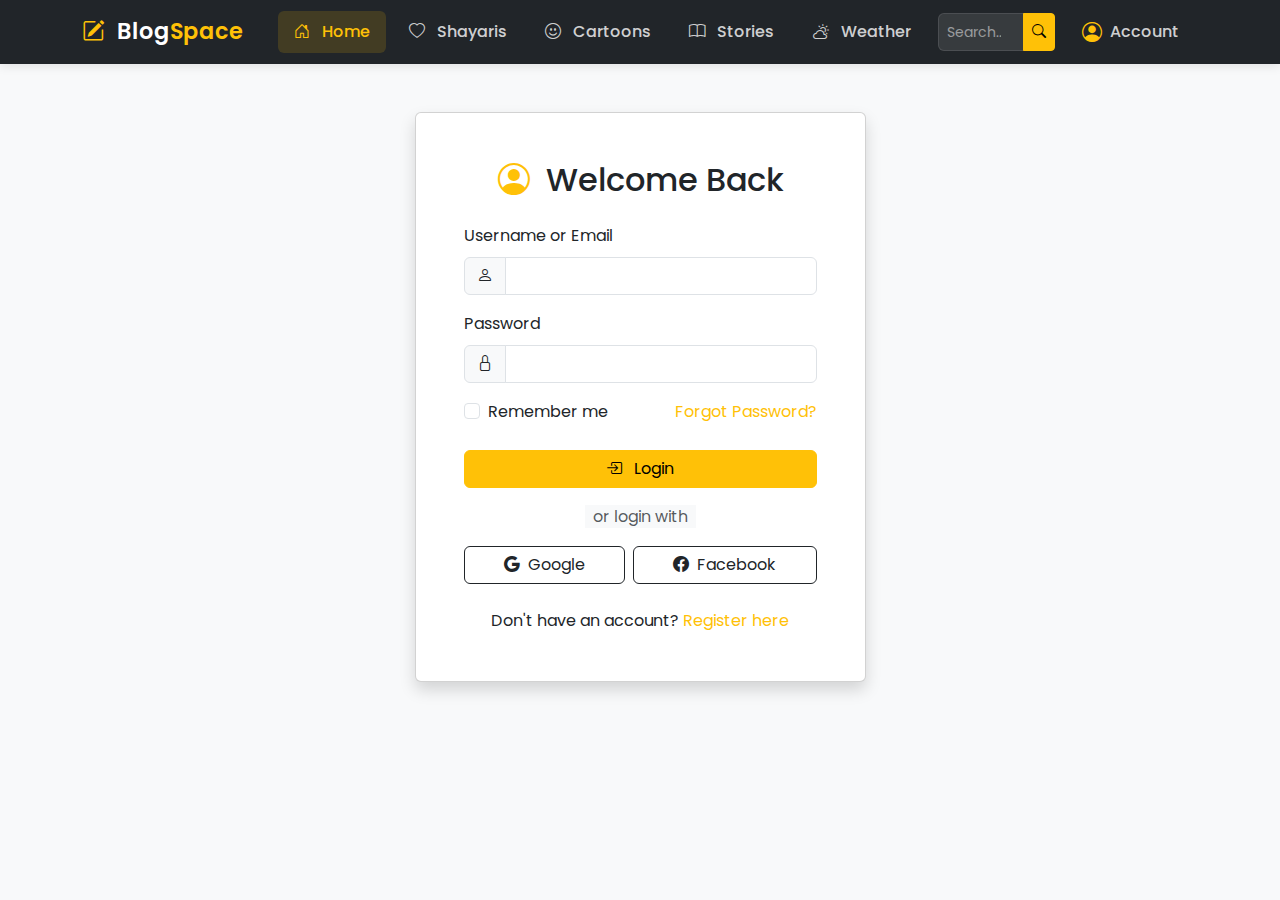
<file: pages/login.html>
<!DOCTYPE html>
<html lang="en">
<head>
    <meta charset="UTF-8">
    <meta name="viewport" content="width=device-width, initial-scale=1.0">
    <title>Login - BlogSpace</title>
    <!-- Bootstrap CSS -->
    <link href="https://cdn.jsdelivr.net/npm/bootstrap@5.3.0/dist/css/bootstrap.min.css" rel="stylesheet">
    <!-- Bootstrap Icons -->
    <link rel="stylesheet" href="https://cdn.jsdelivr.net/npm/bootstrap-icons@1.11.0/font/bootstrap-icons.css">
    <link rel="stylesheet" href="../style.css">
</head>
<body class="bg-light">
    <!-- Navbar - Same as home page -->
    <nav class="navbar navbar-expand-lg navbar-dark bg-dark sticky-top">
        <div class="container">
            <!-- Brand -->
            <a class="navbar-brand" href="../index.html">
                <i class="bi bi-pencil-square text-warning me-2"></i>
                <span>Blog<span class="text-warning">Space</span></span>
            </a>

            <!-- Mobile Toggle -->
            <button class="navbar-toggler" type="button" data-bs-toggle="collapse" data-bs-target="#navbarContent">
                <span class="navbar-toggler-icon"></span>
            </button>

            <!-- Nav Content -->
            <div class="collapse navbar-collapse" id="navbarContent">
                <ul class="navbar-nav me-auto">
                    <!-- Home -->
                    <li class="nav-item">
                        <a class="nav-link active" href="../index.html">
                            <i class="bi bi-house-door me-1"></i>Home
                        </a>
                    </li>

                    <!-- Shayaris -->
                    <li class="nav-item dropdown">
                        <a class="nav-link" href="#" data-bs-toggle="dropdown">
                            <i class="bi bi-heart me-1"></i>Shayaris
                        </a>
                        <ul class="dropdown-menu">
                            <li><a class="dropdown-item" href="./shayari-pages/love.html">
                                <i class="bi bi-heart-fill me-2 text-danger"></i>Love Shayari
                            </a></li>
                            <li><a class="dropdown-item" href="./shayari-pages/friendship.html">
                                <i class="bi bi-people-fill me-2 text-info"></i>Friendship Shayari
                            </a></li>
                            <li><a class="dropdown-item" href="./shayari-pages/sad.html">
                                <i class="bi bi-cloud-rain-fill me-2 text-primary"></i>Sad Shayari
                            </a></li>
                            <li><hr class="dropdown-divider"></li>
                            <li><a class="dropdown-item" href="./shayari-pages/all.html">
                                <i class="bi bi-collection-fill me-2 text-warning"></i>View All
                            </a></li>
                        </ul>
                    </li>

                    <!-- Cartoons -->
                    <li class="nav-item dropdown">
                        <a class="nav-link" href="#" data-bs-toggle="dropdown">
                            <i class="bi bi-emoji-smile me-1"></i>Cartoons
                        </a>
                        <ul class="dropdown-menu">
                            <li><a class="dropdown-item" href="../cartoon-pages/anime.html">
                                <i class="bi bi-star-fill me-2 text-warning"></i>Anime
                            </a></li>
                            <li><a class="dropdown-item" href="../cartoon-pages/comics.html">
                                <i class="bi bi-book-fill me-2 text-success"></i>Comics
                            </a></li>
                            <li><a class="dropdown-item" href="../cartoon-pages/kids.html">
                                <i class="bi bi-balloon-fill me-2 text-danger"></i>Kids Cartoons
                            </a></li>
                            <li><hr class="dropdown-divider"></li>
                            <li><a class="dropdown-item" href=".//cartoon-pages/all-cartoons.html">
                                <i class="bi bi-collection-fill me-2 text-warning"></i>View All
                            </a></li>
                        </ul>
                    </li>

                    <!-- Stories -->
                    <li class="nav-item dropdown">
                        <a class="nav-link" href="#" data-bs-toggle="dropdown">
                            <i class="bi bi-book me-1"></i>Stories
                        </a>
                        <ul class="dropdown-menu">
                            <li><a class="dropdown-item" href="./story-pages/short.html">
                                <i class="bi bi-bookmark-fill me-2 text-primary"></i>Short Stories
                            </a></li>
                            <li><a class="dropdown-item" href="./story-pages/moral.html">
                                <i class="bi bi-lightbulb-fill me-2 text-warning"></i>Moral Stories
                            </a></li>
                            <li><a class="dropdown-item" href="./story-pages/bedtime.html">
                                <i class="bi bi-moon-stars-fill me-2 text-info"></i>Bedtime Stories
                            </a></li>
                            <li><hr class="dropdown-divider"></li>
                            <li><a class="dropdown-item" href="./story-pages/all-stories.html">
                                <i class="bi bi-collection-fill me-2 text-warning"></i>View All
                            </a></li>
                        </ul>
                    </li>

                    <!-- Weather -->
                    <li class="nav-item">
                        <a class="nav-link" href="../pages/weather.html">
                            <i class="bi bi-cloud-sun me-1"></i>Weather
                        </a>
                    </li>
                </ul>

                <!-- Search -->
                <form class="d-flex mx-lg-2">
                    <div class="input-group">
                        <input type="search" class="form-control form-control-sm custom-search" 
                               placeholder="Search..." aria-label="Search">
                        <button class="btn btn-warning btn-sm" type="submit">
                            <i class="bi bi-search"></i>
                        </button>
                    </div>
                </form>

                <!-- Account -->
                <div class="nav-item dropdown">
                    <a class="nav-link user-dropdown" href="#" data-bs-toggle="dropdown">
                        <i class="bi bi-person-circle fs-5 text-warning"></i>
                        <span class="d-none d-lg-inline">Account</span>
                    </a>
                    <ul class="dropdown-menu dropdown-menu-end">
                        <li><a class="dropdown-item" href="../login.html">
                            <i class="bi bi-box-arrow-in-right me-2"></i>Login
                        </a></li>
                        <li><a class="dropdown-item" href="../register.html">
                            <i class="bi bi-person-plus me-2"></i>Register
                        </a></li>
                        <li><hr class="dropdown-divider"></li>
                        <li><a class="dropdown-item" href="../profile.html">
                            <i class="bi bi-person-circle me-2"></i>Profile
                        </a></li>
                    </ul>
                </div>
            </div>
        </div>
    </nav>

    <!-- Login Form -->
    <div class="container my-5">
        <div class="row justify-content-center">
            <div class="col-md-5">
                <div class="card shadow">
                    <div class="card-body p-5">
                        <!-- Login Header -->
                        <h2 class="text-center mb-4">
                            <i class="bi bi-person-circle text-warning me-2"></i>
                            Welcome Back
                        </h2>
                        
                        <form>
                            <!-- Username/Email -->
                            <div class="mb-3">
                                <label class="form-label">Username or Email</label>
                                <div class="input-group">
                                    <span class="input-group-text">
                                        <i class="bi bi-person"></i>
                                    </span>
                                    <input type="text" class="form-control" required>
                                </div>
                            </div>

                            <!-- Password -->
                            <div class="mb-3">
                                <label class="form-label">Password</label>
                                <div class="input-group">
                                    <span class="input-group-text">
                                        <i class="bi bi-lock"></i>
                                    </span>
                                    <input type="password" class="form-control" required>
                                </div>
                            </div>

                            <!-- Remember Me & Forgot Password -->
                            <div class="d-flex justify-content-between mb-4">
                                <div class="form-check">
                                    <input type="checkbox" class="form-check-input" id="remember">
                                    <label class="form-check-label" for="remember">Remember me</label>
                                </div>
                                <a href="forgot-password.html" class="text-warning text-decoration-none">
                                    Forgot Password?
                                </a>
                            </div>

                            <!-- Login Button -->
                            <button type="submit" class="btn btn-warning w-100 mb-3">
                                <i class="bi bi-box-arrow-in-right me-2"></i>
                                Login
                            </button>

                            <!-- Social Login Divider -->
                            <div class="text-center mb-3">
                                <span class="bg-light px-2 text-muted">or login with</span>
                            </div>

                            <!-- Social Login Buttons -->
                            <div class="d-flex gap-2 mb-4">
                                <button type="button" class="btn btn-outline-dark flex-grow-1">
                                    <i class="bi bi-google me-2"></i>Google
                                </button>
                                <button type="button" class="btn btn-outline-dark flex-grow-1">
                                    <i class="bi bi-facebook me-2"></i>Facebook
                                </button>
                            </div>

                            <!-- Register Link -->
                            <div class="text-center">
                                Don't have an account? 
                                <a href="register.html" class="text-warning text-decoration-none">
                                    Register here
                                </a>
                            </div>
                        </form>
                    </div>
                </div>
            </div>
        </div>
    </div>

    <!-- Bootstrap JS -->
    <script src="https://cdn.jsdelivr.net/npm/bootstrap@5.3.0/dist/js/bootstrap.bundle.min.js"></script>
</body>
</html>
</file>
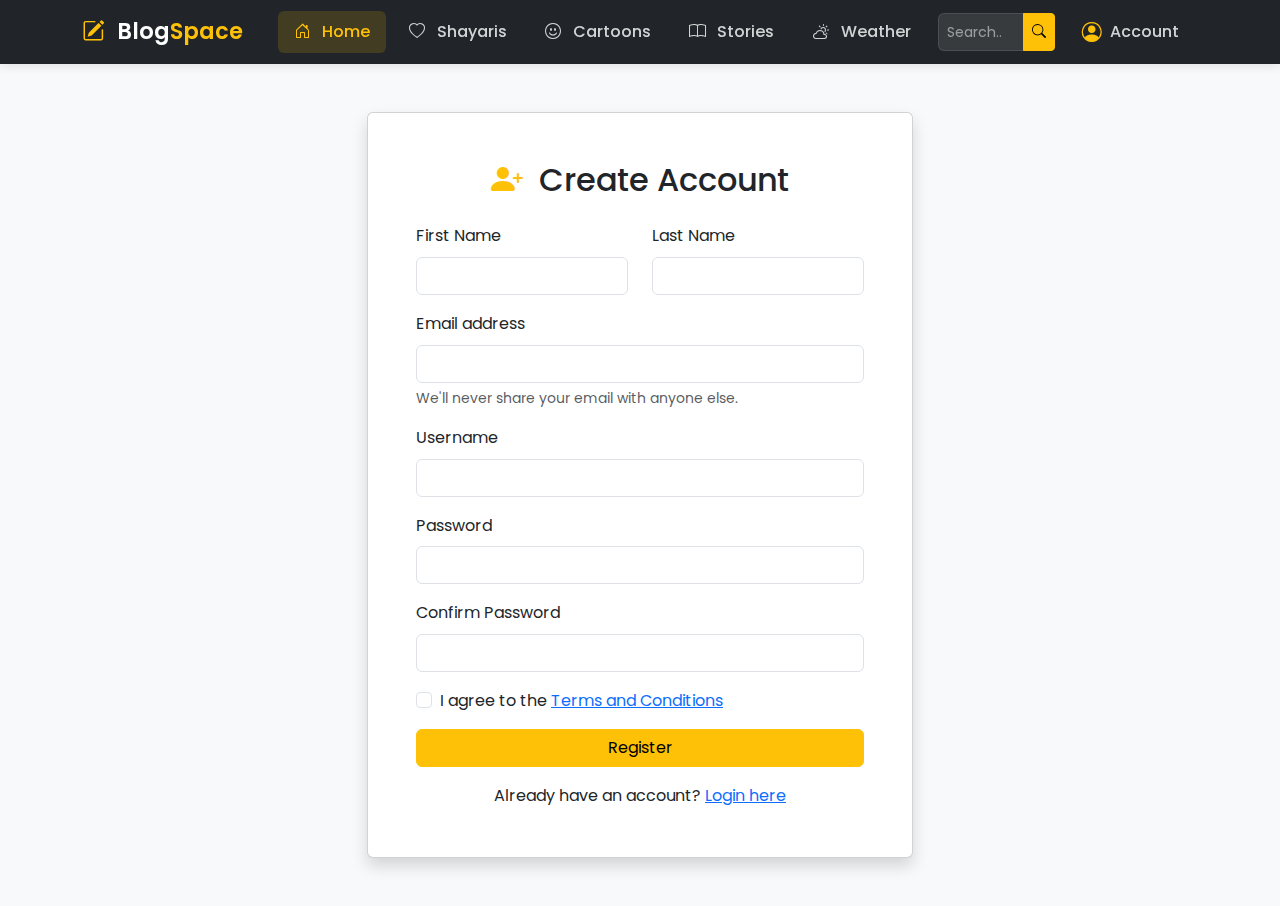
<file: pages/register.html>
<!DOCTYPE html>
<html lang="en">
<head>
    <meta charset="UTF-8">
    <meta name="viewport" content="width=device-width, initial-scale=1.0">
    <title>Register - BlogSpace</title>
    <!-- Bootstrap CSS -->
    <link href="https://cdn.jsdelivr.net/npm/bootstrap@5.3.0/dist/css/bootstrap.min.css" rel="stylesheet">
    <!-- Bootstrap Icons -->
    <link rel="stylesheet" href="https://cdn.jsdelivr.net/npm/bootstrap-icons@1.11.0/font/bootstrap-icons.css">
    <link rel="stylesheet" href="../style.css">
</head>
<body class="bg-light">
    <!-- Navbar - Same as home page -->
    <nav class="navbar navbar-expand-lg navbar-dark bg-dark sticky-top">
        <div class="container">
            <!-- Brand -->
            <a class="navbar-brand" href="../index.html">
                <i class="bi bi-pencil-square text-warning me-2"></i>
                <span>Blog<span class="text-warning">Space</span></span>
            </a>

            <!-- Mobile Toggle -->
            <button class="navbar-toggler" type="button" data-bs-toggle="collapse" data-bs-target="#navbarContent">
                <span class="navbar-toggler-icon"></span>
            </button>

            <!-- Nav Content -->
            <div class="collapse navbar-collapse" id="navbarContent">
                <ul class="navbar-nav me-auto">
                    <!-- Home -->
                    <li class="nav-item">
                        <a class="nav-link active" href="../index.html">
                            <i class="bi bi-house-door me-1"></i>Home
                        </a>
                    </li>

                    <!-- Shayaris -->
                    <li class="nav-item dropdown">
                        <a class="nav-link" href="#" data-bs-toggle="dropdown">
                            <i class="bi bi-heart me-1"></i>Shayaris
                        </a>
                        <ul class="dropdown-menu">
                            <li><a class="dropdown-item" href="./shayari-pages/love.html">
                                <i class="bi bi-heart-fill me-2 text-danger"></i>Love Shayari
                            </a></li>
                            <li><a class="dropdown-item" href="./shayari-pages/friendship.html">
                                <i class="bi bi-people-fill me-2 text-info"></i>Friendship Shayari
                            </a></li>
                            <li><a class="dropdown-item" href="./shayari-pages/sad.html">
                                <i class="bi bi-cloud-rain-fill me-2 text-primary"></i>Sad Shayari
                            </a></li>
                            <li><hr class="dropdown-divider"></li>
                            <li><a class="dropdown-item" href="./shayari-pages/all.html">
                                <i class="bi bi-collection-fill me-2 text-warning"></i>View All
                            </a></li>
                        </ul>
                    </li>

                    <!-- Cartoons -->
                    <li class="nav-item dropdown">
                        <a class="nav-link" href="#" data-bs-toggle="dropdown">
                            <i class="bi bi-emoji-smile me-1"></i>Cartoons
                        </a>
                        <ul class="dropdown-menu">
                            <li><a class="dropdown-item" href="../cartoon-pages/anime.html">
                                <i class="bi bi-star-fill me-2 text-warning"></i>Anime
                            </a></li>
                            <li><a class="dropdown-item" href="../cartoon-pages/comics.html">
                                <i class="bi bi-book-fill me-2 text-success"></i>Comics
                            </a></li>
                            <li><a class="dropdown-item" href="../cartoon-pages/kids.html">
                                <i class="bi bi-balloon-fill me-2 text-danger"></i>Kids Cartoons
                            </a></li>
                            <li><hr class="dropdown-divider"></li>
                            <li><a class="dropdown-item" href="../cartoon-pages/all-cartoons.html">
                                <i class="bi bi-collection-fill me-2 text-warning"></i>View All
                            </a></li>
                        </ul>
                    </li>

                    <!-- Stories -->
                    <li class="nav-item dropdown">
                        <a class="nav-link" href="#" data-bs-toggle="dropdown">
                            <i class="bi bi-book me-1"></i>Stories
                        </a>
                        <ul class="dropdown-menu">
                            <li><a class="dropdown-item" href="./story-pages/short.html">
                                <i class="bi bi-bookmark-fill me-2 text-primary"></i>Short Stories
                            </a></li>
                            <li><a class="dropdown-item" href="./story-pages/moral.html">
                                <i class="bi bi-lightbulb-fill me-2 text-warning"></i>Moral Stories
                            </a></li>
                            <li><a class="dropdown-item" href="./story-pages/bedtime.html">
                                <i class="bi bi-moon-stars-fill me-2 text-info"></i>Bedtime Stories
                            </a></li>
                            <li><hr class="dropdown-divider"></li>
                            <li><a class="dropdown-item" href="./story-pages/all-stories.html">
                                <i class="bi bi-collection-fill me-2 text-warning"></i>View All
                            </a></li>
                        </ul>
                    </li>

                    <!-- Weather -->
                    <li class="nav-item">
                        <a class="nav-link" href="../pages/weather.html">
                            <i class="bi bi-cloud-sun me-1"></i>Weather
                        </a>
                    </li>
                </ul>

                <!-- Search -->
                <form class="d-flex mx-lg-2">
                    <div class="input-group">
                        <input type="search" class="form-control form-control-sm custom-search" 
                               placeholder="Search..." aria-label="Search">
                        <button class="btn btn-warning btn-sm" type="submit">
                            <i class="bi bi-search"></i>
                        </button>
                    </div>
                </form>

                <!-- Account -->
                <div class="nav-item dropdown">
                    <a class="nav-link user-dropdown" href="#" data-bs-toggle="dropdown">
                        <i class="bi bi-person-circle fs-5 text-warning"></i>
                        <span class="d-none d-lg-inline">Account</span>
                    </a>
                    <ul class="dropdown-menu dropdown-menu-end">
                        <li><a class="dropdown-item" href="../login.html">
                            <i class="bi bi-box-arrow-in-right me-2"></i>Login
                        </a></li>
                        <li><a class="dropdown-item" href="../register.html">
                            <i class="bi bi-person-plus me-2"></i>Register
                        </a></li>
                        <li><hr class="dropdown-divider"></li>
                        <li><a class="dropdown-item" href="../profile.html">
                            <i class="bi bi-person-circle me-2"></i>Profile
                        </a></li>
                    </ul>
                </div>
            </div>
        </div>
    </nav>

    <!-- Registration Form -->
    <div class="container my-5">
        <div class="row justify-content-center">
            <div class="col-md-6">
                <div class="card shadow">
                    <div class="card-body p-5">
                        <h2 class="text-center mb-4">
                            <i class="bi bi-person-plus-fill text-warning me-2"></i>
                            Create Account
                        </h2>
                        
                        <form>
                            <!-- Name Fields -->
                            <div class="row mb-3">
                                <div class="col-md-6">
                                    <label class="form-label">First Name</label>
                                    <input type="text" class="form-control" required>
                                </div>
                                <div class="col-md-6">
                                    <label class="form-label">Last Name</label>
                                    <input type="text" class="form-control" required>
                                </div>
                            </div>

                            <!-- Email -->
                            <div class="mb-3">
                                <label class="form-label">Email address</label>
                                <input type="email" class="form-control" required>
                                <div class="form-text">We'll never share your email with anyone else.</div>
                            </div>

                            <!-- Username -->
                            <div class="mb-3">
                                <label class="form-label">Username</label>
                                <input type="text" class="form-control" required>
                            </div>

                            <!-- Password -->
                            <div class="mb-3">
                                <label class="form-label">Password</label>
                                <input type="password" class="form-control" required>
                            </div>

                            <!-- Confirm Password -->
                            <div class="mb-3">
                                <label class="form-label">Confirm Password</label>
                                <input type="password" class="form-control" required>
                            </div>

                            <!-- Terms and Conditions -->
                            <div class="mb-3 form-check">
                                <input type="checkbox" class="form-check-input" required>
                                <label class="form-check-label">
                                    I agree to the <a href="#">Terms and Conditions</a>
                                </label>
                            </div>

                            <!-- Submit Button -->
                            <button type="submit" class="btn btn-warning w-100 mb-3">Register</button>

                            <!-- Login Link -->
                            <div class="text-center">
                                Already have an account? <a href="./login.html">Login here</a>
                            </div>
                        </form>
                    </div>
                </div>
            </div>
        </div>
    </div>

    <!-- Bootstrap JS -->
    <script src="https://cdn.jsdelivr.net/npm/bootstrap@5.3.0/dist/js/bootstrap.bundle.min.js"></script>
</body>
</html>
</file>
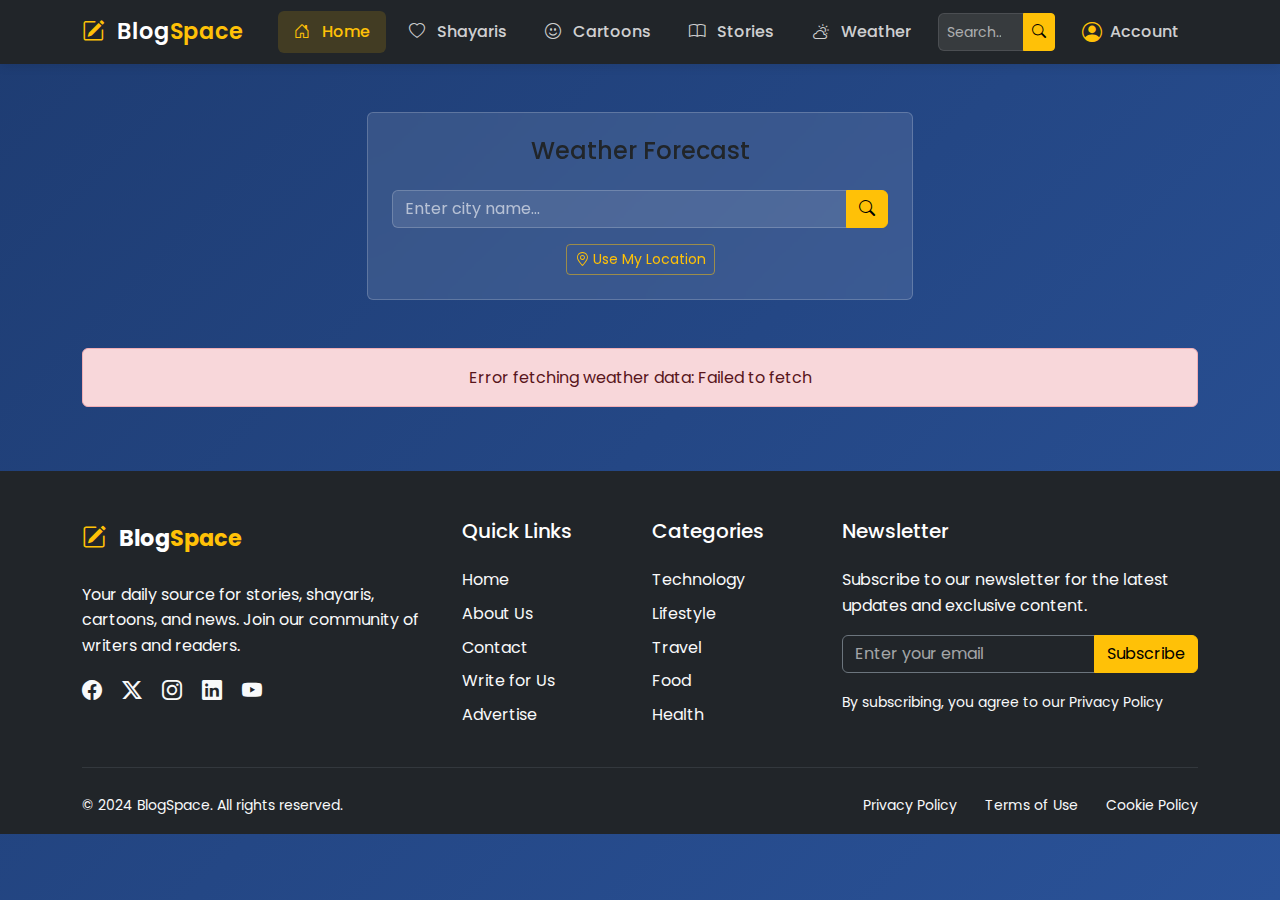
<file: pages/weather.html>
<!DOCTYPE html>
<html lang="en">
<head>
    <meta charset="UTF-8">
    <meta name="viewport" content="width=device-width, initial-scale=1.0">
    <title>Weather Forecast</title>
    <link href="https://cdn.jsdelivr.net/npm/bootstrap@5.3.3/dist/css/bootstrap.min.css" rel="stylesheet">
    <link rel="stylesheet" href="../style.css">
    <link rel="stylesheet" href="https://cdn.jsdelivr.net/npm/bootstrap-icons@1.11.3/font/bootstrap-icons.min.css">
    <style>
        body {
            background: linear-gradient(135deg, #1e3c72 0%, #2a5298 100%);
            min-height: 100vh;
            color: white;
            font-family: 'Poppins', sans-serif;
        }

        .weather-card {
            background: rgba(255, 255, 255, 0.1);
            backdrop-filter: blur(10px);
            border: 1px solid rgba(255, 255, 255, 0.2);
            transition: transform 0.3s ease;
        }

        .weather-card:hover {
            transform: translateY(-5px);
        }

        .detail-card {
            background: rgba(255, 255, 255, 0.1);
            border-radius: 10px;
            padding: 1rem;
            height: 100%;
            transition: transform 0.3s ease;
        }

        .detail-card:hover {
            transform: translateY(-5px);
        }

        .weather-icon {
            width: 120px;
            height: 120px;
        }

        .temp-display {
            font-size: 4rem;
            font-weight: 700;
        }

        .weather-details i {
            font-size: 1.5rem;
            margin-bottom: 0.5rem;
        }

        .form-control {
            background: rgba(255, 255, 255, 0.1);
            border: 1px solid rgba(255, 255, 255, 0.2);
            color: white;
        }

        .form-control:focus {
            background: rgba(255, 255, 255, 0.15);
            border-color: rgba(255, 255, 255, 0.3);
            color: white;
            box-shadow: 0 0 0 0.25rem rgba(255, 193, 7, 0.25);
        }

        .form-control::placeholder {
            color: rgba(255, 255, 255, 0.6);
        }

        .btn-outline-warning {
            border-color: rgba(255, 193, 7, 0.5);
        }

        .btn-outline-warning:hover {
            background-color: rgba(255, 193, 7, 0.1);
        }
    </style>
</head>
<body>
 <!-- Navbar - Same as home page -->
 <nav class="navbar navbar-expand-lg navbar-dark bg-dark sticky-top">
    <div class="container">
        <!-- Brand -->
        <a class="navbar-brand" href="../index.html">
            <i class="bi bi-pencil-square text-warning me-2"></i>
            <span>Blog<span class="text-warning">Space</span></span>
        </a>

        <!-- Mobile Toggle -->
        <button class="navbar-toggler" type="button" data-bs-toggle="collapse" data-bs-target="#navbarContent">
            <span class="navbar-toggler-icon"></span>
        </button>

        <!-- Nav Content -->
        <div class="collapse navbar-collapse" id="navbarContent">
            <ul class="navbar-nav me-auto">
                <!-- Home -->
                <li class="nav-item">
                    <a class="nav-link active" href="../index.html">
                        <i class="bi bi-house-door me-1"></i>Home
                    </a>
                </li>

                <!-- Shayaris -->
                <li class="nav-item dropdown">
                    <a class="nav-link" href="#" data-bs-toggle="dropdown">
                        <i class="bi bi-heart me-1"></i>Shayaris
                    </a>
                    <ul class="dropdown-menu">
                        <li><a class="dropdown-item" href="./shayari-pages/love.html">
                            <i class="bi bi-heart-fill me-2 text-danger"></i>Love Shayari
                        </a></li>
                        <li><a class="dropdown-item" href="./shayari-pages/friendship.html">
                            <i class="bi bi-people-fill me-2 text-info"></i>Friendship Shayari
                        </a></li>
                        <li><a class="dropdown-item" href="./shayari-pages/sad.html">
                            <i class="bi bi-cloud-rain-fill me-2 text-primary"></i>Sad Shayari
                        </a></li>
                        <li><hr class="dropdown-divider"></li>
                        <li><a class="dropdown-item" href="./shayari-pages/all.html">
                            <i class="bi bi-collection-fill me-2 text-warning"></i>View All
                        </a></li>
                    </ul>
                </li>

                <!-- Cartoons -->
                <li class="nav-item dropdown">
                    <a class="nav-link" href="#" data-bs-toggle="dropdown">
                        <i class="bi bi-emoji-smile me-1"></i>Cartoons
                    </a>
                    <ul class="dropdown-menu">
                        <li><a class="dropdown-item" href="../cartoon-pages/anime.html">
                            <i class="bi bi-star-fill me-2 text-warning"></i>Anime
                        </a></li>
                        <li><a class="dropdown-item" href="../cartoon-pages/comics.html">
                            <i class="bi bi-book-fill me-2 text-success"></i>Comics
                        </a></li>
                        <li><a class="dropdown-item" href="../cartoon-pages/kids.html">
                            <i class="bi bi-balloon-fill me-2 text-danger"></i>Kids Cartoons
                        </a></li>
                        <li><hr class="dropdown-divider"></li>
                        <li><a class="dropdown-item" href="../cartoon-pages/all-cartoons.html">
                            <i class="bi bi-collection-fill me-2 text-warning"></i>View All
                        </a></li>
                    </ul>
                </li>

                <!-- Stories -->
                <li class="nav-item dropdown">
                    <a class="nav-link" href="#" data-bs-toggle="dropdown">
                        <i class="bi bi-book me-1"></i>Stories
                    </a>
                    <ul class="dropdown-menu">
                        <li><a class="dropdown-item" href="./story-pages/short.html">
                            <i class="bi bi-bookmark-fill me-2 text-primary"></i>Short Stories
                        </a></li>
                        <li><a class="dropdown-item" href="./story-pages/moral.html">
                            <i class="bi bi-lightbulb-fill me-2 text-warning"></i>Moral Stories
                        </a></li>
                        <li><a class="dropdown-item" href="./story-pages/bedtime.html">
                            <i class="bi bi-moon-stars-fill me-2 text-info"></i>Bedtime Stories
                        </a></li>
                        <li><hr class="dropdown-divider"></li>
                        <li><a class="dropdown-item" href="./story-pages/all-stories.html">
                            <i class="bi bi-collection-fill me-2 text-warning"></i>View All
                        </a></li>
                    </ul>
                </li>

                <!-- Weather -->
                <li class="nav-item">
                    <a class="nav-link" href="../pages/weather.html">
                        <i class="bi bi-cloud-sun me-1"></i>Weather
                    </a>
                </li>
            </ul>

            <!-- Search -->
            <form class="d-flex mx-lg-2">
                <div class="input-group">
                    <input type="search" class="form-control form-control-sm custom-search" 
                           placeholder="Search..." aria-label="Search">
                    <button class="btn btn-warning btn-sm" type="submit">
                        <i class="bi bi-search"></i>
                    </button>
                </div>
            </form>

            <!-- Account -->
            <div class="nav-item dropdown">
                <a class="nav-link user-dropdown" href="#" data-bs-toggle="dropdown">
                    <i class="bi bi-person-circle fs-5 text-warning"></i>
                    <span class="d-none d-lg-inline">Account</span>
                </a>
                <ul class="dropdown-menu dropdown-menu-end">
                    <li><a class="dropdown-item" href="../login.html">
                        <i class="bi bi-box-arrow-in-right me-2"></i>Login
                    </a></li>
                    <li><a class="dropdown-item" href="../register.html">
                        <i class="bi bi-person-plus me-2"></i>Register
                    </a></li>
                    <li><hr class="dropdown-divider"></li>
                    <li><a class="dropdown-item" href="../profile.html">
                        <i class="bi bi-person-circle me-2"></i>Profile
                    </a></li>
                </ul>
            </div>
        </div>
    </div>
</nav>

    <div class="container py-5">
        <!-- Location Search -->
        <div class="row justify-content-center mb-5">
            <div class="col-md-6">
                <div class="card weather-card">
                    <div class="card-body p-4">
                        <h4 class="text-center mb-4">Weather Forecast</h4>
                        <div class="input-group mb-3">
                            <input type="text" class="form-control" id="locationInput" placeholder="Enter city name...">
                            <button class="btn btn-warning" type="button" id="searchBtn">
                                <i class="bi bi-search"></i>
                            </button>
                        </div>
                        <div class="text-center">
                            <button class="btn btn-outline-warning btn-sm" id="getCurrentLocation">
                                <i class="bi bi-geo-alt"></i> Use My Location
                            </button>
                        </div>
                    </div>
                </div>
            </div>
        </div>

        <!-- Weather Content -->
        <div id="weatherContent" style="display: none;">
            <div class="row g-4">
                <!-- Main Weather Card -->
                <div class="col-md-6">
                    <div class="card weather-card h-100">
                        <div class="card-body text-center p-4" id="currentWeather">
                            <!-- Current weather content will be inserted here -->
                        </div>
                    </div>
                </div>

                <!-- Weather Details -->
                <div class="col-md-6">
                    <div class="row g-4">
                        <div class="col-6">
                            <div class="detail-card">
                                <h6 class="text-warning">
                                    <i class="bi bi-wind"></i><br>Wind
                                </h6>
                                <div id="windDetails"></div>
                            </div>
                        </div>
                        <div class="col-6">
                            <div class="detail-card">
                                <h6 class="text-warning">
                                    <i class="bi bi-droplet"></i><br>Humidity
                                </h6>
                                <div id="humidityDetails"></div>
                            </div>
                        </div>
                        <div class="col-6">
                            <div class="detail-card">
                                <h6 class="text-warning">
                                    <i class="bi bi-thermometer-half"></i><br>Pressure
                                </h6>
                                <div id="pressureDetails"></div>
                            </div>
                        </div>
                        <div class="col-6">
                            <div class="detail-card">
                                <h6 class="text-warning">
                                    <i class="bi bi-cloud"></i><br>Clouds
                                </h6>
                                <div id="cloudDetails"></div>
                            </div>
                        </div>
                    </div>
                </div>
            </div>
        </div>

        <!-- Loading Spinner -->
        <div id="loadingSpinner" class="text-center" style="display: none;">
            <div class="spinner-border text-warning" role="status">
                <span class="visually-hidden">Loading...</span>
            </div>
        </div>

        <!-- Error Message -->
        <div id="errorMessage" class="alert alert-danger text-center" style="display: none;"></div>
    </div>

     <!-- Enhanced Footer with Dark Theme -->
     <footer class="bg-dark text-white pt-5 pb-3">
        <div class="container">
            <!-- Main Footer Content -->
            <div class="row g-4">
                <!-- About Section -->
                <div class="col-lg-4 col-md-6">
                    <div class="mb-4">
                        <a class="navbar-brand" href="#">
                            <i class="bi bi-pencil-square text-warning fs-4 me-2"></i>
                            <span class="fw-bold">Blog<span class="text-warning">Space</span></span>
                        </a>
                    </div>
                    <p class="text-light">Your daily source for stories, shayaris, cartoons, and news. Join our community of writers and readers.</p>
                    <div class="social-links">
                        <a href="#" class="text-light me-3"><i class="bi bi-facebook fs-5"></i></a>
                        <a href="#" class="text-light me-3"><i class="bi bi-twitter-x fs-5"></i></a>
                        <a href="#" class="text-light me-3"><i class="bi bi-instagram fs-5"></i></a>
                        <a href="#" class="text-light me-3"><i class="bi bi-linkedin fs-5"></i></a>
                        <a href="#" class="text-light"><i class="bi bi-youtube fs-5"></i></a>
                    </div>
                </div>

                <!-- Quick Links -->
                <div class="col-lg-2 col-md-6">
                    <h5 class="text-white mb-4">Quick Links</h5>
                    <ul class="list-unstyled">
                        <li class="mb-2"><a href="#" class="text-light text-decoration-none">Home</a></li>
                        <li class="mb-2"><a href="#" class="text-light text-decoration-none">About Us</a></li>
                        <li class="mb-2"><a href="#" class="text-light text-decoration-none">Contact</a></li>
                        <li class="mb-2"><a href="#" class="text-light text-decoration-none">Write for Us</a></li>
                        <li class="mb-2"><a href="#" class="text-light text-decoration-none">Advertise</a></li>
                    </ul>
                </div>

                <!-- Categories -->
                <div class="col-lg-2 col-md-6">
                    <h5 class="text-white mb-4">Categories</h5>
                    <ul class="list-unstyled">
                        <li class="mb-2"><a href="#" class="text-light text-decoration-none">Technology</a></li>
                        <li class="mb-2"><a href="#" class="text-light text-decoration-none">Lifestyle</a></li>
                        <li class="mb-2"><a href="#" class="text-light text-decoration-none">Travel</a></li>
                        <li class="mb-2"><a href="#" class="text-light text-decoration-none">Food</a></li>
                        <li class="mb-2"><a href="#" class="text-light text-decoration-none">Health</a></li>
                    </ul>
                </div>

                <!-- Newsletter -->
                <div class="col-lg-4 col-md-6">
                    <h5 class="text-white mb-4">Newsletter</h5>
                    <p class="text-light">Subscribe to our newsletter for the latest updates and exclusive content.</p>
                    <div class="input-group mb-3">
                        <input type="email" class="form-control bg-dark text-light border-secondary" placeholder="Enter your email" aria-label="Email" aria-describedby="subscribe-btn">
                        <button class="btn btn-warning" type="button" id="subscribe-btn">Subscribe</button>
                    </div>
                    <small class="text-light">By subscribing, you agree to our Privacy Policy</small>
                </div>
            </div>

            <!-- Horizontal Line -->
            <hr class="my-4 border-secondary">

            <!-- Bottom Footer -->
            <div class="row align-items-center">
                <!-- Copyright -->
                <div class="col-md-6 text-center text-md-start mb-3 mb-md-0">
                    <small class="text-light">
                        &copy; 2024 BlogSpace. All rights reserved.
                    </small>
                </div>

                <!-- Legal Links -->
                <div class="col-md-6">
                    <ul class="list-inline text-center text-md-end mb-0">
                        <li class="list-inline-item">
                            <a href="#" class="text-light text-decoration-none small">Privacy Policy</a>
                        </li>
                        <li class="list-inline-item ms-3">
                            <a href="#" class="text-light text-decoration-none small">Terms of Use</a>
                        </li>
                        <li class="list-inline-item ms-3">
                            <a href="#" class="text-light text-decoration-none small">Cookie Policy</a>
                        </li>
                    </ul>
                </div>
            </div>
        </div>
    </footer>

    <script>
        const API_KEY = '234e3c94f43e8d7a17611fede0870812';

        async function getWeatherData(city) {
            try {
                document.getElementById('loadingSpinner').style.display = 'block';
                document.getElementById('weatherContent').style.display = 'none';
                document.getElementById('errorMessage').style.display = 'none';

                const response = await fetch(`https://api.openweathermap.org/data/2.5/weather?q=${city}&appid=${API_KEY}&units=metric`);
                const data = await response.json();
                
                if (response.ok) {
                    displayWeather(data);
                } else {
                    throw new Error(data.message);
                }
            } catch (error) {
                showError('Error fetching weather data: ' + error.message);
            }
        }

        function displayWeather(data) {
            // Display current weather
            document.getElementById('currentWeather').innerHTML = `
                <h5 class="mb-4">${data.name}, ${data.sys.country}</h5>
                <img src="https://openweathermap.org/img/wn/${data.weather[0].icon}@4x.png" 
                     class="weather-icon mb-3" alt="${data.weather[0].description}">
                <div class="temp-display mb-2">${Math.round(data.main.temp)}°C</div>
                <p class="text-uppercase mb-1">${data.weather[0].description}</p>
                <p class="text-warning">Feels like ${Math.round(data.main.feels_like)}°C</p>
            `;

            // Display weather details
            document.getElementById('windDetails').innerHTML = `
                <h3 class="mb-2">${Math.round(data.wind.speed * 3.6)}</h3>
                <p class="mb-0">km/h</p>
                <small class="text-muted">${getWindDirection(data.wind.deg)}</small>
            `;

            document.getElementById('humidityDetails').innerHTML = `
                <h3 class="mb-2">${data.main.humidity}</h3>
                <p class="mb-0">%</p>
                <small class="text-muted">Humidity</small>
            `;

            document.getElementById('pressureDetails').innerHTML = `
                <h3 class="mb-2">${data.main.pressure}</h3>
                <p class="mb-0">hPa</p>
                <small class="text-muted">Pressure</small>
            `;

            document.getElementById('cloudDetails').innerHTML = `
                <h3 class="mb-2">${data.clouds.all}</h3>
                <p class="mb-0">%</p>
                <small class="text-muted">Clouds</small>
            `;

            document.getElementById('weatherContent').style.display = 'block';
            document.getElementById('loadingSpinner').style.display = 'none';
        }

        function getWindDirection(degrees) {
            const directions = ['N', 'NE', 'E', 'SE', 'S', 'SW', 'W', 'NW'];
            const index = Math.round(degrees / 45) % 8;
            return directions[index];
        }

        function showError(message) {
            document.getElementById('errorMessage').textContent = message;
            document.getElementById('errorMessage').style.display = 'block';
            document.getElementById('loadingSpinner').style.display = 'none';
            document.getElementById('weatherContent').style.display = 'none';
        }

        // Event Listeners
        document.getElementById('searchBtn').addEventListener('click', () => {
            const city = document.getElementById('locationInput').value.trim();
            if (city) {
                getWeatherData(city);
            }
        });

        document.getElementById('locationInput').addEventListener('keypress', (e) => {
            if (e.key === 'Enter') {
                const city = e.target.value.trim();
                if (city) {
                    getWeatherData(city);
                }
            }
        });

        document.getElementById('getCurrentLocation').addEventListener('click', () => {
            if (navigator.geolocation) {
                document.getElementById('loadingSpinner').style.display = 'block';
                navigator.geolocation.getCurrentPosition(
                    position => {
                        fetch(`https://api.openweathermap.org/data/2.5/weather?lat=${position.coords.latitude}&lon=${position.coords.longitude}&appid=${API_KEY}&units=metric`)
                            .then(response => response.json())
                            .then(data => {
                                if (data.cod === 200) {
                                    displayWeather(data);
                                } else {
                                    throw new Error(data.message);
                                }
                            })
                            .catch(error => {
                                showError('Error fetching weather data: ' + error.message);
                            });
                    },
                    error => {
                        showError('Unable to get your location');
                    }
                );
            } else {
                showError('Geolocation is not supported by your browser');
            }
        });

        // Load default city on page load
        document.addEventListener('DOMContentLoaded', () => {
            getWeatherData('London');
        });
    </script>

    <script src="https://cdn.jsdelivr.net/npm/bootstrap@5.3.3/dist/js/bootstrap.bundle.min.js"></script>
</body>
</html>
</file>
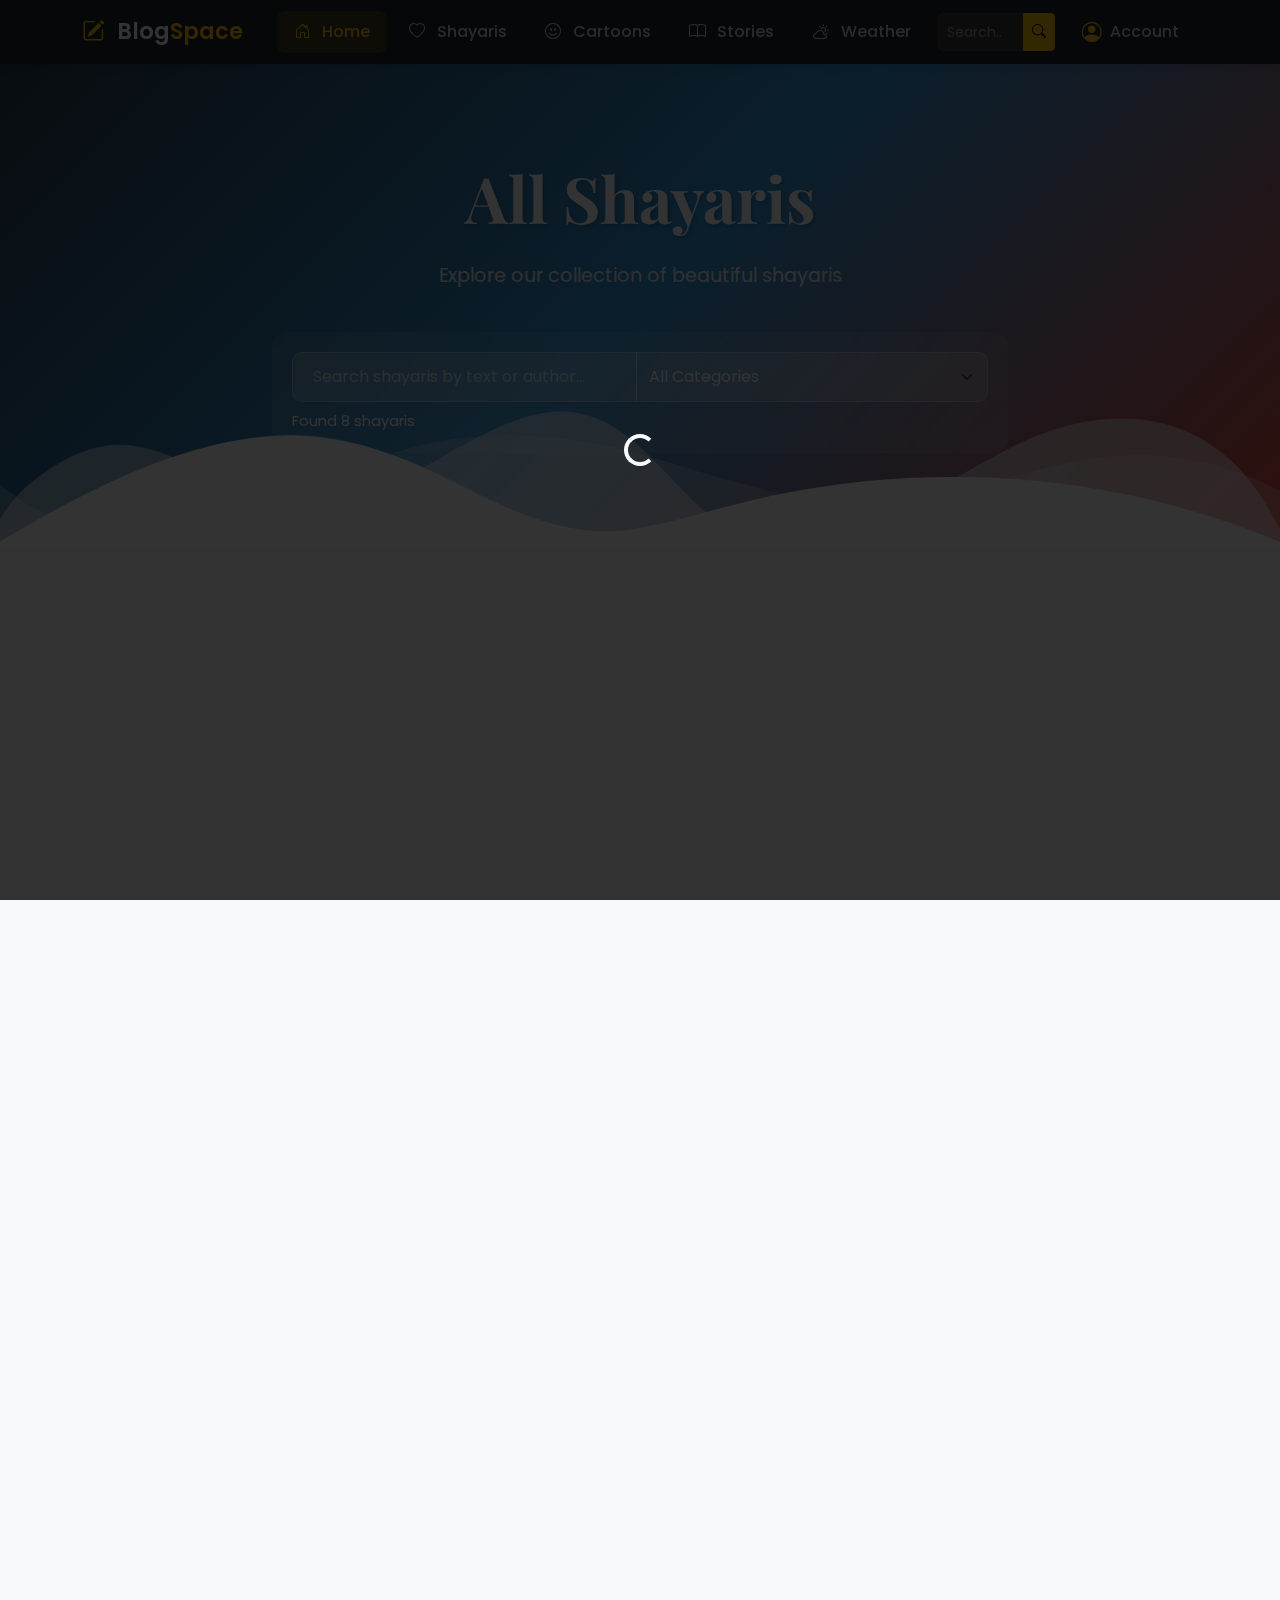
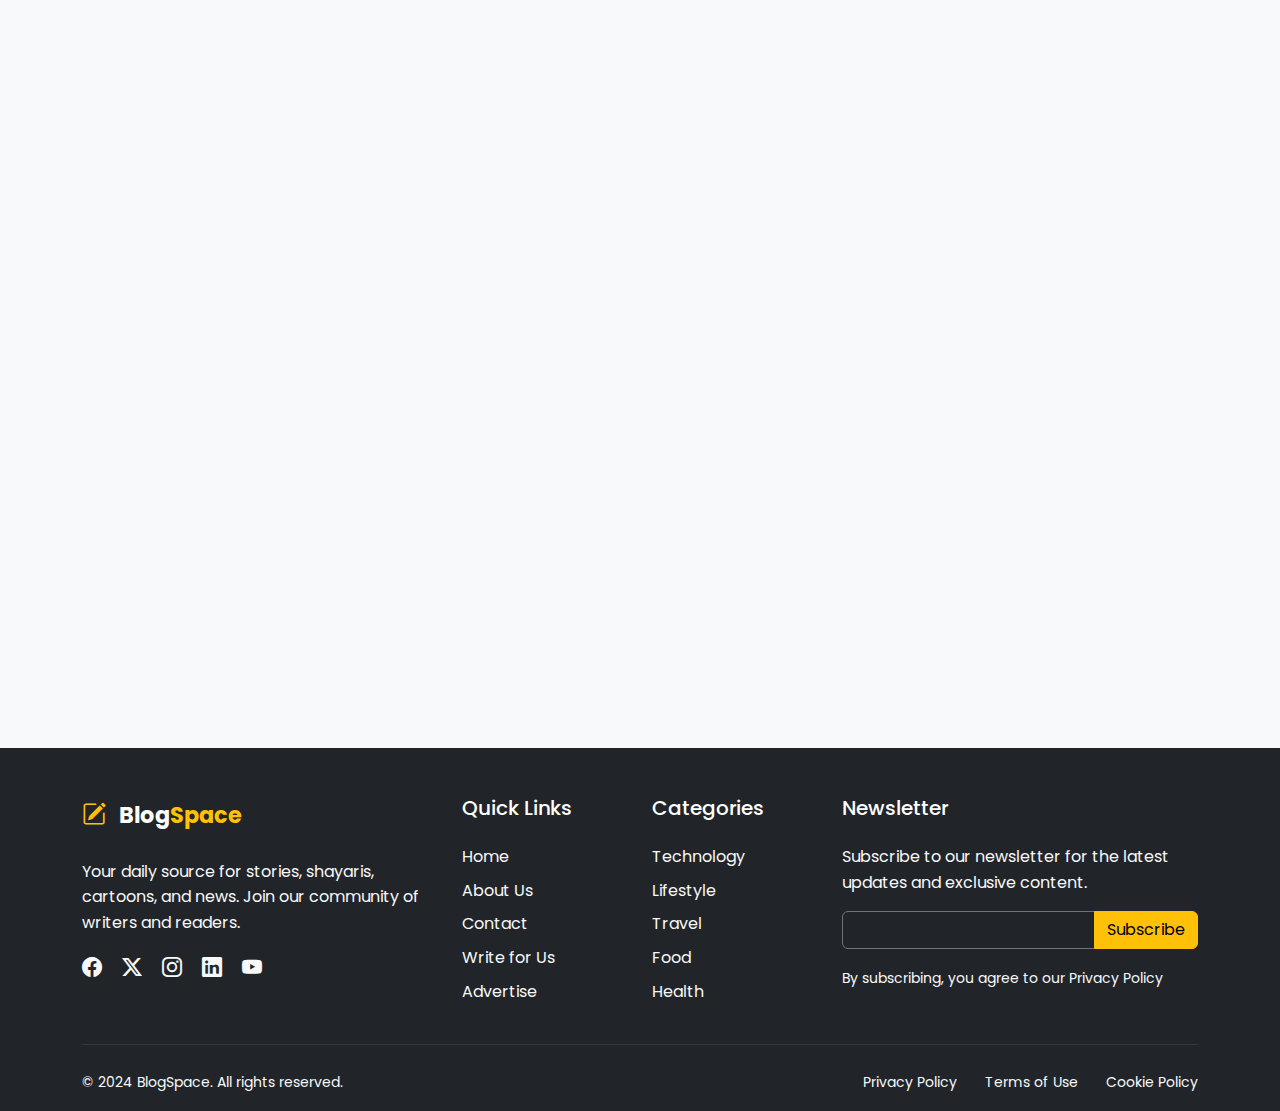
<file: shayari-pages/all.html>
<!DOCTYPE html>
<html lang="en">
<head>
    <meta charset="UTF-8">
    <meta name="viewport" content="width=device-width, initial-scale=1.0">
    <title>All Shayaris - BlogSpace</title>
    <link href="https://cdn.jsdelivr.net/npm/bootstrap@5.3.3/dist/css/bootstrap.min.css" rel="stylesheet">
    <link rel="stylesheet" href="https://cdn.jsdelivr.net/npm/bootstrap-icons@1.11.3/font/bootstrap-icons.min.css">
    <link rel="stylesheet" href="https://cdnjs.cloudflare.com/ajax/libs/animate.css/4.1.1/animate.min.css">
    <!-- Add Google Fonts -->
    <link href="https://fonts.googleapis.com/css2?family=Playfair+Display:wght@400;500;600;700&family=Poppins:wght@300;400;500;600;700&family=Noto+Nastaliq+Urdu:wght@400;700&display=swap" rel="stylesheet">
    <link rel="stylesheet" href="../style.css">
    <style>
        /* Base Styles */
        body {
            font-family: 'Poppins', sans-serif;
            background-color: #f8f9fa;
        }

        /* Enhanced Header Styles */
        .header-section {
            background: linear-gradient(135deg, #2c3e50 0%, #3498db 50%, #e74c3c 100%);
            padding: 6rem 0;
            position: relative;
            overflow: hidden;
            margin-bottom: 4rem;
        }

        .floating-element {
            position: absolute;
            color: rgba(255,255,255,0.1);
            animation: float 6s ease-in-out infinite;
        }

        .element-1 { top: 20%; left: 10%; font-size: 2rem; animation-delay: 0s; }
        .element-2 { top: 60%; left: 20%; font-size: 1.5rem; animation-delay: 1s; }
        .element-3 { top: 30%; right: 15%; font-size: 2.5rem; animation-delay: 2s; }
        .element-4 { top: 70%; right: 25%; font-size: 1.8rem; animation-delay: 3s; }

        /* Enhanced Filter Section */
        .filter-section {
            background: rgba(255,255,255,0.1);
            backdrop-filter: blur(10px);
            border-radius: 15px;
            padding: 1.5rem;
            margin-top: 2rem;
        }

        .filter-badge {
            background: rgba(255,255,255,0.1);
            border: 1px solid rgba(255,255,255,0.2);
            color: white;
            padding: 0.5rem 1.2rem;
            border-radius: 25px;
            margin: 0.5rem;
            cursor: pointer;
            transition: all 0.3s ease;
        }

        .filter-badge:hover,
        .filter-badge.active {
            background: rgba(255,255,255,0.2);
            transform: scale(1.05);
        }

        /* Enhanced Card Styles */
        .shayari-card {
            background: linear-gradient(145deg, #ffffff 0%, #f8f9fa 100%);
            border-radius: 20px;
            box-shadow: 0 10px 30px rgba(0,0,0,0.1);
            transition: all 0.3s ease;
            border: none;
            overflow: hidden;
            height: 100%;
            opacity: 0;
            transform: translateY(20px);
            animation: cardFadeIn 0.8s ease forwards;
        }

        .shayari-card:hover {
            transform: translateY(-5px);
            box-shadow: 0 15px 40px rgba(0,0,0,0.15);
        }

        .card-body {
            padding: 1.5rem;
            display: flex;
            flex-direction: column;
        }

        /* Language Toggle Button */
        .language-toggle {
            position: absolute;
            top: 1rem;
            right: 1rem;
            background: rgba(255,255,255,0.1);
            border: 1px solid rgba(255,255,255,0.2);
            color: white;
            padding: 0.5rem 1rem;
            border-radius: 25px;
            cursor: pointer;
            transition: all 0.3s ease;
        }

        .language-toggle:hover {
            background: rgba(255,255,255,0.2);
        }

        /* Sort Options */
        .sort-options {
            margin-bottom: 2rem;
        }

        .sort-btn {
            background: transparent;
            border: 1px solid #3498db;
            color: #3498db;
            padding: 0.5rem 1rem;
            border-radius: 25px;
            margin: 0 0.5rem;
            transition: all 0.3s ease;
        }

        .sort-btn:hover,
        .sort-btn.active {
            background: #3498db;
            color: white;
        }

        /* Animations */
        @keyframes float {
            0% { transform: translateY(0) rotate(0deg); }
            50% { transform: translateY(-20px) rotate(10deg); }
            100% { transform: translateY(0) rotate(0deg); }
        }

        @keyframes cardFadeIn {
            to {
                opacity: 1;
                transform: translateY(0);
            }
        }

        /* Loading Animation */
        .loading-spinner {
            width: 50px;
            height: 50px;
            border: 5px solid #f3f3f3;
            border-top: 5px solid #3498db;
            border-radius: 50%;
            animation: spin 1s linear infinite;
        }

        @keyframes spin {
            0% { transform: rotate(0deg); }
            100% { transform: rotate(360deg); }
        }

        /* Responsive Adjustments */
        @media (max-width: 768px) {
            .header-section {
                padding: 4rem 0;
            }

            .header-title {
                font-size: 2.5rem;
            }

            .filter-section {
                padding: 1rem;
            }

            .sort-options {
                flex-wrap: wrap;
                justify-content: center;
            }

            .sort-btn {
                margin: 0.5rem;
            }
        }

        /* Add these styles */
        .custom-shape-divider-bottom-1709477460 {
            position: absolute;
            bottom: 0;
            left: 0;
            width: 100%;
            overflow: hidden;
            line-height: 0;
            transform: rotate(180deg);
        }

        .custom-shape-divider-bottom-1709477460 svg {
            position: relative;
            display: block;
            width: calc(100% + 1.3px);
            height: 150px;
        }

        .custom-shape-divider-bottom-1709477460 .shape-fill {
            fill: #FFFFFF;
        }

        /* Add these styles in the <style> section */
        .loading-overlay {
            position: fixed;
            top: 0;
            left: 0;
            width: 100%;
            height: 100%;
            background: rgba(0, 0, 0, 0.8);
            display: flex;
            justify-content: center;
            align-items: center;
            z-index: 9999;
        }

        /* Add these styles */
        .header-title {
            color: white;
            font-size: 3rem;
            margin-bottom: 1rem;
        }

        .header-subtitle {
            color: rgba(255, 255, 255, 0.8);
            font-size: 1.2rem;
            margin-bottom: 2rem;
        }

        /* Shayari Text Styles */
        .shayari-text {
            font-family: 'Noto Nastaliq Urdu', serif;
            font-size: 1.4rem;
            line-height: 2.5;
            color: #2c3e50;
            text-align: center;
            padding: 1.5rem;
            position: relative;
        }

        .shayari-text::before,
        .shayari-text::after {
            content: '"';
            font-family: 'Playfair Display', serif;
            font-size: 3rem;
            color: #ffc107;
            opacity: 0.3;
            position: absolute;
        }

        .shayari-text::before {
            top: -10px;
            left: 10px;
        }

        .shayari-text::after {
            bottom: -30px;
            right: 10px;
        }

        /* Header Title Styles */
        .header-title {
            font-family: 'Playfair Display', serif;
            font-size: 4rem;
            font-weight: 700;
            color: #fff;
            text-shadow: 2px 2px 4px rgba(0,0,0,0.2);
            margin-bottom: 1.5rem;
        }

        .header-subtitle {
            font-family: 'Poppins', sans-serif;
            font-size: 1.2rem;
            color: rgba(255, 255, 255, 0.9);
            max-width: 600px;
            margin: 0 auto 2.5rem;
            line-height: 1.6;
        }

        /* Category Badge Styles */
        .category-badge {
            font-family: 'Poppins', sans-serif;
            background: linear-gradient(45deg, #ffc107 0%, #ffdb4d 100%);
            color: #000;
            padding: 8px 20px;
            border-radius: 25px;
            font-size: 0.9rem;
            font-weight: 500;
            box-shadow: 0 4px 15px rgba(255, 193, 7, 0.2);
        }

        /* Author Info Styles */
        .author-info {
            font-family: 'Poppins', sans-serif;
            color: #6c757d;
            font-size: 0.95rem;
            font-weight: 500;
        }

        /* Search Input Styles */
        .search-input {
            font-family: 'Poppins', sans-serif;
            font-size: 1rem;
            background: rgba(255, 255, 255, 0.1);
            border: 2px solid rgba(255, 255, 255, 0.2);
            color: white;
            border-radius: 50px;
            padding: 1rem 1.5rem;
        }

        .search-input::placeholder {
            color: rgba(255, 255, 255, 0.6);
        }

        /* Results Count Styles */
        #resultsCount {
            font-family: 'Poppins', sans-serif;
            font-size: 0.9rem;
            color: rgba(255, 255, 255, 0.8);
            margin-top: 1rem;
        }

        /* Add these styles */
        .search-box {
            background: rgba(255, 255, 255, 0.1);
            padding: 20px;
            border-radius: 15px;
            backdrop-filter: blur(10px);
        }

        .search-input {
            background: rgba(255, 255, 255, 0.2);
            border: 1px solid rgba(255, 255, 255, 0.3);
            color: white;
            padding: 12px 20px;
            border-radius: 10px 0 0 10px !important;
        }

        .search-input::placeholder {
            color: rgba(255, 255, 255, 0.7);
        }

        .search-input:focus {
            background: rgba(255, 255, 255, 0.25);
            border-color: rgba(255, 255, 255, 0.5);
            color: white;
            box-shadow: none;
        }

        .form-select {
            background-color: rgba(255, 255, 255, 0.2);
            border: 1px solid rgba(255, 255, 255, 0.3);
            color: white;
            border-radius: 0 10px 10px 0 !important;
            cursor: pointer;
        }

        .form-select:focus {
            background-color: rgba(255, 255, 255, 0.25);
            border-color: rgba(255, 255, 255, 0.5);
            color: white;
            box-shadow: none;
        }

        .form-select option {
            background-color: #fff;
            color: #333;
        }

        .english-text {
            font-family: 'Poppins', sans-serif;
            font-size: 0.9rem;
            line-height: 1.6;
            text-align: center;
            padding: 1rem;
            border-top: 1px solid rgba(0,0,0,0.1);
            color: #666;
        }

        /* Add these styles for enhanced buttons */
        .interaction-buttons {
            padding: 1rem 0;
            border-top: 1px solid rgba(0,0,0,0.1);
        }

        .like-btn, .share-btn {
            display: flex;
            align-items: center;
            gap: 8px;
            padding: 8px 16px;
            border-radius: 50px;
            transition: all 0.3s ease;
            background: transparent;
            font-size: 0.9rem;
            font-weight: 500;
        }

        .like-btn {
            color: #dc3545;
        }

        .like-btn:hover {
            background: rgba(220, 53, 69, 0.1);
            transform: scale(1.05);
        }

        .like-btn.liked {
            background: #dc3545;
            color: white;
        }

        .like-btn i {
            font-size: 1.1rem;
            transition: transform 0.3s ease;
        }

        .like-btn:hover i {
            transform: scale(1.2);
        }

        .share-btn {
            color: #0d6efd;
        }

        .share-btn:hover {
            background: rgba(13, 110, 253, 0.1);
            transform: scale(1.05);
        }

        .share-btn i {
            font-size: 1.1rem;
        }

        /* Animation for like action */
        @keyframes likeAnimation {
            0% { transform: scale(1); }
            50% { transform: scale(1.3); }
            100% { transform: scale(1); }
        }

        .like-animation {
            animation: likeAnimation 0.5s ease;
        }

        /* Toast notification styles */
        .toast-container {
            position: fixed;
            bottom: 20px;
            right: 20px;
            z-index: 1000;
        }

        .toast {
            background: white;
            border-radius: 10px;
            padding: 1rem;
            box-shadow: 0 4px 12px rgba(0,0,0,0.1);
            margin-bottom: 10px;
            display: flex;
            align-items: center;
            gap: 10px;
            animation: slideIn 0.3s ease;
        }

        @keyframes slideIn {
            from { transform: translateX(100%); }
            to { transform: translateX(0); }
        }
    </style>
</head>
<body>

    <nav class="navbar navbar-expand-lg navbar-dark bg-dark sticky-top">
        <div class="container">
            <!-- Brand -->
            <a class="navbar-brand" href="../index.html">
                <i class="bi bi-pencil-square text-warning me-2"></i>
                <span>Blog<span class="text-warning">Space</span></span>
            </a>

            <!-- Mobile Toggle -->
            <button class="navbar-toggler" type="button" data-bs-toggle="collapse" data-bs-target="#navbarContent">
                <span class="navbar-toggler-icon"></span>
            </button>

            <!-- Nav Content -->
            <div class="collapse navbar-collapse" id="navbarContent">
                <ul class="navbar-nav me-auto">
                    <!-- Home -->
                    <li class="nav-item">
                        <a class="nav-link active" href="../index.html">
                            <i class="bi bi-house-door me-1"></i>Home
                        </a>
                    </li>

                    <!-- Shayaris -->
                    <li class="nav-item dropdown">
                        <a class="nav-link" href="#" data-bs-toggle="dropdown">
                            <i class="bi bi-heart me-1"></i>Shayaris
                        </a>
                        <ul class="dropdown-menu">
                            <li><a class="dropdown-item" href="./love.html">
                                <i class="bi bi-heart-fill me-2 text-danger"></i>Love Shayari
                            </a></li>
                            <li><a class="dropdown-item" href="./friendship.html">
                                <i class="bi bi-people-fill me-2 text-info"></i>Friendship Shayari
                            </a></li>
                            <li><a class="dropdown-item" href="./sad.html">
                                <i class="bi bi-cloud-rain-fill me-2 text-primary"></i>Sad Shayari
                            </a></li>
                            <li><hr class="dropdown-divider"></li>
                            <li><a class="dropdown-item" href="./all-shayaris.html">
                                <i class="bi bi-collection-fill me-2 text-warning"></i>View All
                            </a></li>
                        </ul>
                    </li>

                    <!-- Cartoons -->
                    <li class="nav-item dropdown">
                        <a class="nav-link" href="#" data-bs-toggle="dropdown">
                            <i class="bi bi-emoji-smile me-1"></i>Cartoons
                        </a>
                        <ul class="dropdown-menu">
                            <li><a class="dropdown-item" href="../cartoon-pages/anime.html">
                                <i class="bi bi-star-fill me-2 text-warning"></i>Anime
                            </a></li>
                            <li><a class="dropdown-item" href="../cartoon-pages/comics.html">
                                <i class="bi bi-book-fill me-2 text-success"></i>Comics
                            </a></li>
                            <li><a class="dropdown-item" href="../cartoon-pages/kids.html">
                                <i class="bi bi-balloon-fill me-2 text-danger"></i>Kids Cartoons
                            </a></li>
                            <li><hr class="dropdown-divider"></li>
                            <li><a class="dropdown-item" href="../cartoon-pages/all-cartoons.html">
                                <i class="bi bi-collection-fill me-2 text-warning"></i>View All
                            </a></li>
                        </ul>
                    </li>

                    <!-- Stories -->
                    <li class="nav-item dropdown">
                        <a class="nav-link" href="#" data-bs-toggle="dropdown">
                            <i class="bi bi-book me-1"></i>Stories
                        </a>
                        <ul class="dropdown-menu">
                            <li><a class="dropdown-item" href="./story-pages/short.html">
                                <i class="bi bi-bookmark-fill me-2 text-primary"></i>Short Stories
                            </a></li>
                            <li><a class="dropdown-item" href="./story-pages/moral.html">
                                <i class="bi bi-lightbulb-fill me-2 text-warning"></i>Moral Stories
                            </a></li>
                            <li><a class="dropdown-item" href="./story-pages/bedtime.html">
                                <i class="bi bi-moon-stars-fill me-2 text-info"></i>Bedtime Stories
                            </a></li>
                            <li><hr class="dropdown-divider"></li>
                            <li><a class="dropdown-item" href="./story-pages/all-stories.html">
                                <i class="bi bi-collection-fill me-2 text-warning"></i>View All
                            </a></li>
                        </ul>
                    </li>

                    <!-- Weather -->
                    <li class="nav-item">
                        <a class="nav-link" href="../pages/weather.html">
                            <i class="bi bi-cloud-sun me-1"></i>Weather
                        </a>
                    </li>
                </ul>

                <!-- Search -->
                <form class="d-flex mx-lg-2">
                    <div class="input-group">
                        <input type="search" class="form-control form-control-sm custom-search" 
                               placeholder="Search..." aria-label="Search">
                        <button class="btn btn-warning btn-sm" type="submit">
                            <i class="bi bi-search"></i>
                        </button>
                    </div>
                </form>

                <!-- Account -->
                <div class="nav-item dropdown">
                    <a class="nav-link user-dropdown" href="#" data-bs-toggle="dropdown">
                        <i class="bi bi-person-circle fs-5 text-warning"></i>
                        <span class="d-none d-lg-inline">Account</span>
                    </a>
                    <ul class="dropdown-menu dropdown-menu-end">
                        <li><a class="dropdown-item" href="../pages/login.html">
                            <i class="bi bi-box-arrow-in-right me-2"></i>Login
                        </a></li>
                        <li><a class="dropdown-item" href="../pages/register.html">
                            <i class="bi bi-person-plus me-2"></i>Register
                        </a></li>
                        <li><hr class="dropdown-divider"></li>
                        <li><a class="dropdown-item" href="../pages/profile.html">
                            <i class="bi bi-person-circle me-2"></i>Profile
                        </a></li>
                    </ul>
                </div>
            </div>
        </div>
    </nav>
    <!-- Loading Overlay -->
    <div id="loadingOverlay" class="loading-overlay">
        <div class="spinner-border text-light" role="status">
            <span class="visually-hidden">Loading...</span>
        </div>
    </div>

    

    <!-- Header Section -->
    <section class="header-section">
        <div class="header-decoration">
            <!-- Your decorative elements -->
        </div>
        
        <div class="container">
            <div class="text-center">
                <h1 class="header-title">All Shayaris</h1>
                <p class="header-subtitle">Explore our collection of beautiful shayaris</p>
            </div>

            <!-- Search Box -->
            <div class="row justify-content-center">
                <div class="col-md-8">
                    <div class="search-box">
                        <div class="input-group">
                            <input type="text" 
                                   class="form-control search-input" 
                                   id="searchInput" 
                                   placeholder="Search shayaris by text or author...">
                            <select class="form-select" id="categoryFilter">
                                <option value="">All Categories</option>
                                <option value="Love">Love</option>
                                <option value="Sad">Sad</option>
                                <option value="Classic">Classic</option>
                                <option value="Life">Life</option>
                                <option value="Romantic">Romantic</option>
                                <option value="Friendship">Friendship</option>
                            </select>
                        </div>
                        <div id="resultsCount" class="text-white mt-2"></div>
                    </div>
                </div>
            </div>
        </div>

        <!-- Wave Shape -->
        <div class="custom-shape-divider-bottom-1709477460">
            <svg data-name="Layer 1" xmlns="http://www.w3.org/2000/svg" viewBox="0 0 1200 120" preserveAspectRatio="none">
                <path d="M0,0V46.29c47.79,22.2,103.59,32.17,158,28,70.36-5.37,136.33-33.31,206.8-37.5C438.64,32.43,512.34,53.67,583,72.05c69.27,18,138.3,24.88,209.4,13.08,36.15-6,69.85-17.84,104.45-29.34C989.49,25,1113-14.29,1200,52.47V0Z" opacity=".25" class="shape-fill"></path>
                <path d="M0,0V15.81C13,36.92,27.64,56.86,47.69,72.05,99.41,111.27,165,111,224.58,91.58c31.15-10.15,60.09-26.07,89.67-39.8,40.92-19,84.73-46,130.83-49.67,36.26-2.85,70.9,9.42,98.6,31.56,31.77,25.39,62.32,62,103.63,73,40.44,10.79,81.35-6.69,119.13-24.28s75.16-39,116.92-43.05c59.73-5.85,113.28,22.88,168.9,38.84,30.2,8.66,59,6.17,87.09-7.5,22.43-10.89,48-26.93,60.65-49.24V0Z" opacity=".5" class="shape-fill"></path>
                <path d="M0,0V5.63C149.93,59,314.09,71.32,475.83,42.57c43-7.64,84.23-20.12,127.61-26.46,59-8.63,112.48,12.24,165.56,35.4C827.93,77.22,886,95.24,951.2,90c86.53-7,172.46-45.71,248.8-84.81V0Z" class="shape-fill"></path>
            </svg>
        </div>
    </section>

    <!-- Main Content -->
    <section class="content-section py-5">
        <div class="container">
            <div class="row" id="shayariContainer">
                <!-- Shayaris will be loaded here -->
            </div>
        </div>
    </section>

        <!-- Enhanced Footer with Dark Theme -->
        <footer class="bg-dark text-white pt-5 pb-3">
            <div class="container">
                <!-- Main Footer Content -->
                <div class="row g-4">
                    <!-- About Section -->
                    <div class="col-lg-4 col-md-6">
                        <div class="mb-4">
                            <a class="navbar-brand" href="#">
                                <i class="bi bi-pencil-square text-warning fs-4 me-2"></i>
                                <span class="fw-bold">Blog<span class="text-warning">Space</span></span>
                            </a>
                        </div>
                        <p class="text-light">Your daily source for stories, shayaris, cartoons, and news. Join our community of writers and readers.</p>
                        <div class="social-links">
                            <a href="#" class="text-light me-3"><i class="bi bi-facebook fs-5"></i></a>
                            <a href="#" class="text-light me-3"><i class="bi bi-twitter-x fs-5"></i></a>
                            <a href="#" class="text-light me-3"><i class="bi bi-instagram fs-5"></i></a>
                            <a href="#" class="text-light me-3"><i class="bi bi-linkedin fs-5"></i></a>
                            <a href="#" class="text-light"><i class="bi bi-youtube fs-5"></i></a>
                        </div>
                    </div>
    
                    <!-- Quick Links -->
                    <div class="col-lg-2 col-md-6">
                        <h5 class="text-white mb-4">Quick Links</h5>
                        <ul class="list-unstyled">
                            <li class="mb-2"><a href="#" class="text-light text-decoration-none">Home</a></li>
                            <li class="mb-2"><a href="#" class="text-light text-decoration-none">About Us</a></li>
                            <li class="mb-2"><a href="#" class="text-light text-decoration-none">Contact</a></li>
                            <li class="mb-2"><a href="#" class="text-light text-decoration-none">Write for Us</a></li>
                            <li class="mb-2"><a href="#" class="text-light text-decoration-none">Advertise</a></li>
                        </ul>
                    </div>
    
                    <!-- Categories -->
                    <div class="col-lg-2 col-md-6">
                        <h5 class="text-white mb-4">Categories</h5>
                        <ul class="list-unstyled">
                            <li class="mb-2"><a href="#" class="text-light text-decoration-none">Technology</a></li>
                            <li class="mb-2"><a href="#" class="text-light text-decoration-none">Lifestyle</a></li>
                            <li class="mb-2"><a href="#" class="text-light text-decoration-none">Travel</a></li>
                            <li class="mb-2"><a href="#" class="text-light text-decoration-none">Food</a></li>
                            <li class="mb-2"><a href="#" class="text-light text-decoration-none">Health</a></li>
                        </ul>
                    </div>
    
                    <!-- Newsletter -->
                    <div class="col-lg-4 col-md-6">
                        <h5 class="text-white mb-4">Newsletter</h5>
                        <p class="text-light">Subscribe to our newsletter for the latest updates and exclusive content.</p>
                        <div class="input-group mb-3">
                            <input type="email" class="form-control bg-dark text-light border-secondary" placeholder="Enter your email" aria-label="Email" aria-describedby="subscribe-btn">
                            <button class="btn btn-warning" type="button" id="subscribe-btn">Subscribe</button>
                        </div>
                        <small class="text-light">By subscribing, you agree to our Privacy Policy</small>
                    </div>
                </div>
    
                <!-- Horizontal Line -->
                <hr class="my-4 border-secondary">
    
                <!-- Bottom Footer -->
                <div class="row align-items-center">
                    <!-- Copyright -->
                    <div class="col-md-6 text-center text-md-start mb-3 mb-md-0">
                        <small class="text-light">
                            &copy; 2024 BlogSpace. All rights reserved.
                        </small>
                    </div>
    
                    <!-- Legal Links -->
                    <div class="col-md-6">
                        <ul class="list-inline text-center text-md-end mb-0">
                            <li class="list-inline-item">
                                <a href="#" class="text-light text-decoration-none small">Privacy Policy</a>
                            </li>
                            <li class="list-inline-item ms-3">
                                <a href="#" class="text-light text-decoration-none small">Terms of Use</a>
                            </li>
                            <li class="list-inline-item ms-3">
                                <a href="#" class="text-light text-decoration-none small">Cookie Policy</a>
                            </li>
                        </ul>
                    </div>
                </div>
            </div>
        </footer>

    <!-- Bootstrap JS -->
    <script src="https://cdn.jsdelivr.net/npm/bootstrap@5.3.3/dist/js/bootstrap.bundle.min.js"></script>

    <script>
        // Shayaris Array
        const shayaris = [
            // Friendship Shayaris
            {
                text: "دوستی ایک ایسا رشتہ ہے\nجو دل سے دل کو جوڑتا ہے",
                englishText: "Friendship is a relationship\nThat connects heart to heart",
                author: "Unknown",
                date: "2024-03-15",
                likes: 198,
                category: "Friendship"
            },
            {
                text: "یاروں کی محفل میں\nہر غم بھلا دیا کرتے ہیں",
                englishText: "In the gathering of friends\nWe forget all our sorrows",
                author: "Bashir Badr",
                date: "2024-03-14",
                likes: 167,
                category: "Friendship"
            },

            // Love Shayaris
            {
                text: "دل کی کتاب میں تیرا نام ہے\nہر سانس میں تیرا پیغام ہے",
                englishText: "Your name is in the book of my heart\nYour message is in every breath",
                author: "Unknown",
                date: "2024-03-15",
                likes: 156,
                category: "Love"
            },
            {
                text: "تیری یادوں کے دیے\nہر شام جلتے ہیں",
                englishText: "The lamps of your memories\nBurn every evening",
                author: "Gulzar",
                date: "2024-03-14",
                likes: 245,
                category: "Love"
            },

            // Sad Shayaris
            {
                text: "تنہئیوں میں یاد تیری آتی ہے\nہر شام غم کی چھاؤں بن جاتی ہے",
                englishText: "In solitude, your memory comes\nEvery evening becomes a shadow of sorrow",
                author: "Faiz Ahmad Faiz",
                date: "2024-03-15",
                likes: 178,
                category: "Sad"
            },
            {
                text: "درد اتنا ہے کہ بیاں ہو نہیں سکتا\nآنکھوں میں آنسو ہیں جو رواں ہو نہیں سکتا",
                englishText: "The pain is so much that it cannot be expressed\nThere are tears in eyes that cannot flow",
                author: "Mirza Ghalib",
                date: "2024-03-14",
                likes: 234,
                category: "Sad"
            },

            // Classic Shayaris
            {
                text: "ہر عشق نے مجھے تنہا کر دیا\nپھر بھی مجھے عشق پہ اعتبار ہے",
                englishText: "Every love has left me alone\nStill I believe in love",
                author: "Nasir Kazmi",
                date: "2024-03-13",
                likes: 534,
                category: "Classic"
            },
            {
                text: "یہ تنہائی بھی کیا چیز ہے\nکوئی ساتھ نہیں پھر بھی قدم چلتے ہیں",
                englishText: "What is this solitude\nNo one is with me yet my steps move forward",
                author: "Ahmad Faraz",
                date: "2024-03-12",
                likes: 423,
                category: "Classic"
            }
        ];

        // Initialize when document is loaded
        document.addEventListener('DOMContentLoaded', function() {
            // Initialize isLiked property for all shayaris
            shayaris.forEach(shayari => {
                shayari.isLiked = false;
            });
            
            // Display initial shayaris
            displayShayaris();

            // Add event listeners for search and filter
            const searchInput = document.getElementById('searchInput');
            const categoryFilter = document.getElementById('categoryFilter');

            searchInput.addEventListener('input', filterAndDisplayShayaris);
            categoryFilter.addEventListener('change', filterAndDisplayShayaris);

            // Hide loading overlay
            setTimeout(() => {
                const overlay = document.getElementById('loadingOverlay');
                overlay.style.opacity = '0';
                setTimeout(() => {
                    overlay.style.display = 'none';
                }, 500);
            }, 1000);
        });

        function filterAndDisplayShayaris() {
            const searchTerm = document.getElementById('searchInput').value.toLowerCase().trim();
            const selectedCategory = document.getElementById('categoryFilter').value;
            
            const filteredShayaris = shayaris.filter(shayari => {
                const matchesSearch = 
                    shayari.text.toLowerCase().includes(searchTerm) ||
                    shayari.author.toLowerCase().includes(searchTerm) ||
                    searchTerm === '';
                    
                const matchesCategory = 
                    selectedCategory === '' || 
                    shayari.category === selectedCategory;
                
                return matchesSearch && matchesCategory;
            });

            displayFilteredResults(filteredShayaris);
        }

        function displayFilteredResults(filteredShayaris) {
            const container = document.getElementById('shayariContainer');
            
            if (filteredShayaris.length === 0) {
                container.innerHTML = `
                    <div class="col-12 text-center py-5">
                        <div class="no-results">
                            <i class="bi bi-search text-muted display-1"></i>
                            <h3 class="mt-3 text-muted">No shayaris found</h3>
                            <p class="text-muted">Try different search terms or category</p>
                        </div>
                    </div>
                `;
            } else {
                container.innerHTML = filteredShayaris.map((shayari, index) => `
                    <div class="col-md-6 col-lg-4 mb-4">
                        <div class="card shayari-card h-100">
                            <div class="card-body d-flex flex-column">
                                <div class="text-center mb-3">
                                    <span class="category-badge">
                                        ${shayari.category}
                                    </span>
                                </div>
                                <div class="shayari-text flex-grow-1" dir="rtl" lang="ur">
                                    ${shayari.text.split('\n').join('<br>')}
                                </div>
                                <div class="english-text text-muted mb-3">
                                    ${shayari.englishText.split('\n').join('<br>')}
                                </div>
                                <div class="author-info text-center mb-3">
                                    <i class="bi bi-person-circle me-1"></i>
                                    ${shayari.author}
                                </div>
                                <div class="interaction-buttons d-flex justify-content-around">
                                    <button class="like-btn border-0 ${shayari.isLiked ? 'liked' : ''}" 
                                            onclick="likeShayari(${index})" 
                                            id="likeBtn-${index}">
                                        <i class="bi ${shayari.isLiked ? 'bi-heart-fill' : 'bi-heart'}"></i>
                                        <span class="likes-count">${shayari.likes}</span>
                                    </button>
                                    <button class="share-btn border-0" onclick="shareShayari(${index})">
                                        <i class="bi bi-share-fill"></i>
                                        Share
                                    </button>
                                </div>
                            </div>
                        </div>
                    </div>
                `).join('');
            }

            // Update results count
            const resultsCount = document.getElementById('resultsCount');
            resultsCount.textContent = `Found ${filteredShayaris.length} shayari${filteredShayaris.length !== 1 ? 's' : ''}`;
            resultsCount.style.display = 'block';
        }

        function displayShayaris() {
            displayFilteredResults(shayaris);
        }

        function likeShayari(index) {
            const shayari = shayaris[index];
            const likeBtn = document.getElementById(`likeBtn-${index}`);
            
            if (!shayari.isLiked) {
                shayari.likes++;
                shayari.isLiked = true;
                
                // Add animation class
                likeBtn.classList.add('like-animation');
                setTimeout(() => likeBtn.classList.remove('like-animation'), 500);
                
                // Show toast notification
                showToast('❤️ Added to your favorites!');
                
                // Update display
                displayFilteredResults(shayaris);
            }
        }

        function shareShayari(index) {
            const shayari = shayaris[index];
            const shareText = `${shayari.text}\n\n${shayari.englishText}\n\n- ${shayari.author}`;
            
            if (navigator.share) {
                navigator.share({
                    title: 'Beautiful Shayari',
                    text: shareText,
                    url: window.location.href
                })
                .then(() => showToast('✨ Successfully shared!'))
                .catch(error => {
                    if (error.name !== 'AbortError') {
                        showToast('❌ Error sharing. Copied to clipboard instead!');
                        copyToClipboard(shareText);
                    }
                });
            } else {
                copyToClipboard(shareText);
                showToast('📋 Copied to clipboard!');
            }
        }

        // Helper function for clipboard
        function copyToClipboard(text) {
            const textarea = document.createElement('textarea');
            textarea.value = text;
            document.body.appendChild(textarea);
            textarea.select();
            document.execCommand('copy');
            document.body.removeChild(textarea);
        }

        // Toast notification function
        function showToast(message) {
            let toastContainer = document.querySelector('.toast-container');
            
            if (!toastContainer) {
                toastContainer = document.createElement('div');
                toastContainer.className = 'toast-container';
                document.body.appendChild(toastContainer);
            }
            
            const toast = document.createElement('div');
            toast.className = 'toast';
            toast.innerHTML = message;
            
            toastContainer.appendChild(toast);
            
            setTimeout(() => {
                toast.style.opacity = '0';
                setTimeout(() => toast.remove(), 300);
            }, 3000);
        }
    </script>
</body>
</html>
</file>
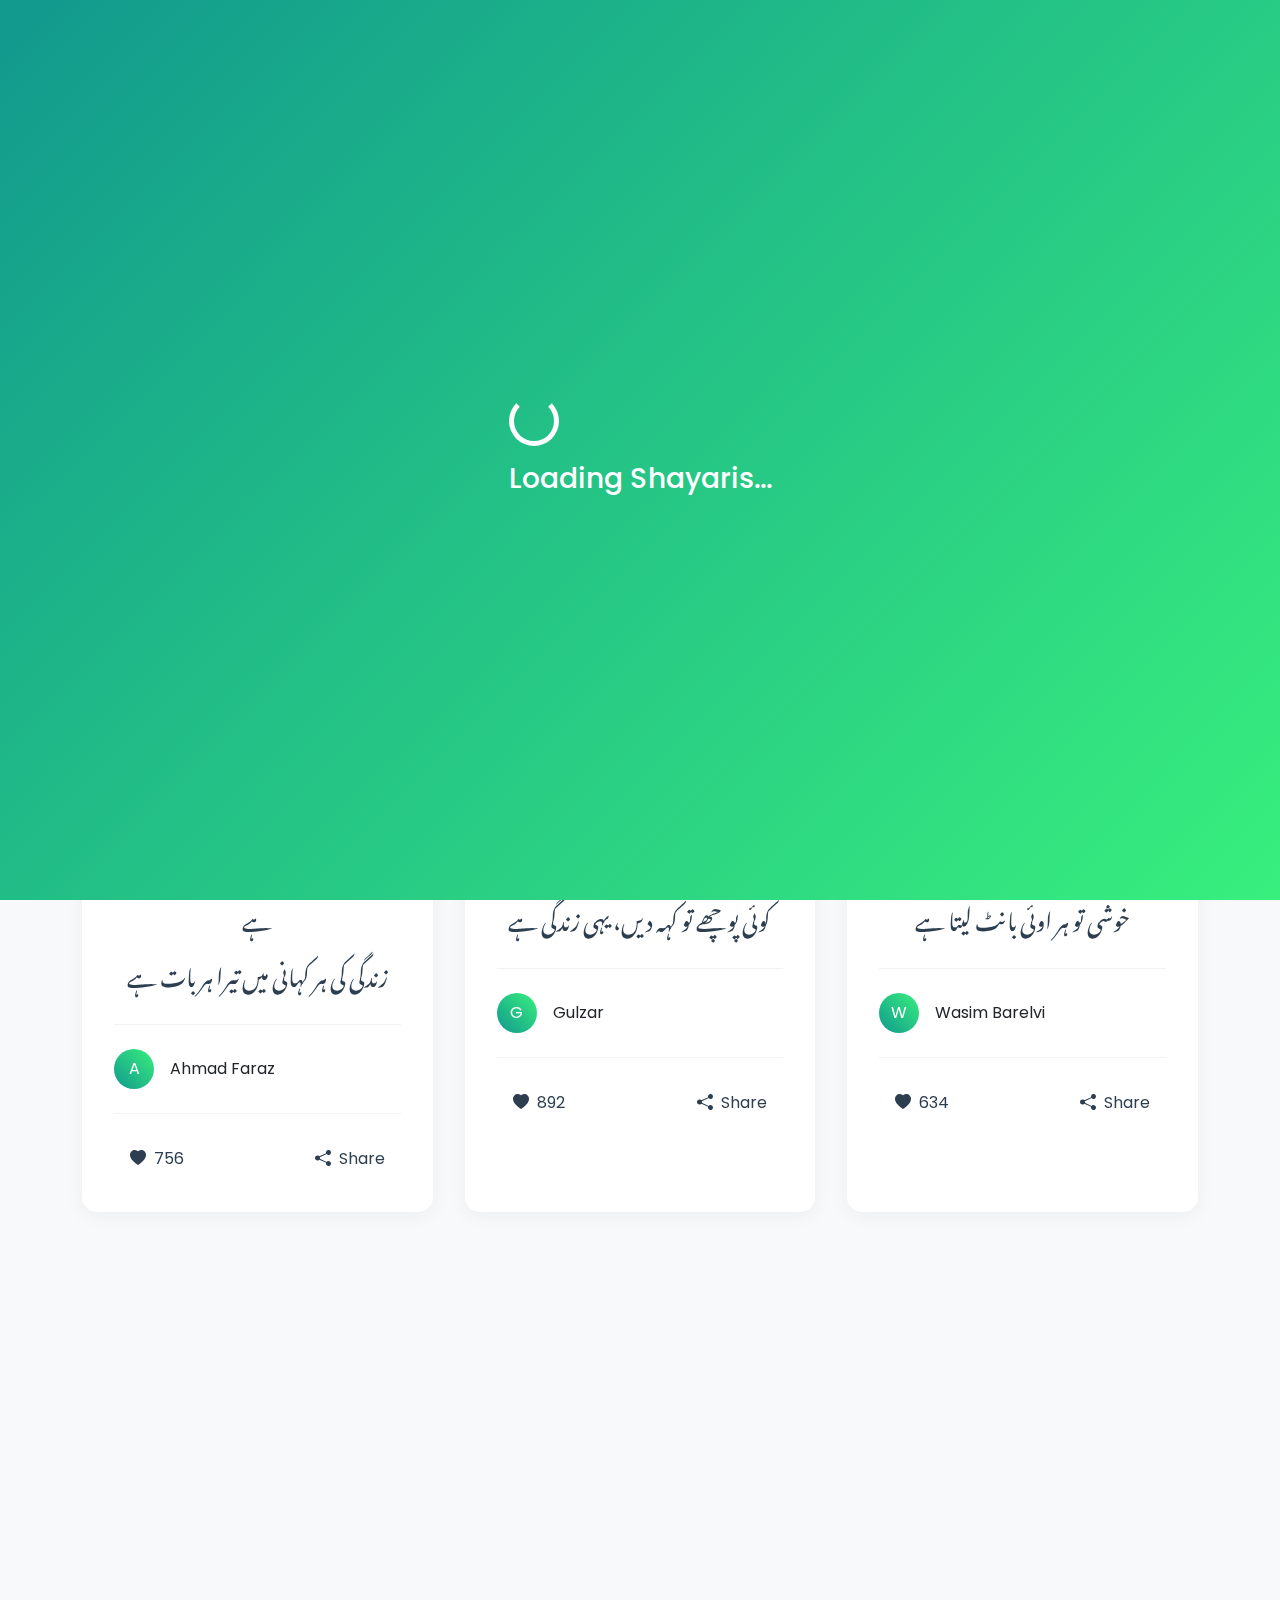
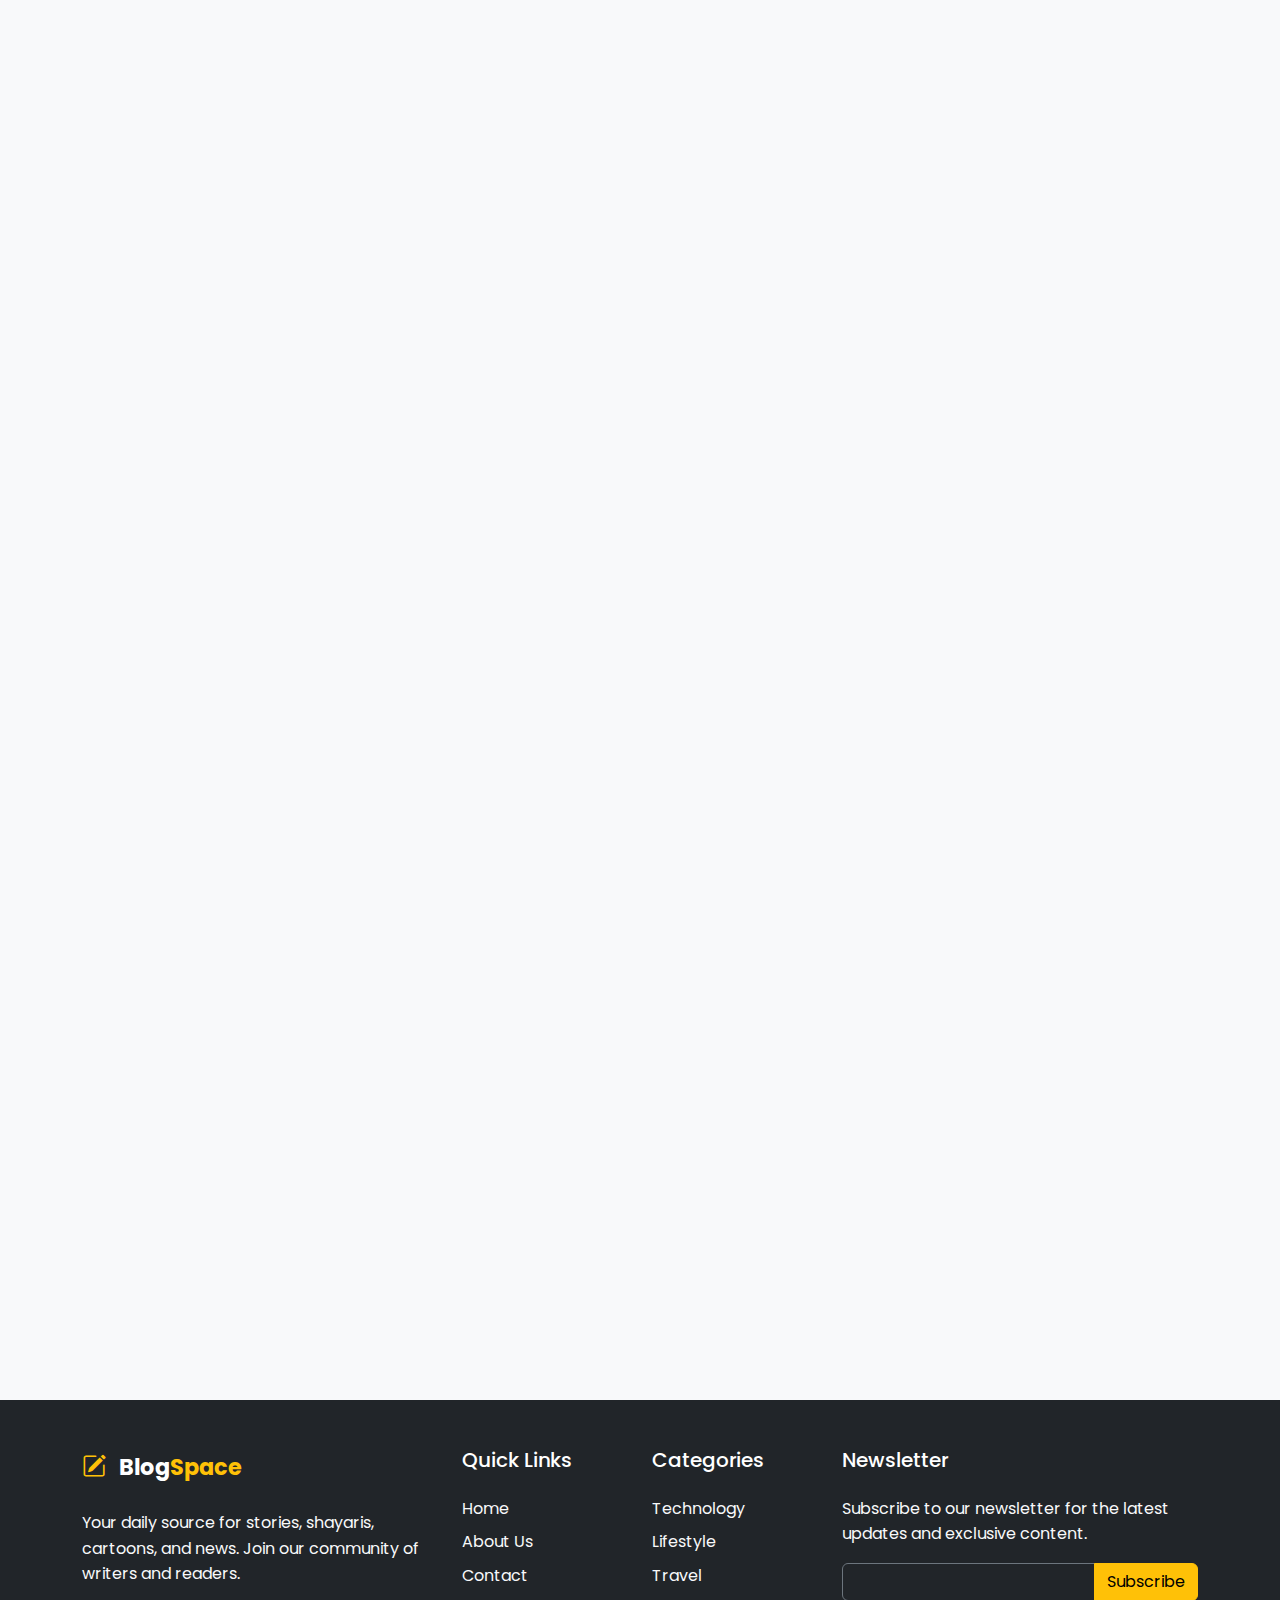
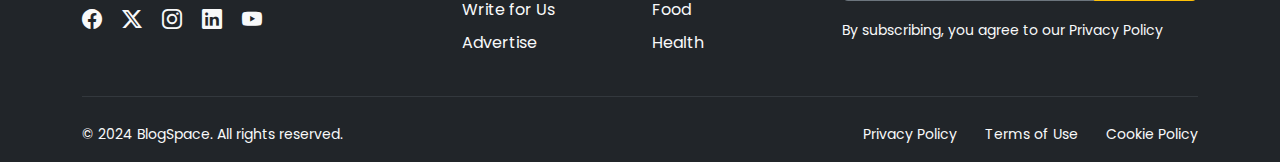
<file: shayari-pages/friendship.html>
<!DOCTYPE html>
<html lang="en">
<head>
    <meta charset="UTF-8">
    <meta name="viewport" content="width=device-width, initial-scale=1.0">
    <title>Friendship Shayaris - BlogSpace</title>
    
    <!-- Bootstrap CSS -->
    <link href="https://cdn.jsdelivr.net/npm/bootstrap@5.3.3/dist/css/bootstrap.min.css" rel="stylesheet">
    <!-- Bootstrap Icons -->
    <link rel="stylesheet" href="https://cdn.jsdelivr.net/npm/bootstrap-icons@1.11.3/font/bootstrap-icons.min.css">
    <!-- Animate.css -->
    <link rel="stylesheet" href="https://cdnjs.cloudflare.com/ajax/libs/animate.css/4.1.1/animate.min.css">
    <!-- AOS CSS -->
    <link href="https://unpkg.com/aos@2.3.1/dist/aos.css" rel="stylesheet">
    <!-- Google Fonts -->
    <link href="https://fonts.googleapis.com/css2?family=Noto+Nastaliq+Urdu&display=swap" rel="stylesheet">
    <link rel="stylesheet" href="../style.css">

    <style>
        /* Base Styles */
        body {
            font-family: 'Poppins', sans-serif;
            background-color: #f8f9fa;
        }

        /* Header Styles */
        .header-section {
            background: linear-gradient(135deg, #11998e 0%, #38ef7d 100%);
            padding: 8rem 0;
            position: relative;
            overflow: hidden;
        }

        /* Decorative Elements */
        .header-decoration {
            position: absolute;
            top: 0;
            left: 0;
            width: 100%;
            height: 100%;
            pointer-events: none;
        }

        .circle {
            position: absolute;
            border-radius: 50%;
            background: rgba(255, 255, 255, 0.1);
        }

        .circle-1 {
            width: 300px;
            height: 300px;
            top: -100px;
            left: -100px;
            animation: float 8s infinite ease-in-out;
        }

        .circle-2 {
            width: 200px;
            height: 200px;
            bottom: -50px;
            right: -50px;
            animation: float 6s infinite ease-in-out reverse;
        }

        .heart {
            position: absolute;
            font-size: 2.5rem;
            color: rgba(255, 255, 255, 0.2);
            animation: float 7s infinite ease-in-out;
        }

        .heart-1 {
            top: 20%;
            right: 15%;
        }

        .heart-2 {
            bottom: 30%;
            left: 10%;
            animation-delay: -2s;
        }

        @keyframes float {
            0%, 100% { transform: translate(0, 0) rotate(0deg); }
            50% { transform: translate(10px, -10px) rotate(5deg); }
        }

        /* Title Styles */
        .header-title {
            color: white;
            font-size: 3.5rem;
            font-weight: 700;
            margin-bottom: 1.5rem;
            text-shadow: 2px 2px 4px rgba(0,0,0,0.1);
            position: relative;
        }

        .title-decoration {
            width: 100px;
            height: 4px;
            background: rgba(255,255,255,0.3);
            margin: 1rem auto;
            border-radius: 2px;
        }

        .header-subtitle {
            color: rgba(255, 255, 255, 0.9);
            font-size: 1.2rem;
            max-width: 600px;
            margin: 0 auto 2.5rem;
            line-height: 1.6;
        }

        /* Search Bar */
        .search-container {
            position: relative;
            max-width: 500px;
            margin: 0 auto;
        }

        .search-icon {
            position: absolute;
            left: 1.5rem;
            top: 50%;
            transform: translateY(-50%);
            color: rgba(255,255,255,0.6);
        }

        .search-input {
            width: 100%;
            padding: 1rem 1rem 1rem 3.5rem;
            border: 2px solid rgba(255,255,255,0.2);
            border-radius: 50px;
            background: rgba(255,255,255,0.1);
            color: white;
            font-size: 1rem;
            transition: all 0.3s ease;
        }

        .search-input::placeholder {
            color: rgba(255,255,255,0.6);
        }

        .search-input:focus {
            outline: none;
            border-color: rgba(255,255,255,0.4);
            box-shadow: 0 0 15px rgba(255,255,255,0.1);
        }

        /* Wave Effect */
        .wave-container {
            position: absolute;
            bottom: 0;
            left: 0;
            width: 100%;
            line-height: 0;
            overflow: hidden;
        }

        .wave {
            position: relative;
            width: 100%;
        }

        .wave svg {
            position: relative;
            display: block;
            width: calc(100% + 1.3px);
            height: 80px;
        }

        .shape-fill {
            fill: #f8f9fa;
        }

        .wave-1 {
            opacity: 0.2;
            position: absolute;
            bottom: 0;
        }

        .wave-2 {
            opacity: 0.4;
            position: absolute;
            bottom: 0;
        }

        .wave-3 {
            opacity: 1;
            position: absolute;
            bottom: 0;
        }

        /* Results Count */
        #resultsCount {
            color: white;
            margin-top: 0.5rem;
            font-size: 0.9rem;
        }

        /* Shayari Cards */
        .shayari-grid {
            display: grid;
            grid-template-columns: repeat(auto-fill, minmax(320px, 1fr));
            gap: 2rem;
            padding: 2rem 0;
        }

        .shayari-card {
            background: white;
            border-radius: 15px;
            box-shadow: 0 4px 20px rgba(0,0,0,0.05);
            transition: all 0.3s ease;
            overflow: hidden;
        }

        .shayari-card:hover {
            transform: translateY(-5px);
            box-shadow: 0 8px 30px rgba(0,0,0,0.1);
        }

        .card-body {
            padding: 2rem;
        }

        .category-tag {
            display: inline-block;
            padding: 0.5rem 1rem;
            background: rgba(17, 153, 142, 0.1);
            color: #11998e;
            border-radius: 50px;
            font-size: 0.85rem;
            margin-bottom: 1.5rem;
        }

        .shayari-text {
            font-family: 'Noto Nastaliq Urdu', serif;
            font-size: 1.4rem;
            line-height: 2.5;
            color: #2c3e50;
            text-align: center;
            margin: 1.5rem 0;
        }

        .author-info {
            display: flex;
            align-items: center;
            margin-top: 1.5rem;
            padding-top: 1.5rem;
            border-top: 1px solid rgba(0,0,0,0.05);
        }

        .author-avatar {
            width: 40px;
            height: 40px;
            border-radius: 50%;
            background: linear-gradient(45deg, #11998e, #38ef7d);
            display: flex;
            align-items: center;
            justify-content: center;
            color: white;
            margin-right: 1rem;
        }

        .card-actions {
            display: flex;
            justify-content: space-between;
            margin-top: 1.5rem;
            padding-top: 1.5rem;
            border-top: 1px solid rgba(0,0,0,0.05);
        }

        .like-btn, .share-btn {
            background: none;
            border: none;
            padding: 0.5rem 1rem;
            display: flex;
            align-items: center;
            gap: 0.5rem;
            color: #2c3e50;
            transition: all 0.3s ease;
            cursor: pointer;
        }

        .like-btn:hover, .share-btn:hover {
            color: #11998e;
        }

        /* Loading Overlay */
        .loading-overlay {
            position: fixed;
            top: 0;
            left: 0;
            width: 100%;
            height: 100%;
            background: linear-gradient(135deg, #11998e 0%, #38ef7d 100%);
            display: flex;
            justify-content: center;
            align-items: center;
            z-index: 9999;
            transition: opacity 0.5s ease;
        }

        .loading-spinner {
            width: 50px;
            height: 50px;
            border: 5px solid white;
            border-top: 5px solid transparent;
            border-radius: 50%;
            animation: spin 1s linear infinite;
        }

        @keyframes spin {
            0% { transform: rotate(0deg); }
            100% { transform: rotate(360deg); }
        }

        .custom-shape-divider-bottom {
            position: absolute;
            bottom: 0;
            left: 0;
            width: 100%;
            overflow: hidden;
            line-height: 0;
            transform: rotate(180deg);
        }

        .custom-shape-divider-bottom svg {
            position: relative;
            display: block;
            width: calc(100% + 1.3px);
            height: 150px;
        }

        .custom-shape-divider-bottom .shape-fill {
            fill: #f8f9fa;
        }
    </style>
</head>
<body>
    <!-- Loading Overlay -->
    <div class="loading-overlay" id="loadingOverlay">
        <div class="loading-content">
            <div class="loading-spinner mb-3"></div>
            <h3 class="text-white animate__animated animate__fadeIn">Loading Shayaris...</h3>
        </div>
    </div>

    <!-- Navbar -->
    <!-- Navbar (Same as login.html) -->
    <nav class="navbar navbar-expand-lg navbar-dark bg-dark sticky-top">
        <div class="container">
            <!-- Brand -->
            <a class="navbar-brand" href="../index.html">
                <i class="bi bi-pencil-square text-warning me-2"></i>
                <span>Blog<span class="text-warning">Space</span></span>
            </a>

            <!-- Mobile Toggle -->
            <button class="navbar-toggler" type="button" data-bs-toggle="collapse" data-bs-target="#navbarContent">
                <span class="navbar-toggler-icon"></span>
            </button>

            <!-- Nav Content -->
            <div class="collapse navbar-collapse" id="navbarContent">
                <ul class="navbar-nav me-auto">
                    <!-- Home -->
                    <li class="nav-item">
                        <a class="nav-link active" href="../index.html">
                            <i class="bi bi-house-door me-1"></i>Home
                        </a>
                    </li>

                    <!-- Shayaris -->
                    <li class="nav-item dropdown">
                        <a class="nav-link" href="#" data-bs-toggle="dropdown">
                            <i class="bi bi-heart me-1"></i>Shayaris
                        </a>
                        <ul class="dropdown-menu">
                            <li><a class="dropdown-item" href="./love.html">
                                <i class="bi bi-heart-fill me-2 text-danger"></i>Love Shayari
                            </a></li>
                            <li><a class="dropdown-item" href="./friendship.html">
                                <i class="bi bi-people-fill me-2 text-info"></i>Friendship Shayari
                            </a></li>
                            <li><a class="dropdown-item" href="./sad.html">
                                <i class="bi bi-cloud-rain-fill me-2 text-primary"></i>Sad Shayari
                            </a></li>
                            <li><hr class="dropdown-divider"></li>
                            <li><a class="dropdown-item" href="./all.html">
                                <i class="bi bi-collection-fill me-2 text-warning"></i>View All
                            </a></li>
                        </ul>
                    </li>

                    <!-- Cartoons -->
                    <li class="nav-item dropdown">
                        <a class="nav-link" href="#" data-bs-toggle="dropdown">
                            <i class="bi bi-emoji-smile me-1"></i>Cartoons
                        </a>
                        <ul class="dropdown-menu">
                            <li><a class="dropdown-item" href="../cartoon-pages/anime.html">
                                <i class="bi bi-star-fill me-2 text-warning"></i>Anime
                            </a></li>
                            <li><a class="dropdown-item" href="../cartoon-pages/comics.html">
                                <i class="bi bi-book-fill me-2 text-success"></i>Comics
                            </a></li>
                            <li><a class="dropdown-item" href="../cartoon-pages/kids.html">
                                <i class="bi bi-balloon-fill me-2 text-danger"></i>Kids Cartoons
                            </a></li>
                            <li><hr class="dropdown-divider"></li>
                            <li><a class="dropdown-item" href="../cartoon-pages/all-cartoons.html">
                                <i class="bi bi-collection-fill me-2 text-warning"></i>View All
                            </a></li>
                        </ul>
                    </li>

                    <!-- Stories -->
                    <li class="nav-item dropdown">
                        <a class="nav-link" href="#" data-bs-toggle="dropdown">
                            <i class="bi bi-book me-1"></i>Stories
                        </a>
                        <ul class="dropdown-menu">
                            <li><a class="dropdown-item" href="./story-pages/short.html">
                                <i class="bi bi-bookmark-fill me-2 text-primary"></i>Short Stories
                            </a></li>
                            <li><a class="dropdown-item" href="./story-pages/moral.html">
                                <i class="bi bi-lightbulb-fill me-2 text-warning"></i>Moral Stories
                            </a></li>
                            <li><a class="dropdown-item" href="./story-pages/bedtime.html">
                                <i class="bi bi-moon-stars-fill me-2 text-info"></i>Bedtime Stories
                            </a></li>
                            <li><hr class="dropdown-divider"></li>
                            <li><a class="dropdown-item" href="./story-pages/all-stories.html">
                                <i class="bi bi-collection-fill me-2 text-warning"></i>View All
                            </a></li>
                        </ul>
                    </li>

                    <!-- Weather -->
                    <li class="nav-item">
                        <a class="nav-link" href="../pages/weather.html">
                            <i class="bi bi-cloud-sun me-1"></i>Weather
                        </a>
                    </li>
                </ul>

                <!-- Search -->
                <form class="d-flex mx-lg-2">
                    <div class="input-group">
                        <input type="search" class="form-control form-control-sm custom-search" 
                               placeholder="Search..." aria-label="Search">
                        <button class="btn btn-warning btn-sm" type="submit">
                            <i class="bi bi-search"></i>
                        </button>
                    </div>
                </form>

                <!-- Account -->
                <div class="nav-item dropdown">
                    <a class="nav-link user-dropdown" href="#" data-bs-toggle="dropdown">
                        <i class="bi bi-person-circle fs-5 text-warning"></i>
                        <span class="d-none d-lg-inline">Account</span>
                    </a>
                    <ul class="dropdown-menu dropdown-menu-end">
                        <li><a class="dropdown-item" href="../pages/login.html">
                            <i class="bi bi-box-arrow-in-right me-2"></i>Login
                        </a></li>
                        <li><a class="dropdown-item" href="../pages/register.html">
                            <i class="bi bi-person-plus me-2"></i>Register
                        </a></li>
                        <li><hr class="dropdown-divider"></li>
                        <li><a class="dropdown-item" href="../pages/profile.html">
                            <i class="bi bi-person-circle me-2"></i>Profile
                        </a></li>
                    </ul>
                </div>
            </div>
        </div>
    </nav>

    <!-- Header Section -->
    <section class="header-section">
        <div class="container text-center">
            <!-- Decorative Elements -->
            <div class="header-decoration">
                <div class="circle circle-1"></div>
                <div class="circle circle-2"></div>
                <div class="heart heart-1">
                    <i class="bi bi-people-fill"></i>
                </div>
                <div class="heart heart-2">
                    <i class="bi bi-emoji-smile-fill"></i>
                </div>
            </div>

            <!-- Header Content -->
            <h1 class="header-title animate__animated animate__fadeInDown">
                Friendship Shayaris
                <div class="title-decoration"></div>
            </h1>
            <p class="header-subtitle animate__animated animate__fadeInUp animate__delay-1s">
                Celebrate the beautiful bond of friendship through heartwarming Urdu poetry
            </p>
            <div class="search-container animate__animated animate__fadeIn animate__delay-2s">
                <i class="bi bi-search search-icon"></i>
                <input type="text" 
                       id="searchInput" 
                       class="search-input" 
                       placeholder="Search friendship shayaris...">
                <div id="resultsCount"></div>
            </div>
        </div>

        <!-- Wave Effect -->
        <div class="custom-shape-divider-bottom">
            <svg data-name="Layer 1" xmlns="http://www.w3.org/2000/svg" viewBox="0 0 1200 120" preserveAspectRatio="none">
                <path d="M321.39,56.44c58-10.79,114.16-30.13,172-41.86,82.39-16.72,168.19-17.73,250.45-.39C823.78,31,906.67,72,985.66,92.83c70.05,18.48,146.53,26.09,214.34,3V0H0V27.35A600.21,600.21,0,0,0,321.39,56.44Z" class="shape-fill"></path>
            </svg>
        </div>
    </section>

    <!-- Shayari Grid -->
    <div class="container" style="margin-top: 5rem;">
        <div class="shayari-grid" id="shayariContainer">
            <!-- Shayaris will be loaded here -->
        </div>
    </div>

        <!-- Enhanced Footer with Dark Theme -->
        <footer class="bg-dark text-white pt-5 pb-3">
            <div class="container">
                <!-- Main Footer Content -->
                <div class="row g-4">
                    <!-- About Section -->
                    <div class="col-lg-4 col-md-6">
                        <div class="mb-4">
                            <a class="navbar-brand" href="#">
                                <i class="bi bi-pencil-square text-warning fs-4 me-2"></i>
                                <span class="fw-bold">Blog<span class="text-warning">Space</span></span>
                            </a>
                        </div>
                        <p class="text-light">Your daily source for stories, shayaris, cartoons, and news. Join our community of writers and readers.</p>
                        <div class="social-links">
                            <a href="#" class="text-light me-3"><i class="bi bi-facebook fs-5"></i></a>
                            <a href="#" class="text-light me-3"><i class="bi bi-twitter-x fs-5"></i></a>
                            <a href="#" class="text-light me-3"><i class="bi bi-instagram fs-5"></i></a>
                            <a href="#" class="text-light me-3"><i class="bi bi-linkedin fs-5"></i></a>
                            <a href="#" class="text-light"><i class="bi bi-youtube fs-5"></i></a>
                        </div>
                    </div>
    
                    <!-- Quick Links -->
                    <div class="col-lg-2 col-md-6">
                        <h5 class="text-white mb-4">Quick Links</h5>
                        <ul class="list-unstyled">
                            <li class="mb-2"><a href="#" class="text-light text-decoration-none">Home</a></li>
                            <li class="mb-2"><a href="#" class="text-light text-decoration-none">About Us</a></li>
                            <li class="mb-2"><a href="#" class="text-light text-decoration-none">Contact</a></li>
                            <li class="mb-2"><a href="#" class="text-light text-decoration-none">Write for Us</a></li>
                            <li class="mb-2"><a href="#" class="text-light text-decoration-none">Advertise</a></li>
                        </ul>
                    </div>
    
                    <!-- Categories -->
                    <div class="col-lg-2 col-md-6">
                        <h5 class="text-white mb-4">Categories</h5>
                        <ul class="list-unstyled">
                            <li class="mb-2"><a href="#" class="text-light text-decoration-none">Technology</a></li>
                            <li class="mb-2"><a href="#" class="text-light text-decoration-none">Lifestyle</a></li>
                            <li class="mb-2"><a href="#" class="text-light text-decoration-none">Travel</a></li>
                            <li class="mb-2"><a href="#" class="text-light text-decoration-none">Food</a></li>
                            <li class="mb-2"><a href="#" class="text-light text-decoration-none">Health</a></li>
                        </ul>
                    </div>
    
                    <!-- Newsletter -->
                    <div class="col-lg-4 col-md-6">
                        <h5 class="text-white mb-4">Newsletter</h5>
                        <p class="text-light">Subscribe to our newsletter for the latest updates and exclusive content.</p>
                        <div class="input-group mb-3">
                            <input type="email" class="form-control bg-dark text-light border-secondary" placeholder="Enter your email" aria-label="Email" aria-describedby="subscribe-btn">
                            <button class="btn btn-warning" type="button" id="subscribe-btn">Subscribe</button>
                        </div>
                        <small class="text-light">By subscribing, you agree to our Privacy Policy</small>
                    </div>
                </div>
    
                <!-- Horizontal Line -->
                <hr class="my-4 border-secondary">
    
                <!-- Bottom Footer -->
                <div class="row align-items-center">
                    <!-- Copyright -->
                    <div class="col-md-6 text-center text-md-start mb-3 mb-md-0">
                        <small class="text-light">
                            &copy; 2024 BlogSpace. All rights reserved.
                        </small>
                    </div>
    
                    <!-- Legal Links -->
                    <div class="col-md-6">
                        <ul class="list-inline text-center text-md-end mb-0">
                            <li class="list-inline-item">
                                <a href="#" class="text-light text-decoration-none small">Privacy Policy</a>
                            </li>
                            <li class="list-inline-item ms-3">
                                <a href="#" class="text-light text-decoration-none small">Terms of Use</a>
                            </li>
                            <li class="list-inline-item ms-3">
                                <a href="#" class="text-light text-decoration-none small">Cookie Policy</a>
                            </li>
                        </ul>
                    </div>
                </div>
            </div>
        </footer>

    <!-- Scripts -->
    <script src="https://cdn.jsdelivr.net/npm/bootstrap@5.3.3/dist/js/bootstrap.bundle.min.js"></script>
    <script src="https://unpkg.com/aos@2.3.1/dist/aos.js"></script>
    <script>
        // Updated shayaris array with more friendship-themed content
        const shayaris = [
            {
                text: "دوستی کی راہ میں ہر موڑ پر تیرا ساتھ ہے\nزندگی کی ہر کہانی میں تیرا ہر بات ہے",
                author: "Ahmad Faraz",
                likes: 756,
                category: "Friendship"
            },
            {
                text: "یہ دوستی کی محفل، یہ یاروں کا ساتھ\nکوئی پوچھے تو کہہ دیں، یہی زندگی ہے",
                author: "Gulzar",
                likes: 892,
                category: "Friendship"
            },
            {
                text: "دوست وہ ہے جو غم میں ساتھ دے\nخوشی تو ہر اوئی بانٹ لیتا ہے",
                author: "Wasim Barelvi",
                likes: 634,
                category: "True Friendship"
            },
            {
                text: "دوستی ایک ایسا رشتہ ہے\nجو دل سے دل کو جوڑتا ہے\nنہ کوئی شرط، نہ ک��ئی بندش\nبس پیار کی ڈور سے جڑا ہے",
                author: "Rahat Indori",
                likes: 945,
                category: "Pure Friendship"
            },
            {
                text: "یاری تیری یاری، سب دنیا سے نیاری\nتیرے جیسا یار کہاں، تیرے جیسی یاری کہاں",
                author: "Nida Fazli",
                likes: 723,
                category: "Best Friends"
            },
            {
                text: "دوستی میں نہ کوئی شرط ہوتی ہے\nنہ کوئی غرض ہوتی ہے\nیہ تو دل کا رشتہ ہے\nجو ہر رشتے سے خاص ہوتا ہے",
                author: "Bashir Badr",
                likes: 867,
                category: "True Friendship"
            },
            {
                text: "ہر مشکل میں ساتھ نبھانا\nہر خوشی میں شامل ہونا\nیہی تو ہے دوستی کا رشتہ\nجو ہر رشتے سے انمول ہے",
                author: "Jigar Moradabadi",
                likes: 789,
                category: "Friendship Goals"
            },
            {
                text: "کچھ لوگ زندگی میں یوں خاص ہو جاتے ہیں\nکہ ان کے بغیر زندگی ادھوری سی لگتی ہے",
                author: "Parveen Shakir",
                likes: 912,
                category: "Special Friends"
            },
            {
                text: "دوستی وہ خوبصورت احساس ہے\nجو دل کی گہرائیوں سے نکلتا ہے\nاور روح کی گہرائیوں تک جاتا ہے",
                author: "Amjad Islam Amjad",
                likes: 678,
                category: "Deep Friendship"
            },
            {
                text: "یار تیرے بغیر زندگی کیسی\nتو نہ ہو تو کوئی خوشی کیسی\nتیری دوستی میری زندگی ہے\nتیرے بغیر یہ زندگی کیسی",
                author: "Qateel Shifai",
                likes: 834,
                category: "Best Friends"
            },
            {
                text: "دوستی کا رشتہ بھی عجیب ہے\nنہ خون کا رشتہ ہے، نہ نسب کا\nپھر بھی ہر رشتے سے مضبوط ہے",
                author: "Jaun Elia",
                likes: 745,
                category: "Strong Bonds"
            },
            {
                text: "کچھ دوست ایسے ہوتے ہیں\nجو رشتوں سے بڑھ کر ہوتے ہیں\nان کی دوستی کی مثال نہیں\nوہ زندگی کا سہارا ہوتے ہیں",
                author: "Azhar Iqbal",
                likes: 890,
                category: "True Friends"
            }
        ];

        // Function to display shayaris
        function displayShayaris() {
            const container = document.getElementById('shayariContainer');
            container.innerHTML = shayaris.map((shayari, index) => `
                <div class="shayari-card" data-aos="fade-up" data-aos-delay="${index * 100}">
                    <div class="card-body">
                        <span class="category-tag">
                            <i class="bi bi-bookmark-fill me-2"></i>${shayari.category}
                        </span>
                        <div class="shayari-text" dir="rtl" lang="ur">
                            ${shayari.text.split('\n').join('<br>')}
                        </div>
                        <div class="author-info">
                            <div class="author-avatar">
                                ${shayari.author.charAt(0)}
                            </div>
                            <div class="author-name">${shayari.author}</div>
                        </div>
                        <div class="card-actions">
                            <button class="like-btn" onclick="likeShayari(${index})">
                                <i class="bi bi-heart-fill"></i>
                                <span>${shayari.likes}</span>
                            </button>
                            <button class="share-btn" onclick="shareShayari(${index})">
                                <i class="bi bi-share-fill"></i>
                                Share
                            </button>
                        </div>
                    </div>
                </div>
            `).join('');
        }

        // Function to handle search
        function searchShayaris(searchTerm) {
            const filteredShayaris = shayaris.filter(shayari => 
                shayari.text.toLowerCase().includes(searchTerm) ||
                shayari.author.toLowerCase().includes(searchTerm) ||
                shayari.category.toLowerCase().includes(searchTerm)
            );
            
            displayFilteredShayaris(filteredShayaris);
            document.getElementById('resultsCount').textContent = 
                `Found ${filteredShayaris.length} shayaris`;
        }

        // Function to display filtered shayaris
        function displayFilteredShayaris(filteredShayaris) {
            const container = document.getElementById('shayariContainer');
            container.innerHTML = filteredShayaris.map((shayari, index) => `
                <div class="shayari-card" data-aos="fade-up" data-aos-delay="${index * 100}">
                    <!-- Same card structure as displayShayaris -->
                    <div class="card-body">
                        <span class="category-tag">
                            <i class="bi bi-bookmark-fill me-2"></i>${shayari.category}
                        </span>
                        <div class="shayari-text" dir="rtl" lang="ur">
                            ${shayari.text.split('\n').join('<br>')}
                        </div>
                        <div class="author-info">
                            <div class="author-avatar">
                                ${shayari.author.charAt(0)}
                            </div>
                            <div class="author-name">${shayari.author}</div>
                        </div>
                        <div class="card-actions">
                            <button class="like-btn" onclick="likeShayari(${index})">
                                <i class="bi bi-heart-fill"></i>
                                <span>${shayari.likes}</span>
                            </button>
                            <button class="share-btn" onclick="shareShayari(${index})">
                                <i class="bi bi-share-fill"></i>
                                Share
                            </button>
                        </div>
                    </div>
                </div>
            `).join('');
        }

        // Like and Share functions
        function likeShayari(index) {
            shayaris[index].likes++;
            displayShayaris();
        }

        function shareShayari(index) {
            // Implement sharing functionality
            alert('Sharing functionality coming soon!');
        }

        // Initialize when document is loaded
        document.addEventListener('DOMContentLoaded', function() {
            // Initialize AOS
            AOS.init({
                duration: 800,
                once: true
            });

            // Hide loading overlay after a short delay
            setTimeout(() => {
                const overlay = document.getElementById('loadingOverlay');
                overlay.style.opacity = '0';
                setTimeout(() => {
                    overlay.style.display = 'none';
                }, 500);
            }, 1500);

            // Display shayaris
            displayShayaris();

            // Add search functionality
            document.getElementById('searchInput').addEventListener('input', (e) => {
                const searchTerm = e.target.value.toLowerCase().trim();
                if (searchTerm.length >= 2) {
                    searchShayaris(searchTerm);
                } else if (searchTerm.length === 0) {
                    displayShayaris();
                    document.getElementById('resultsCount').textContent = '';
                }
            });
        });
    </script>
</body>
</html>
</file>
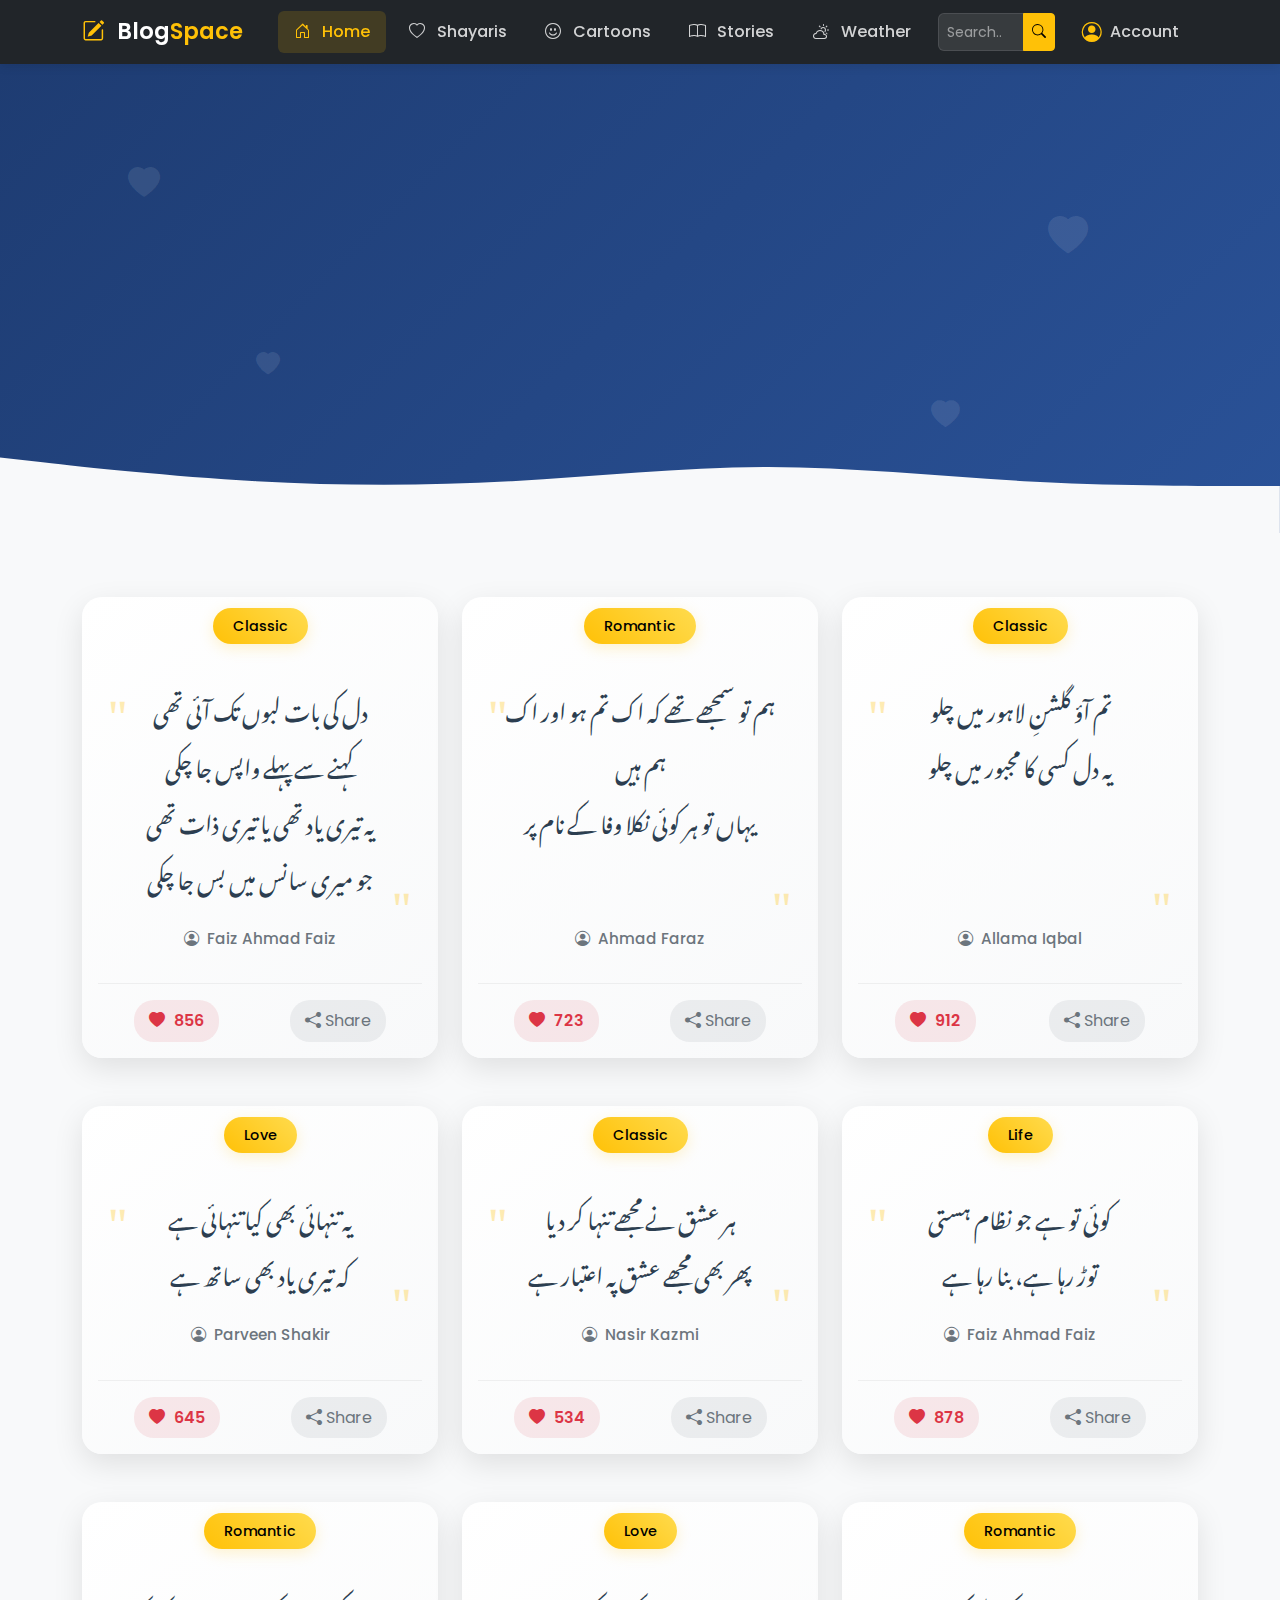
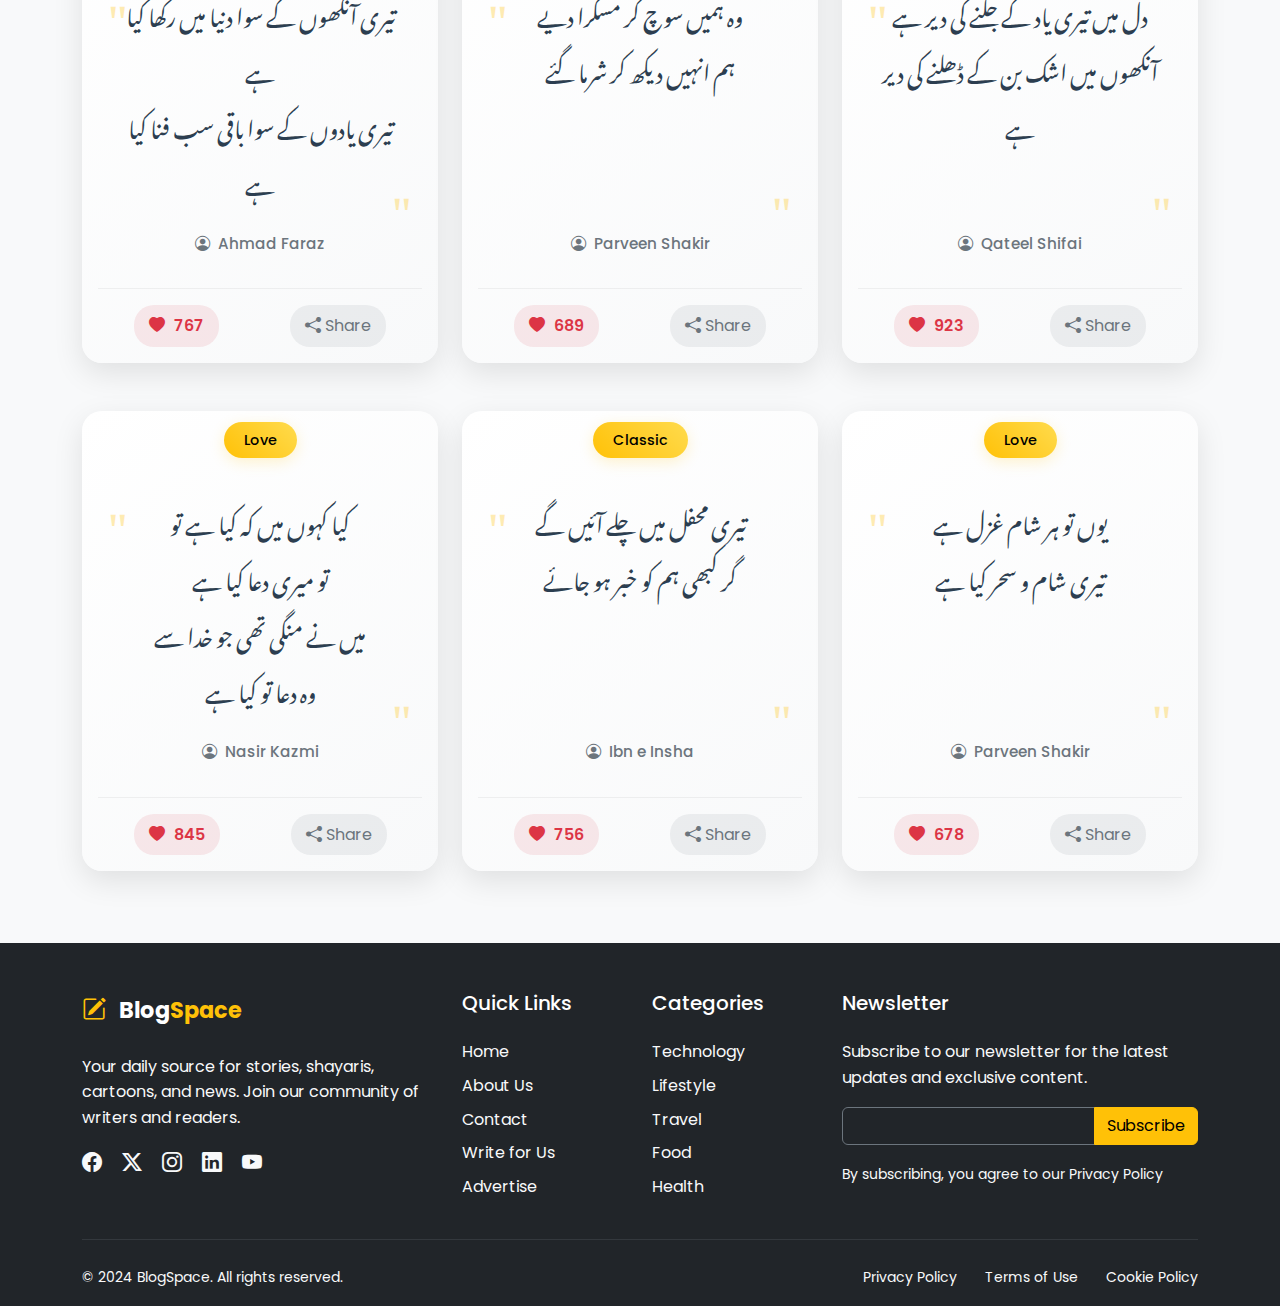
<file: shayari-pages/love.html>
<!DOCTYPE html>
<html lang="en">
<head>
    <meta charset="UTF-8">
    <meta name="viewport" content="width=device-width, initial-scale=1.0">
    <title>Love Shayaris - BlogSpace</title>
    <link href="https://cdn.jsdelivr.net/npm/bootstrap@5.3.3/dist/css/bootstrap.min.css" rel="stylesheet">
    <link rel="stylesheet" href="https://cdn.jsdelivr.net/npm/bootstrap-icons@1.11.3/font/bootstrap-icons.min.css">
    <link rel="stylesheet" href="../style.css">
    <style>
        body {
            font-family: 'Poppins', sans-serif;
            background-color: #f8f9fa;
        }

        .shayari-card {
            background: linear-gradient(145deg, #ffffff 0%, #f8f9fa 100%);
            border-radius: 20px;
            box-shadow: 0 10px 30px rgba(0,0,0,0.1);
            transition: all 0.3s ease;
            border: none;
            overflow: hidden;
        }

        .shayari-card:hover {
            transform: translateY(-5px);
            box-shadow: 0 15px 40px rgba(0,0,0,0.15);
        }

        .shayari-text {
            font-family: 'Playfair Display', serif;
            font-size: 1.25rem;
            line-height: 2;
            color: #2c3e50;
            text-align: center;
            padding: 1rem;
            position: relative;
        }

        .shayari-text::before,
        .shayari-text::after {
            content: '"';
            font-size: 3rem;
            color: #ffc107;
            opacity: 0.3;
            position: absolute;
        }

        .shayari-text::before {
            top: -10px;
            left: 10px;
        }

        .shayari-text::after {
            bottom: -30px;
            right: 10px;
        }

        .category-badge {
            background: linear-gradient(45deg, #ffc107 0%, #ffdb4d 100%);
            color: #000;
            padding: 8px 20px;
            border-radius: 25px;
            font-size: 0.9rem;
            font-weight: 500;
            box-shadow: 0 4px 15px rgba(255, 193, 7, 0.2);
        }

        .author-info {
            color: #6c757d;
            font-size: 0.95rem;
            font-weight: 500;
        }

        .interaction-buttons {
            border-top: 1px solid rgba(0,0,0,0.05);
            padding-top: 1rem;
            margin-top: 1rem;
        }

        .like-btn {
            color: #dc3545;
            cursor: pointer;
            transition: all 0.3s ease;
            padding: 8px 15px;
            border-radius: 20px;
            background: rgba(220, 53, 69, 0.1);
        }

        .like-btn:hover {
            transform: scale(1.05);
            background: rgba(220, 53, 69, 0.15);
        }

        .share-btn {
            color: #6c757d;
            transition: all 0.3s ease;
            padding: 8px 15px;
            border-radius: 20px;
            background: rgba(108, 117, 125, 0.1);
        }

        .share-btn:hover {
            color: #ffc107;
            background: rgba(255, 193, 7, 0.1);
        }

        .header-section {
            background: linear-gradient(135deg, #1e3c72 0%, #2a5298 100%);
            padding: 6rem 0;
            position: relative;
            overflow: hidden;
            margin-bottom: 4rem;
        }

        /* Animated background elements */
        .header-section::before {
            content: '';
            position: absolute;
            top: 0;
            left: 0;
            right: 0;
            bottom: 0;
            background: url("data:image/svg+xml,%3Csvg width='60' height='60' viewBox='0 0 60 60' xmlns='http://www.w3.org/2000/svg'%3E%3Cpath d='M30 30l15-15l15 15l-15 15l-15-15zm0 0l-15 15l-15-15l15-15l15 15zm0 0l15 15l15-15l-15-15l-15 15zm0 0l-15-15l-15 15l15 15l15-15z' fill='%23ffffff' fill-opacity='0.05'/%3E%3C/svg%3E");
            animation: backgroundMove 30s linear infinite;
        }

        @keyframes backgroundMove {
            0% { background-position: 0 0; }
            100% { background-position: 100px 100px; }
        }

        .header-content {
            position: relative;
            z-index: 2;
        }

        .header-title {
            font-size: 4rem;
            font-weight: 700;
            color: #fff;
            text-shadow: 2px 2px 4px rgba(0,0,0,0.2);
            margin-bottom: 1.5rem;
            opacity: 0;
            transform: translateY(20px);
            animation: fadeInUp 0.8s ease forwards;
        }

        .header-subtitle {
            font-size: 1.5rem;
            color: rgba(255,255,255,0.9);
            font-weight: 300;
            max-width: 600px;
            margin: 0 auto;
            opacity: 0;
            transform: translateY(20px);
            animation: fadeInUp 0.8s ease forwards 0.3s;
        }

        .header-decoration {
            position: absolute;
            width: 100%;
            bottom: -2px;
            left: 0;
        }

        /* Heart decorations */
        .floating-heart {
            position: absolute;
            color: rgba(255,255,255,0.1);
            animation: float 6s ease-in-out infinite;
        }

        .heart-1 { top: 20%; left: 10%; font-size: 2rem; animation-delay: 0s; }
        .heart-2 { top: 60%; left: 20%; font-size: 1.5rem; animation-delay: 1s; }
        .heart-3 { top: 30%; right: 15%; font-size: 2.5rem; animation-delay: 2s; }
        .heart-4 { top: 70%; right: 25%; font-size: 1.8rem; animation-delay: 3s; }

        @keyframes float {
            0% { transform: translateY(0) rotate(0deg); }
            50% { transform: translateY(-20px) rotate(10deg); }
            100% { transform: translateY(0) rotate(0deg); }
        }

        @keyframes fadeInUp {
            to {
                opacity: 1;
                transform: translateY(0);
            }
        }

        /* Search bar styling */
        .header-search {
            margin-top: 2rem;
            opacity: 0;
            transform: translateY(20px);
            animation: fadeInUp 0.8s ease forwards 0.6s;
        }

        .search-input {
            background: rgba(255,255,255,0.1);
            border: 2px solid rgba(255,255,255,0.2);
            border-radius: 50px;
            padding: 15px 30px;
            color: white;
            width: 100%;
            max-width: 500px;
            transition: all 0.3s ease;
        }

        .search-input:focus {
            background: rgba(255,255,255,0.15);
            border-color: rgba(255,255,255,0.3);
            box-shadow: 0 0 20px rgba(255,255,255,0.1);
        }

        .search-input::placeholder {
            color: rgba(255,255,255,0.6);
        }

        .likes-count {
            font-weight: 600;
            margin-left: 5px;
        }

        .search-input {
            background: rgba(255,255,255,0.1);
            border: 2px solid rgba(255,255,255,0.2);
            border-radius: 50px;
            padding: 15px 30px;
            color: white;
            width: 100%;
            max-width: 500px;
            transition: all 0.3s ease;
        }

        .search-input:focus {
            background: rgba(255,255,255,0.15);
            border-color: rgba(255,255,255,0.3);
            box-shadow: 0 0 20px rgba(255,255,255,0.1);
            outline: none;
        }

        .search-input::placeholder {
            color: rgba(255,255,255,0.6);
        }

        .results-count {
            color: rgba(255,255,255,0.8);
            font-size: 0.9rem;
            margin-top: 1rem;
            opacity: 0;
            animation: fadeIn 0.3s ease forwards;
        }

        .fade-in {
            animation: fadeIn 0.5s ease forwards;
        }

        @keyframes fadeIn {
            from { opacity: 0; transform: translateY(10px); }
            to { opacity: 1; transform: translateY(0); }
        }

        .no-results {
            padding: 3rem;
            background: rgba(255,255,255,0.05);
            border-radius: 15px;
            backdrop-filter: blur(10px);
        }

      
    </style>
</head>
<body>
    <!-- Navbar (Same as login.html) -->
    <nav class="navbar navbar-expand-lg navbar-dark bg-dark sticky-top">
        <div class="container">
            <!-- Brand -->
            <a class="navbar-brand" href="../index.html">
                <i class="bi bi-pencil-square text-warning me-2"></i>
                <span>Blog<span class="text-warning">Space</span></span>
            </a>

            <!-- Mobile Toggle -->
            <button class="navbar-toggler" type="button" data-bs-toggle="collapse" data-bs-target="#navbarContent">
                <span class="navbar-toggler-icon"></span>
            </button>

            <!-- Nav Content -->
            <div class="collapse navbar-collapse" id="navbarContent">
                <ul class="navbar-nav me-auto">
                    <!-- Home -->
                    <li class="nav-item">
                        <a class="nav-link active" href="../index.html">
                            <i class="bi bi-house-door me-1"></i>Home
                        </a>
                    </li>

                    <!-- Shayaris -->
                    <li class="nav-item dropdown">
                        <a class="nav-link" href="#" data-bs-toggle="dropdown">
                            <i class="bi bi-heart me-1"></i>Shayaris
                        </a>
                        <ul class="dropdown-menu">
                            <li><a class="dropdown-item" href="./love.html">
                                <i class="bi bi-heart-fill me-2 text-danger"></i>Love Shayari
                            </a></li>
                            <li><a class="dropdown-item" href="./friendship.html">
                                <i class="bi bi-people-fill me-2 text-info"></i>Friendship Shayari
                            </a></li>
                            <li><a class="dropdown-item" href="./sad.html">
                                <i class="bi bi-cloud-rain-fill me-2 text-primary"></i>Sad Shayari
                            </a></li>
                            <li><hr class="dropdown-divider"></li>
                            <li><a class="dropdown-item" href="./all-shayaris.html">
                                <i class="bi bi-collection-fill me-2 text-warning"></i>View All
                            </a></li>
                        </ul>
                    </li>

                    <!-- Cartoons -->
                    <li class="nav-item dropdown">
                        <a class="nav-link" href="#" data-bs-toggle="dropdown">
                            <i class="bi bi-emoji-smile me-1"></i>Cartoons
                        </a>
                        <ul class="dropdown-menu">
                            <li><a class="dropdown-item" href="../cartoon-pages/anime.html">
                                <i class="bi bi-star-fill me-2 text-warning"></i>Anime
                            </a></li>
                            <li><a class="dropdown-item" href="../cartoon-pages/comics.html">
                                <i class="bi bi-book-fill me-2 text-success"></i>Comics
                            </a></li>
                            <li><a class="dropdown-item" href="../cartoon-pages/kids.html">
                                <i class="bi bi-balloon-fill me-2 text-danger"></i>Kids Cartoons
                            </a></li>
                            <li><hr class="dropdown-divider"></li>
                            <li><a class="dropdown-item" href="../cartoon-pages/all-cartoons.html">
                                <i class="bi bi-collection-fill me-2 text-warning"></i>View All
                            </a></li>
                        </ul>
                    </li>

                    <!-- Stories -->
                    <li class="nav-item dropdown">
                        <a class="nav-link" href="#" data-bs-toggle="dropdown">
                            <i class="bi bi-book me-1"></i>Stories
                        </a>
                        <ul class="dropdown-menu">
                            <li><a class="dropdown-item" href="./story-pages/short.html">
                                <i class="bi bi-bookmark-fill me-2 text-primary"></i>Short Stories
                            </a></li>
                            <li><a class="dropdown-item" href="./story-pages/moral.html">
                                <i class="bi bi-lightbulb-fill me-2 text-warning"></i>Moral Stories
                            </a></li>
                            <li><a class="dropdown-item" href="./story-pages/bedtime.html">
                                <i class="bi bi-moon-stars-fill me-2 text-info"></i>Bedtime Stories
                            </a></li>
                            <li><hr class="dropdown-divider"></li>
                            <li><a class="dropdown-item" href="./story-pages/all-stories.html">
                                <i class="bi bi-collection-fill me-2 text-warning"></i>View All
                            </a></li>
                        </ul>
                    </li>

                    <!-- Weather -->
                    <li class="nav-item">
                        <a class="nav-link" href="../pages/weather.html">
                            <i class="bi bi-cloud-sun me-1"></i>Weather
                        </a>
                    </li>
                </ul>

                <!-- Search -->
                <form class="d-flex mx-lg-2">
                    <div class="input-group">
                        <input type="search" class="form-control form-control-sm custom-search" 
                               placeholder="Search..." aria-label="Search">
                        <button class="btn btn-warning btn-sm" type="submit">
                            <i class="bi bi-search"></i>
                        </button>
                    </div>
                </form>

                <!-- Account -->
                <div class="nav-item dropdown">
                    <a class="nav-link user-dropdown" href="#" data-bs-toggle="dropdown">
                        <i class="bi bi-person-circle fs-5 text-warning"></i>
                        <span class="d-none d-lg-inline">Account</span>
                    </a>
                    <ul class="dropdown-menu dropdown-menu-end">
                        <li><a class="dropdown-item" href="../pages/login.html">
                            <i class="bi bi-box-arrow-in-right me-2"></i>Login
                        </a></li>
                        <li><a class="dropdown-item" href="../pages/register.html">
                            <i class="bi bi-person-plus me-2"></i>Register
                        </a></li>
                        <li><hr class="dropdown-divider"></li>
                        <li><a class="dropdown-item" href="../pages/profile.html">
                            <i class="bi bi-person-circle me-2"></i>Profile
                        </a></li>
                    </ul>
                </div>
            </div>
        </div>
    </nav>
    

    <!-- Header Section -->
    <section class="header-section">
        <!-- Floating hearts -->
        <i class="bi bi-heart-fill floating-heart heart-1"></i>
        <i class="bi bi-heart-fill floating-heart heart-2"></i>
        <i class="bi bi-heart-fill floating-heart heart-3"></i>
        <i class="bi bi-heart-fill floating-heart heart-4"></i>

        <div class="container text-center header-content">
            <h1 class="header-title">
                Love Shayaris
                <i class="bi bi-heart-fill text-warning ms-2"></i>
            </h1>
            <p class="header-subtitle">
                Discover the most beautiful expressions of love through timeless Urdu poetry
            </p>
            
            <!-- Search bar -->
            <div class="header-search">
                <input type="text" 
                       class="search-input" 
                       id="searchInput"
                       placeholder="Search shayaris by poet, theme, or content..."
                       aria-label="Search shayaris">
                <div id="resultsCount" class="results-count text-center mt-2"></div>
            </div>
        </div>

        <!-- Wave decoration at bottom -->
        <div class="header-decoration">
            <svg xmlns="http://www.w3.org/2000/svg" viewBox="0 0 1440 120">
                <path fill="#f8f9fa" fill-opacity="1" d="M0,32L48,37.3C96,43,192,53,288,58.7C384,64,480,64,576,58.7C672,53,768,43,864,42.7C960,43,1056,53,1152,58.7C1248,64,1344,64,1392,64L1440,64L1440,120L1392,120C1344,120,1248,120,1152,120C1056,120,960,120,864,120C768,120,672,120,576,120C480,120,384,120,288,120C192,120,96,120,48,120L0,120Z"></path>
            </svg>
        </div>
    </section>

    <!-- Shayari Content -->
    <div class="container mb-5">
        <div class="row g-4" id="shayariContainer">
            <!-- Shayaris will be loaded here -->
        </div>

        <!-- Loading Spinner -->
        <div class="text-center my-4" id="loadingSpinner">
            <div class="spinner-border text-warning" role="status">
                <span class="visually-hidden">Loading...</span>
            </div>
        </div>
    </div>

    

    <!-- Enhanced Footer with Dark Theme -->
    <footer class="bg-dark text-white pt-5 pb-3">
        <div class="container">
            <!-- Main Footer Content -->
            <div class="row g-4">
                <!-- About Section -->
                <div class="col-lg-4 col-md-6">
                    <div class="mb-4">
                        <a class="navbar-brand" href="#">
                            <i class="bi bi-pencil-square text-warning fs-4 me-2"></i>
                            <span class="fw-bold">Blog<span class="text-warning">Space</span></span>
                        </a>
                    </div>
                    <p class="text-light">Your daily source for stories, shayaris, cartoons, and news. Join our community of writers and readers.</p>
                    <div class="social-links">
                        <a href="#" class="text-light me-3"><i class="bi bi-facebook fs-5"></i></a>
                        <a href="#" class="text-light me-3"><i class="bi bi-twitter-x fs-5"></i></a>
                        <a href="#" class="text-light me-3"><i class="bi bi-instagram fs-5"></i></a>
                        <a href="#" class="text-light me-3"><i class="bi bi-linkedin fs-5"></i></a>
                        <a href="#" class="text-light"><i class="bi bi-youtube fs-5"></i></a>
                    </div>
                </div>

                <!-- Quick Links -->
                <div class="col-lg-2 col-md-6">
                    <h5 class="text-white mb-4">Quick Links</h5>
                    <ul class="list-unstyled">
                        <li class="mb-2"><a href="#" class="text-light text-decoration-none">Home</a></li>
                        <li class="mb-2"><a href="#" class="text-light text-decoration-none">About Us</a></li>
                        <li class="mb-2"><a href="#" class="text-light text-decoration-none">Contact</a></li>
                        <li class="mb-2"><a href="#" class="text-light text-decoration-none">Write for Us</a></li>
                        <li class="mb-2"><a href="#" class="text-light text-decoration-none">Advertise</a></li>
                    </ul>
                </div>

                <!-- Categories -->
                <div class="col-lg-2 col-md-6">
                    <h5 class="text-white mb-4">Categories</h5>
                    <ul class="list-unstyled">
                        <li class="mb-2"><a href="#" class="text-light text-decoration-none">Technology</a></li>
                        <li class="mb-2"><a href="#" class="text-light text-decoration-none">Lifestyle</a></li>
                        <li class="mb-2"><a href="#" class="text-light text-decoration-none">Travel</a></li>
                        <li class="mb-2"><a href="#" class="text-light text-decoration-none">Food</a></li>
                        <li class="mb-2"><a href="#" class="text-light text-decoration-none">Health</a></li>
                    </ul>
                </div>

                <!-- Newsletter -->
                <div class="col-lg-4 col-md-6">
                    <h5 class="text-white mb-4">Newsletter</h5>
                    <p class="text-light">Subscribe to our newsletter for the latest updates and exclusive content.</p>
                    <div class="input-group mb-3">
                        <input type="email" class="form-control bg-dark text-light border-secondary" placeholder="Enter your email" aria-label="Email" aria-describedby="subscribe-btn">
                        <button class="btn btn-warning" type="button" id="subscribe-btn">Subscribe</button>
                    </div>
                    <small class="text-light">By subscribing, you agree to our Privacy Policy</small>
                </div>
            </div>

            <!-- Horizontal Line -->
            <hr class="my-4 border-secondary">

            <!-- Bottom Footer -->
            <div class="row align-items-center">
                <!-- Copyright -->
                <div class="col-md-6 text-center text-md-start mb-3 mb-md-0">
                    <small class="text-light">
                        &copy; 2024 BlogSpace. All rights reserved.
                    </small>
                </div>

                <!-- Legal Links -->
                <div class="col-md-6">
                    <ul class="list-inline text-center text-md-end mb-0">
                        <li class="list-inline-item">
                            <a href="#" class="text-light text-decoration-none small">Privacy Policy</a>
                        </li>
                        <li class="list-inline-item ms-3">
                            <a href="#" class="text-light text-decoration-none small">Terms of Use</a>
                        </li>
                        <li class="list-inline-item ms-3">
                            <a href="#" class="text-light text-decoration-none small">Cookie Policy</a>
                        </li>
                    </ul>
                </div>
            </div>
        </div>
    </footer>




    <script>
        // Remove the duplicate declaration by changing 'const' to 'let'
        let shayaris = [
            {
                text: "دل کی بات لبوں تک آئی تھی\nکہنے سے پہلے واپس جا چکی\nیہ تیری یاد تھی یا تیری ذات تھی\nجو میری سانس میں بس جا چکی",
                author: "Faiz Ahmad Faiz",
                likes: 856,
                category: "Classic"
            },
            {
                text: "ہم تو سمجھے تھے کہ اک تم ہو اور اک ہم ہیں\nیہاں تو ہر کوئی نکلا وفا کے نام پر",
                author: "Ahmad Faraz",
                likes: 723,
                category: "Romantic"
            },
            {
                text: "تم آؤ گلشنِ لاہور میں چلو\nیہ دل کسی کا مجبور میں چلو",
                author: "Allama Iqbal",
                likes: 912,
                category: "Classic"
            },
            {
                text: "یہ تنہائی بھی کیا تنہائی ہے\nکہ تیری یاد بھی ساتھ ہے",
                author: "Parveen Shakir",
                likes: 645,
                category: "Love"
            },
            {
                text: "ہر عشق نے مجھے تنہا کر دیا\nپھر بھی مجھے عشق پہ اعتبار ہے",
                author: "Nasir Kazmi",
                likes: 534,
                category: "Classic"
            },
            {
                text: "کوئی تو ہے جو نظام ہستی\nتوڑ رہا ہے، بنا رہا ہے",
                author: "Faiz Ahmad Faiz",
                likes: 878,
                category: "Life"
            },
            {
                text: "تیری آنکھوں کے سوا دنیا میں رکھا کیا ہے\nتیری یادوں کے سوا باقی سب فنا کیا ہے",
                author: "Ahmad Faraz",
                likes: 767,
                category: "Romantic"
            },
            {
                text: "وہ ہمیں سوچ کر مسکرا دیے\nہم انہیں دیکھ کر شرما گئے",
                author: "Parveen Shakir",
                likes: 689,
                category: "Love"
            },
            {
                text: "دل میں تیری یاد کے جلنے کی دیر ہے\nآنکھوں میں اشک بن کے ڈھلنے کی دیر ہے",
                author: "Qateel Shifai",
                likes: 923,
                category: "Romantic"
            },
            {
                text: "کیا کہوں میں کہ کیا ہے تو\nتو میری دعا کیا ہے\nمیں نے منگی تھی جو خدا سے\nوہ دعا تو کیا ہے",
                author: "Nasir Kazmi",
                likes: 845,
                category: "Love"
            },
            {
                text: "تیری محفل میں چلے آئیں گے\nگر کبھی ہم کو خبر ہو جائے",
                author: "Ibn e Insha",
                likes: 756,
                category: "Classic"
            },
            {
                text: "یوں تو ہر شام غزل ہے\nتیری شام و سحر کیا ہے",
                author: "Parveen Shakir",
                likes: 678,
                category: "Love"
            }
        ];

        function displayShayaris() {
            const container = document.getElementById('shayariContainer');
            container.innerHTML = shayaris.map((shayari, index) => `
                <div class="col-md-6 col-lg-4 mb-4">
                    <div class="card shayari-card h-100">
                        <div class="card-body d-flex flex-column">
                            <div class="text-center mb-3">
                                <span class="category-badge">
                                    ${shayari.category}
                                </span>
                            </div>
                            <div class="shayari-text flex-grow-1" dir="rtl" lang="ur">
                                ${shayari.text.split('\n').join('<br>')}
                            </div>
                            <div class="author-info text-center mb-3">
                                <i class="bi bi-person-circle me-1"></i>
                                ${shayari.author}
                            </div>
                            <div class="interaction-buttons d-flex justify-content-around">
                                <button class="like-btn border-0" onclick="likeShayari(${index})">
                                    <i class="bi bi-heart-fill"></i>
                                    <span class="likes-count">${shayari.likes}</span>
                                </button>
                                <button class="share-btn border-0" onclick="shareShayari(${index})">
                                    <i class="bi bi-share-fill"></i>
                                    Share
                                </button>
                            </div>
                        </div>
                    </div>
                </div>
            `).join('');
        }

        function likeShayari(index) {
            shayaris[index].likes++;
            document.querySelectorAll('.likes-count')[index].textContent = shayaris[index].likes;
        }

        function shareShayari(index) {
            const shayari = shayaris[index];
            const shareText = `${shayari.text}\n\n- ${shayari.author}\n\nShared via BlogSpace`;
            
            if (navigator.share) {
                navigator.share({
                    title: 'Beautiful Love Shayari',
                    text: shareText,
                    url: window.location.href
                }).catch(err => {
                    console.log('Error sharing:', err);
                });
            } else {
                // Fallback for browsers that don't support Web Share API
                const textarea = document.createElement('textarea');
                textarea.value = shareText;
                document.body.appendChild(textarea);
                textarea.select();
                try {
                    document.execCommand('copy');
                    alert('Shayari copied to clipboard!');
                } catch (err) {
                    console.error('Failed to copy:', err);
                }
                document.body.removeChild(textarea);
            }
        }

        // Load shayaris when page loads
        document.addEventListener('DOMContentLoaded', () => {
            displayShayaris();
            document.getElementById('loadingSpinner').style.display = 'none';
        });

        // Add Urdu font styling
        const styleSheet = document.createElement("style");
        styleSheet.textContent = `
            @import url('https://fonts.googleapis.com/css2?family=Noto+Nastaliq+Urdu:wght@400;700&display=swap');
            
            .shayari-text {
                font-family: 'Noto Nastaliq Urdu', serif;
                font-size: 1.4rem;
                line-height: 2.5;
                color: #2c3e50;
                text-align: center;
                padding: 1.5rem;
            }
        `;
        document.head.appendChild(styleSheet);

        // Search functionality
        function searchShayaris(query) {
            const searchTerm = query.toLowerCase();
            const filteredShayaris = shayaris.filter(shayari => 
                shayari.text.toLowerCase().includes(searchTerm) ||
                shayari.author.toLowerCase().includes(searchTerm) ||
                shayari.category.toLowerCase().includes(searchTerm)
            );

            // Show no results message if no matches found
            if (filteredShayaris.length === 0) {
                document.getElementById('shayariContainer').innerHTML = `
                    <div class="col-12 text-center py-5">
                        <div class="no-results">
                            <i class="bi bi-search text-muted display-1"></i>
                            <h3 class="mt-3 text-muted">No shayaris found</h3>
                            <p class="text-muted">Try searching with different keywords</p>
                        </div>
                    </div>
                `;
            } else {
                // Display filtered results
                displayFilteredShayaris(filteredShayaris);
            }

            // Update results count
            updateResultsCount(filteredShayaris.length);
        }

        function displayFilteredShayaris(filteredShayaris) {
            const container = document.getElementById('shayariContainer');
            container.innerHTML = filteredShayaris.map((shayari, index) => `
                <div class="col-md-6 col-lg-4 mb-4 fade-in">
                    <div class="card shayari-card h-100">
                        <div class="card-body d-flex flex-column">
                            <div class="text-center mb-3">
                                <span class="category-badge">
                                    ${shayari.category}
                                </span>
                            </div>
                            <div class="shayari-text flex-grow-1" dir="rtl" lang="ur">
                                ${shayari.text.split('\n').join('<br>')}
                            </div>
                            <div class="author-info text-center mb-3">
                                <i class="bi bi-person-circle me-1"></i>
                                ${shayari.author}
                            </div>
                            <div class="interaction-buttons d-flex justify-content-around">
                                <button class="like-btn border-0" onclick="likeShayari(${index})">
                                    <i class="bi bi-heart-fill"></i>
                                    <span class="likes-count">${shayari.likes}</span>
                                </button>
                                <button class="share-btn border-0" onclick="shareShayari(${index})">
                                    <i class="bi bi-share-fill"></i>
                                    Share
                                </button>
                            </div>
                        </div>
                    </div>
                </div>
            `).join('');
        }

        function updateResultsCount(count) {
            const resultsCount = document.getElementById('resultsCount');
            resultsCount.textContent = `${count} ${count === 1 ? 'shayari' : 'shayaris'} found`;
            resultsCount.style.display = count > 0 ? 'block' : 'none';
        }

        // Add event listener for search input
        document.getElementById('searchInput').addEventListener('input', (e) => {
            const query = e.target.value;
            if (query.length >= 2) { // Start searching after 2 characters
                searchShayaris(query);
            } else if (query.length === 0) {
                displayShayaris(); // Show all shayaris when search is cleared
                document.getElementById('resultsCount').style.display = 'none';
            }
        });

        // Add debounce function to prevent too many searches
        function debounce(func, wait) {
            let timeout;
            return function executedFunction(...args) {
                const later = () => {
                    clearTimeout(timeout);
                    func(...args);
                };
                clearTimeout(timeout);
                timeout = setTimeout(later, wait);
            };
        }

        // Use debounced search
        const debouncedSearch = debounce((query) => {
            searchShayaris(query);
        }, 300);

        document.getElementById('searchInput').addEventListener('input', (e) => {
            const query = e.target.value;
            if (query.length >= 2) {
                debouncedSearch(query);
            } else if (query.length === 0) {
                displayShayaris();
                document.getElementById('resultsCount').style.display = 'none';
            }
        });
    </script>

    <script src="https://cdn.jsdelivr.net/npm/bootstrap@5.3.3/dist/js/bootstrap.bundle.min.js"></script>
</body>
</html>
</file>
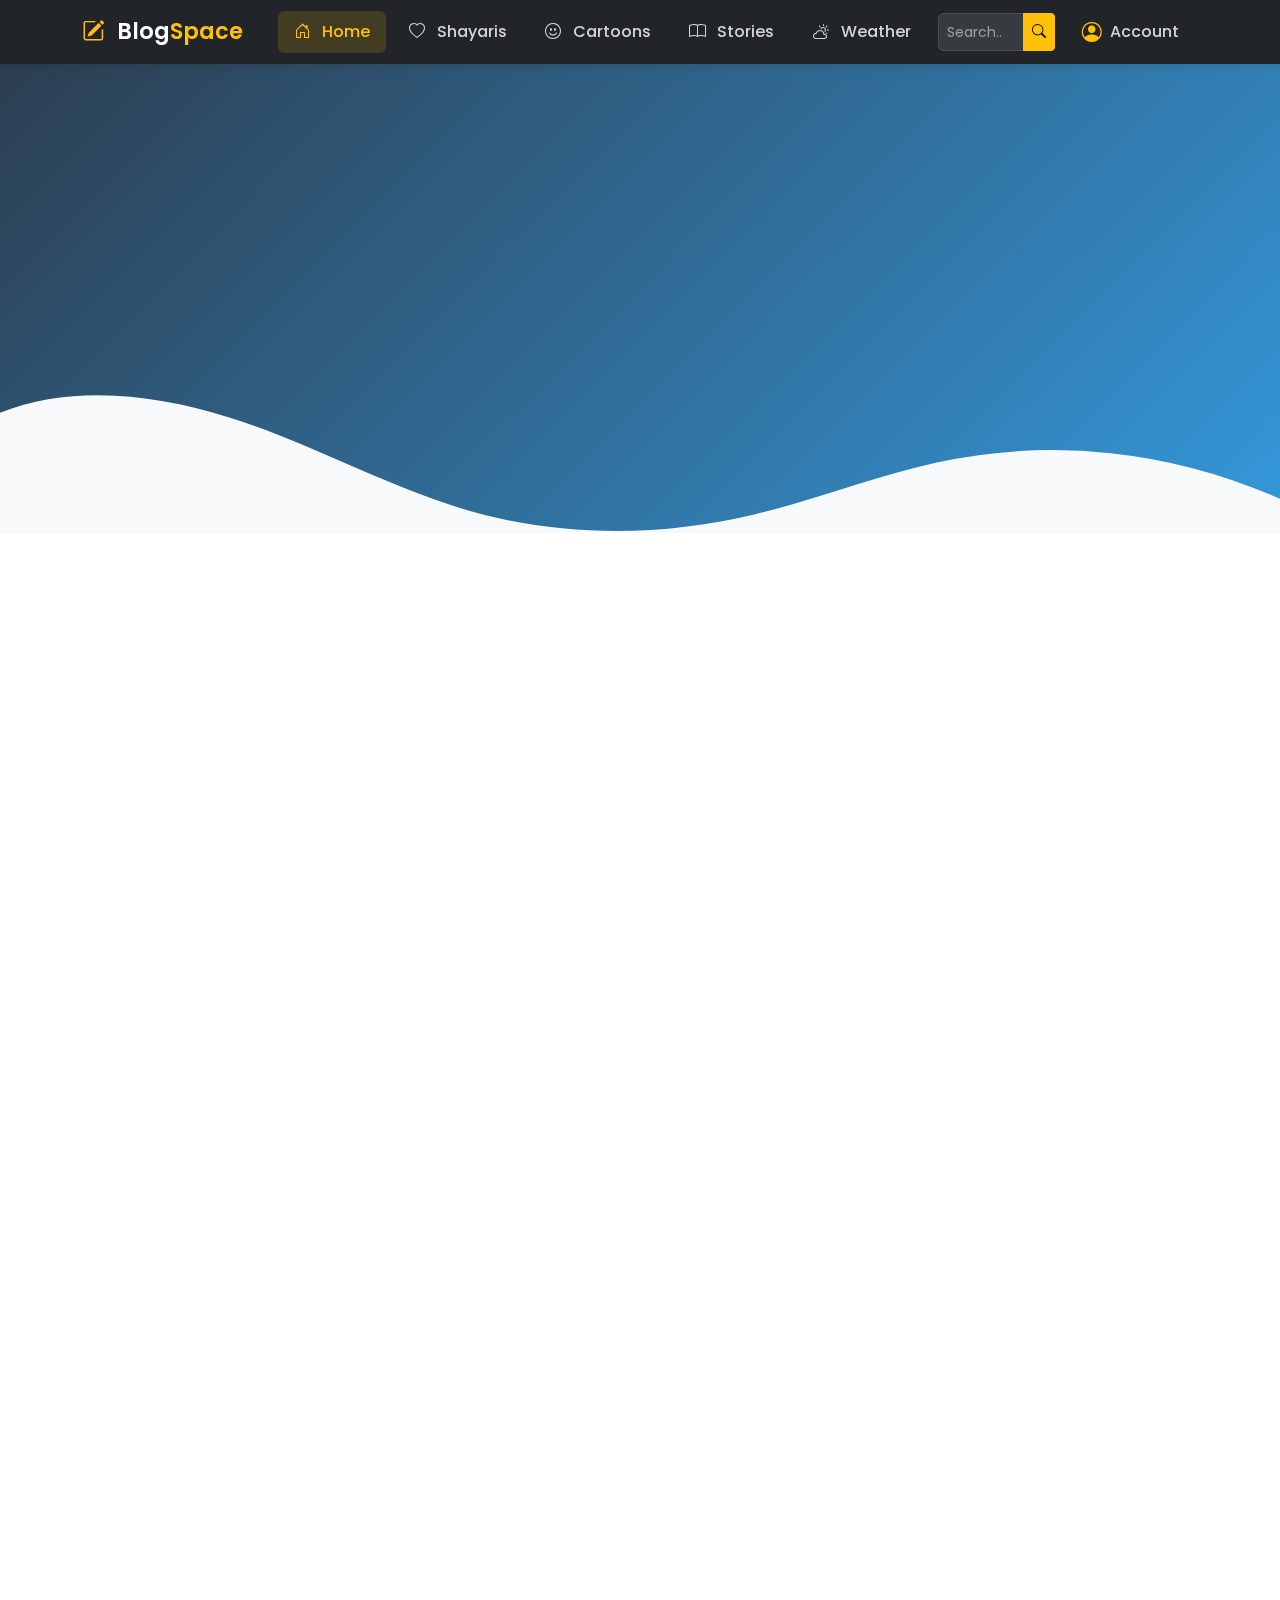
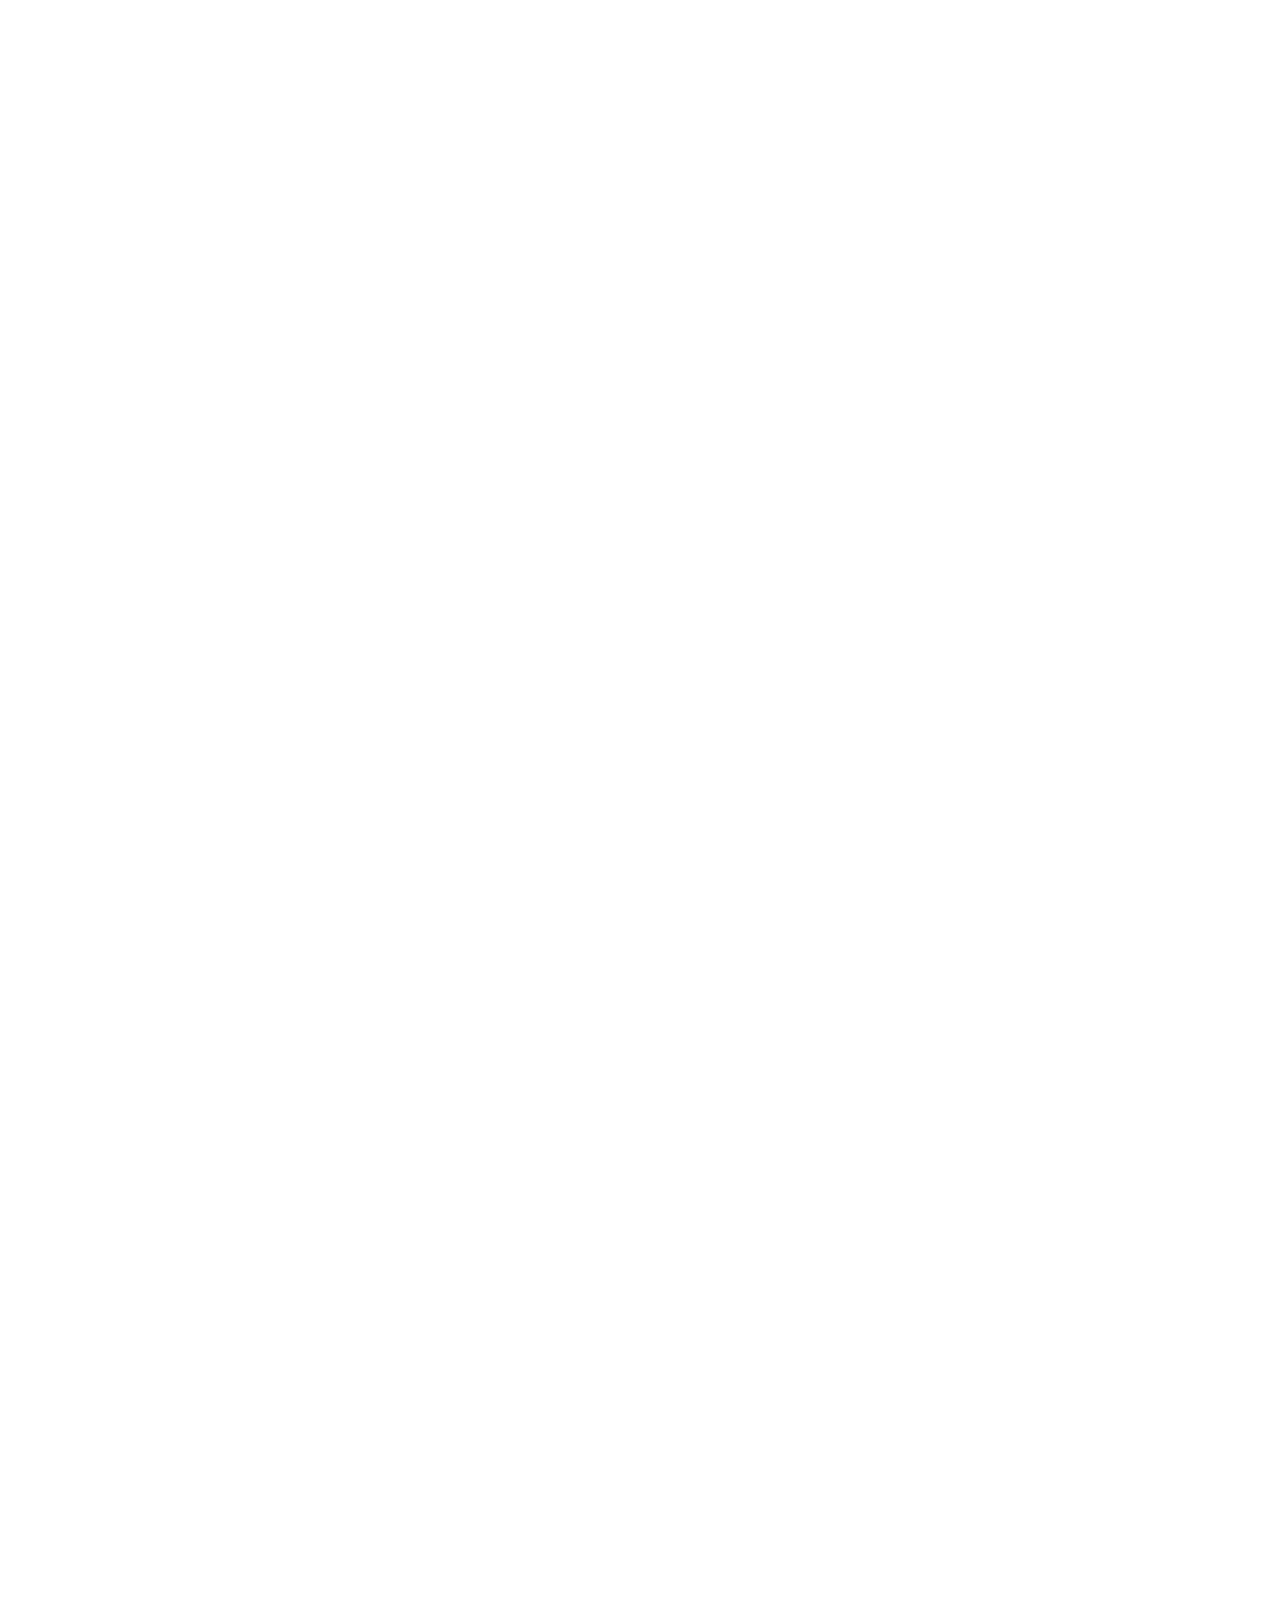
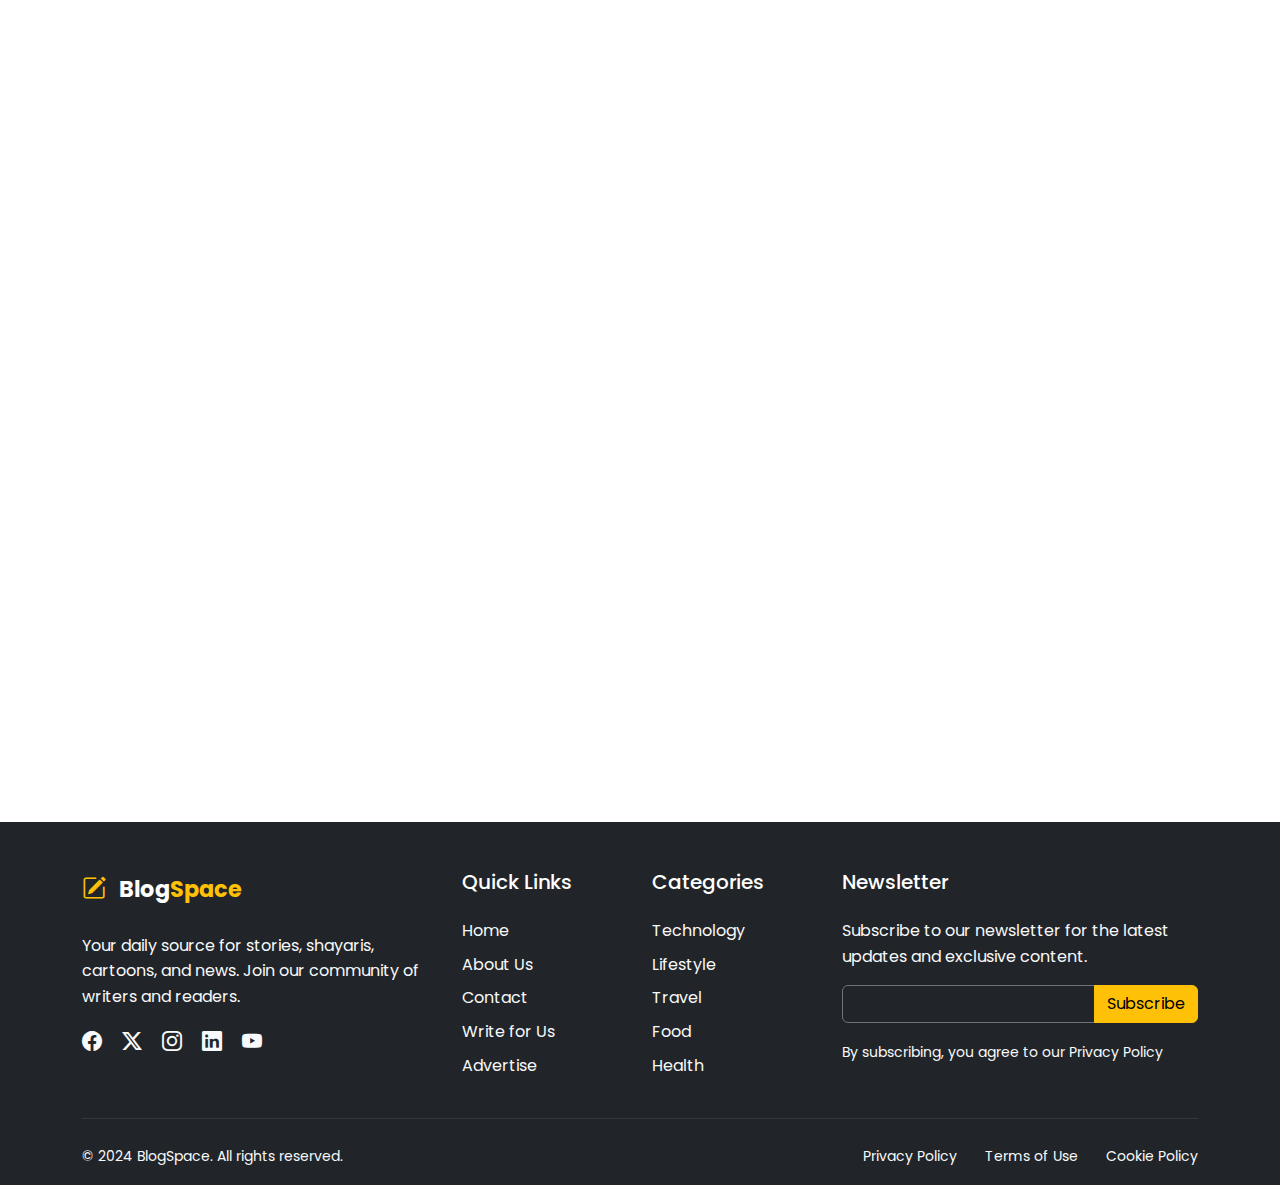
<file: shayari-pages/sad.html>
<!DOCTYPE html>
<html lang="en">
<head>
    <meta charset="UTF-8">
    <meta name="viewport" content="width=device-width, initial-scale=1.0">
    <title>Sad Shayaris - BlogSpace</title>
    <link href="https://cdn.jsdelivr.net/npm/bootstrap@5.3.3/dist/css/bootstrap.min.css" rel="stylesheet">
    <link rel="stylesheet" href="https://cdn.jsdelivr.net/npm/bootstrap-icons@1.11.3/font/bootstrap-icons.min.css">
    <link rel="stylesheet" href="https://cdnjs.cloudflare.com/ajax/libs/animate.css/4.1.1/animate.min.css">
    <link rel="stylesheet" href="../style.css">
    <style>
       

        .shayari-card {
            background: #ffffff;
            border-radius: 15px;
            box-shadow: 0 5px 15px rgba(0, 0, 0, 0.08);
            transition: all 0.3s ease;
            border: none;
            overflow: hidden;
            height: 100%;
            opacity: 0;
            transform: translateY(20px);
            animation: cardFadeIn 0.8s ease forwards;
        }

        .card-body {
            padding: 1.5rem;
            display: flex;
            flex-direction: column;
        }

        .shayari-text {
            font-family: 'Noto Nastaliq Urdu', serif;
            font-size: 1.3rem;
            line-height: 2.2;
            color: #2c3e50;
            text-align: center;
            padding: 1.5rem 1rem;
            flex-grow: 1;
            margin: 1rem 0;
        }

        .author-info {
            color: #6c757d;
            font-size: 0.9rem;
            font-weight: 500;
            margin: 1rem 0;
            padding: 0.5rem 0;
            border-top: 1px solid rgba(0,0,0,0.05);
        }

        .interaction-buttons {
            display: flex;
            justify-content: space-around;
            padding-top: 1rem;
            border-top: 1px solid rgba(0,0,0,0.05);
        }

        .like-btn, .share-btn {
            display: flex;
            align-items: center;
            gap: 0.5rem;
            padding: 0.5rem 1.2rem;
            border-radius: 25px;
            font-size: 0.9rem;
            transition: all 0.3s ease;
            background: transparent;
        }

        .like-btn {
            color: #3498db;
        }

        .like-btn:hover {
            background: rgba(52, 152, 219, 0.1);
            transform: scale(1.05);
        }

        .share-btn {
            color: #6c757d;
        }

        .share-btn:hover {
            color: #3498db;
            background: rgba(52, 152, 219, 0.1);
            transform: scale(1.05);
        }

        .category-badge {
            display: inline-block;
            background: linear-gradient(45deg, #3498db 0%, #2c3e50 100%);
            color: #fff;
            padding: 0.5rem 1.2rem;
            border-radius: 25px;
            font-size: 0.85rem;
            font-weight: 500;
            box-shadow: 0 4px 15px rgba(52, 152, 219, 0.2);
            margin-bottom: 1rem;
        }

        .header-section {
            background: linear-gradient(135deg, #2c3e50 0%, #3498db 100%);  /* Changed gradient colors */
            padding: 6rem 0;
            position: relative;
            overflow: hidden;
            margin-bottom: 4rem;
        }

      
        
        /* Animated background elements */
        .header-section::before {
            content: '';
            position: absolute;
            top: 0;
            left: 0;
            right: 0;
            bottom: 0;
            background: url("data:image/svg+xml,%3Csvg width='60' height='60' viewBox='0 0 60 60' xmlns='http://www.w3.org/2000/svg'%3E%3Cpath d='M30 30l15-15l15 15l-15 15l-15-15zm0 0l-15 15l-15-15l15-15l15 15zm0 0l15 15l15-15l-15-15l-15 15zm0 0l-15-15l-15 15l15 15l15-15z' fill='%23ffffff' fill-opacity='0.05'/%3E%3C/svg%3E");
            animation: backgroundMove 30s linear infinite;
        }

        @keyframes backgroundMove {
            0% { background-position: 0 0; }
            100% { background-position: 100px 100px; }
        }

        .header-content {
            position: relative;
            z-index: 2;
        }

        .header-title {
            font-size: 4rem;
            font-weight: 700;
            color: #fff;
            text-shadow: 2px 2px 4px rgba(0,0,0,0.2);
            margin-bottom: 1.5rem;
            opacity: 0;
            transform: translateY(20px);
            animation: fadeInUp 0.8s ease forwards;
        }

        .header-subtitle {
            font-size: 1.5rem;
            color: rgba(255,255,255,0.9);
            font-weight: 300;
            max-width: 600px;
            margin: 0 auto;
            opacity: 0;
            transform: translateY(20px);
            animation: fadeInUp 0.8s ease forwards 0.3s;
        }

        /* Replace floating hearts with rain drops */
        .floating-raindrop {
            position: absolute;
            color: rgba(255,255,255,0.1);
            animation: float 6s ease-in-out infinite;
        }

        .raindrop-1 { top: 20%; left: 10%; font-size: 2rem; animation-delay: 0s; }
        .raindrop-2 { top: 60%; left: 20%; font-size: 1.5rem; animation-delay: 1s; }
        .raindrop-3 { top: 30%; right: 15%; font-size: 2.5rem; animation-delay: 2s; }
        .raindrop-4 { top: 70%; right: 25%; font-size: 1.8rem; animation-delay: 3s; }

        @keyframes float {
            0% { transform: translateY(0) rotate(0deg); }
            50% { transform: translateY(-20px) rotate(10deg); }
            100% { transform: translateY(0) rotate(0deg); }
        }

        @keyframes fadeInUp {
            to {
                opacity: 1;
                transform: translateY(0);
            }
        }

        /* Search bar styling */
        .header-search {
            margin-top: 2rem;
            opacity: 0;
            transform: translateY(20px);
            animation: fadeInUp 0.8s ease forwards 0.6s;
        }

        .search-input {
            background: rgba(255,255,255,0.1);
            border: 2px solid rgba(255,255,255,0.2);
            border-radius: 50px;
            padding: 15px 30px;
            color: white;
            width: 100%;
            max-width: 500px;
            transition: all 0.3s ease;
        }

        .search-input:focus {
            background: rgba(255,255,255,0.15);
            border-color: rgba(255,255,255,0.3);
            box-shadow: 0 0 20px rgba(255,255,255,0.1);
            outline: none;
        }

        .search-input::placeholder {
            color: rgba(255,255,255,0.6);
        }

        .results-count {
            color: rgba(255,255,255,0.8);
            font-size: 0.9rem;
            margin-top: 1rem;
            opacity: 0;
            animation: fadeIn 0.3s ease forwards;
        }

        .fade-in {
            animation: fadeIn 0.5s ease forwards;
        }

        @keyframes fadeIn {
            from { opacity: 0; transform: translateY(10px); }
            to { opacity: 1; transform: translateY(0); }
        }

        .no-results {
            padding: 3rem;
            background: rgba(255,255,255,0.05);
            border-radius: 15px;
            backdrop-filter: blur(10px);
        }

        .likes-count {
            font-weight: 600;
            margin-left: 5px;
        }

        .header-decoration {
            position: absolute;
            bottom: 0;
            left: 0;
            width: 100%;
            overflow: hidden;
            line-height: 0;
            transform: rotate(180deg);
        }

        .header-decoration svg {
            position: relative;
            display: block;
            width: calc(100% + 1.3px);
            height: 70px;
            transform: rotateY(180deg);
        }

        .custom-shape-divider-bottom {
            position: absolute;
            bottom: 0;
            left: 0;
            width: 100%;
            overflow: hidden;
            line-height: 0;
            transform: rotate(180deg);
        }

        .custom-shape-divider-bottom svg {
            position: relative;
            display: block;
            width: calc(100% + 1.3px);
            height: 150px;
        }

        .custom-shape-divider-bottom .shape-fill {
            fill: #f8f9fa;
        }

        /* Loading Animation Styles */
        .loading-overlay {
            position: fixed;
            top: 0;
            left: 0;
            width: 100%;
            height: 100%;
            background: linear-gradient(135deg, #2c3e50 0%, #3498db 100%);
            z-index: 9999;
            display: flex;
            justify-content: center;
            align-items: center;
            transition: opacity 0.5s ease;
        }

        .loader {
            font-size: 3rem;
            animation: rainDrop 1.5s infinite;
        }

        @keyframes rainDrop {
            0% { transform: translateY(-20px); opacity: 0; }
            50% { transform: translateY(0); opacity: 1; }
            100% { transform: translateY(20px); opacity: 0; }
        }

        /* Header Content Animations */
        .header-title {
            opacity: 0;
            transform: translateY(-20px);
            animation: fadeInDown 1s ease forwards 0.5s;
        }

        .header-subtitle {
            opacity: 0;
            transform: translateY(20px);
            animation: fadeInUp 1s ease forwards 0.7s;
        }

        .search-input {
            opacity: 0;
            transform: translateY(20px);
            animation: fadeInUp 1s ease forwards 0.9s;
        }

        /* Raindrop animations */
        .floating-raindrop {
            opacity: 0;
            animation: rainFall 3s infinite linear;
        }

        .raindrop-1 { animation-delay: 0s; }
        .raindrop-2 { animation-delay: 0.5s; }
        .raindrop-3 { animation-delay: 1s; }
        .raindrop-4 { animation-delay: 1.5s; }

        @keyframes rainFall {
            0% {
                transform: translateY(-50px);
                opacity: 0;
            }
            50% {
                opacity: 0.6;
            }
            100% {
                transform: translateY(50px);
                opacity: 0;
            }
        }

        @keyframes fadeInDown {
            to {
                opacity: 1;
                transform: translateY(0);
            }
        }

        @keyframes fadeInUp {
            to {
                opacity: 1;
                transform: translateY(0);
            }
        }

        /* Card animations */
        .shayari-card {
            opacity: 0;
            transform: translateY(20px);
            animation: cardFadeIn 0.8s ease forwards;
        }

        @keyframes cardFadeIn {
            to {
                opacity: 1;
                transform: translateY(0);
            }
        }

        /* Card hover effect */
        .shayari-card:hover {
            transform: translateY(-5px);
            box-shadow: 0 15px 40px rgba(52, 152, 219, 0.15);
        }

        /* Button hover animations */
        .like-btn, .share-btn {
            transition: all 0.3s ease;
        }

        .like-btn:hover {
            transform: scale(1.1);
            background: rgba(52, 152, 219, 0.2);
        }

        .share-btn:hover {
            transform: scale(1.1);
            background: rgba(52, 152, 219, 0.1);
        }

        /* Category badge animation */
        .category-badge {
            animation: slideIn 0.5s ease;
        }

        @keyframes slideIn {
            from {
                opacity: 0;
                transform: translateX(-20px);
            }
            to {
                opacity: 1;
                transform: translateX(0);
            }
        }

        @media (max-width: 768px) {
            .shayari-text {
                font-size: 1.1rem;
                padding: 1rem 0.5rem;
            }
            
            .category-badge {
                padding: 0.4rem 1rem;
                font-size: 0.8rem;
            }
        }
    </style>
</head>
<body>
    <!-- Navbar -->
    <!-- Navbar (Same as login.html) -->
    <nav class="navbar navbar-expand-lg navbar-dark bg-dark sticky-top">
        <div class="container">
            <!-- Brand -->
            <a class="navbar-brand" href="../index.html">
                <i class="bi bi-pencil-square text-warning me-2"></i>
                <span>Blog<span class="text-warning">Space</span></span>
            </a>

            <!-- Mobile Toggle -->
            <button class="navbar-toggler" type="button" data-bs-toggle="collapse" data-bs-target="#navbarContent">
                <span class="navbar-toggler-icon"></span>
            </button>

            <!-- Nav Content -->
            <div class="collapse navbar-collapse" id="navbarContent">
                <ul class="navbar-nav me-auto">
                    <!-- Home -->
                    <li class="nav-item">
                        <a class="nav-link active" href="../index.html">
                            <i class="bi bi-house-door me-1"></i>Home
                        </a>
                    </li>

                    <!-- Shayaris -->
                    <li class="nav-item dropdown">
                        <a class="nav-link" href="#" data-bs-toggle="dropdown">
                            <i class="bi bi-heart me-1"></i>Shayaris
                        </a>
                        <ul class="dropdown-menu">
                            <li><a class="dropdown-item" href="./love.html">
                                <i class="bi bi-heart-fill me-2 text-danger"></i>Love Shayari
                            </a></li>
                            <li><a class="dropdown-item" href="./friendship.html">
                                <i class="bi bi-people-fill me-2 text-info"></i>Friendship Shayari
                            </a></li>
                            <li><a class="dropdown-item" href="./sad.html">
                                <i class="bi bi-cloud-rain-fill me-2 text-primary"></i>Sad Shayari
                            </a></li>
                            <li><hr class="dropdown-divider"></li>
                            <li><a class="dropdown-item" href="./all.html">
                                <i class="bi bi-collection-fill me-2 text-warning"></i>View All
                            </a></li>
                        </ul>
                    </li>

                    <!-- Cartoons -->
                    <li class="nav-item dropdown">
                        <a class="nav-link" href="#" data-bs-toggle="dropdown">
                            <i class="bi bi-emoji-smile me-1"></i>Cartoons
                        </a>
                        <ul class="dropdown-menu">
                            <li><a class="dropdown-item" href="../cartoon-pages/anime.html">
                                <i class="bi bi-star-fill me-2 text-warning"></i>Anime
                            </a></li>
                            <li><a class="dropdown-item" href="../cartoon-pages/comics.html">
                                <i class="bi bi-book-fill me-2 text-success"></i>Comics
                            </a></li>
                            <li><a class="dropdown-item" href="../cartoon-pages/kids.html">
                                <i class="bi bi-balloon-fill me-2 text-danger"></i>Kids Cartoons
                            </a></li>
                            <li><hr class="dropdown-divider"></li>
                            <li><a class="dropdown-item" href="../cartoon-pages/all-cartoons.html">
                                <i class="bi bi-collection-fill me-2 text-warning"></i>View All
                            </a></li>
                        </ul>
                    </li>

                    <!-- Stories -->
                    <li class="nav-item dropdown">
                        <a class="nav-link" href="#" data-bs-toggle="dropdown">
                            <i class="bi bi-book me-1"></i>Stories
                        </a>
                        <ul class="dropdown-menu">
                            <li><a class="dropdown-item" href="./story-pages/short.html">
                                <i class="bi bi-bookmark-fill me-2 text-primary"></i>Short Stories
                            </a></li>
                            <li><a class="dropdown-item" href="./story-pages/moral.html">
                                <i class="bi bi-lightbulb-fill me-2 text-warning"></i>Moral Stories
                            </a></li>
                            <li><a class="dropdown-item" href="./story-pages/bedtime.html">
                                <i class="bi bi-moon-stars-fill me-2 text-info"></i>Bedtime Stories
                            </a></li>
                            <li><hr class="dropdown-divider"></li>
                            <li><a class="dropdown-item" href="./story-pages/all-stories.html">
                                <i class="bi bi-collection-fill me-2 text-warning"></i>View All
                            </a></li>
                        </ul>
                    </li>

                    <!-- Weather -->
                    <li class="nav-item">
                        <a class="nav-link" href="../pages/weather.html">
                            <i class="bi bi-cloud-sun me-1"></i>Weather
                        </a>
                    </li>
                </ul>

                <!-- Search -->
                <form class="d-flex mx-lg-2">
                    <div class="input-group">
                        <input type="search" class="form-control form-control-sm custom-search" 
                               placeholder="Search..." aria-label="Search">
                        <button class="btn btn-warning btn-sm" type="submit">
                            <i class="bi bi-search"></i>
                        </button>
                    </div>
                </form>

                <!-- Account -->
                <div class="nav-item dropdown">
                    <a class="nav-link user-dropdown" href="#" data-bs-toggle="dropdown">
                        <i class="bi bi-person-circle fs-5 text-warning"></i>
                        <span class="d-none d-lg-inline">Account</span>
                    </a>
                    <ul class="dropdown-menu dropdown-menu-end">
                        <li><a class="dropdown-item" href="../pages/login.html">
                            <i class="bi bi-box-arrow-in-right me-2"></i>Login
                        </a></li>
                        <li><a class="dropdown-item" href="../pages/register.html">
                            <i class="bi bi-person-plus me-2"></i>Register
                        </a></li>
                        <li><hr class="dropdown-divider"></li>
                        <li><a class="dropdown-item" href="../pages/profile.html">
                            <i class="bi bi-person-circle me-2"></i>Profile
                        </a></li>
                    </ul>
                </div>
            </div>
        </div>
    </nav>

    <!-- Header Section -->
    <section class="header-section">
        <!-- Floating raindrops -->
        <i class="bi bi-cloud-rain-fill floating-raindrop raindrop-1"></i>
        <i class="bi bi-cloud-rain-fill floating-raindrop raindrop-2"></i>
        <i class="bi bi-cloud-rain-fill floating-raindrop raindrop-3"></i>
        <i class="bi bi-cloud-rain-fill floating-raindrop raindrop-4"></i>

        <div class="container text-center header-content">
            <h1 class="header-title">
                Sad Shayaris
                <i class="bi bi-cloud-rain-fill text-warning ms-2"></i>
            </h1>
            <p class="header-subtitle">
                Experience the depth of emotions through heartfelt melancholic poetry
            </p>
            
            <!-- Search bar -->
            <div class="header-search">
                <input type="text" 
                       class="search-input" 
                       id="searchInput"
                       placeholder="Search sad shayaris by poet, theme, or content..."
                       aria-label="Search shayaris">
                <div id="resultsCount" class="results-count text-center mt-2"></div>
            </div>
        </div>

        <!-- Wave decoration -->
        <div class="custom-shape-divider-bottom">
            <svg data-name="Layer 1" xmlns="http://www.w3.org/2000/svg" viewBox="0 0 1200 120" preserveAspectRatio="none">
                <path d="M321.39,56.44c58-10.79,114.16-30.13,172-41.86,82.39-16.72,168.19-17.73,250.45-.39C823.78,31,906.67,72,985.66,92.83c70.05,18.48,146.53,26.09,214.34,3V0H0V27.35A600.21,600.21,0,0,0,321.39,56.44Z" class="shape-fill"></path>
            </svg>
        </div>
    </section>

    <!-- Shayari Content -->
    <div class="container mb-5">
        <div class="row g-4" id="shayariContainer">
            <!-- Shayaris will be loaded here -->
        </div>

        <!-- Loading Spinner -->
        <div class="text-center my-4" id="loadingSpinner">
            <div class="spinner-border text-primary" role="status">
                <span class="visually-hidden">Loading...</span>
            </div>
        </div>
    </div>

    <!-- Footer -->
    <footer class="bg-dark text-white pt-5 pb-3">
        <div class="container">
            <!-- Main Footer Content -->
            <div class="row g-4">
                <!-- About Section -->
                <div class="col-lg-4 col-md-6">
                    <div class="mb-4">
                        <a class="navbar-brand" href="#">
                            <i class="bi bi-pencil-square text-warning fs-4 me-2"></i>
                            <span class="fw-bold">Blog<span class="text-warning">Space</span></span>
                        </a>
                    </div>
                    <p class="text-light">Your daily source for stories, shayaris, cartoons, and news. Join our community of writers and readers.</p>
                    <div class="social-links">
                        <a href="#" class="text-light me-3"><i class="bi bi-facebook fs-5"></i></a>
                        <a href="#" class="text-light me-3"><i class="bi bi-twitter-x fs-5"></i></a>
                        <a href="#" class="text-light me-3"><i class="bi bi-instagram fs-5"></i></a>
                        <a href="#" class="text-light me-3"><i class="bi bi-linkedin fs-5"></i></a>
                        <a href="#" class="text-light"><i class="bi bi-youtube fs-5"></i></a>
                    </div>
                </div>

                <!-- Quick Links -->
                <div class="col-lg-2 col-md-6">
                    <h5 class="text-white mb-4">Quick Links</h5>
                    <ul class="list-unstyled">
                        <li class="mb-2"><a href="#" class="text-light text-decoration-none">Home</a></li>
                        <li class="mb-2"><a href="#" class="text-light text-decoration-none">About Us</a></li>
                        <li class="mb-2"><a href="#" class="text-light text-decoration-none">Contact</a></li>
                        <li class="mb-2"><a href="#" class="text-light text-decoration-none">Write for Us</a></li>
                        <li class="mb-2"><a href="#" class="text-light text-decoration-none">Advertise</a></li>
                    </ul>
                </div>

                <!-- Categories -->
                <div class="col-lg-2 col-md-6">
                    <h5 class="text-white mb-4">Categories</h5>
                    <ul class="list-unstyled">
                        <li class="mb-2"><a href="#" class="text-light text-decoration-none">Technology</a></li>
                        <li class="mb-2"><a href="#" class="text-light text-decoration-none">Lifestyle</a></li>
                        <li class="mb-2"><a href="#" class="text-light text-decoration-none">Travel</a></li>
                        <li class="mb-2"><a href="#" class="text-light text-decoration-none">Food</a></li>
                        <li class="mb-2"><a href="#" class="text-light text-decoration-none">Health</a></li>
                    </ul>
                </div>

                <!-- Newsletter -->
                <div class="col-lg-4 col-md-6">
                    <h5 class="text-white mb-4">Newsletter</h5>
                    <p class="text-light">Subscribe to our newsletter for the latest updates and exclusive content.</p>
                    <div class="input-group mb-3">
                        <input type="email" class="form-control bg-dark text-light border-secondary" placeholder="Enter your email" aria-label="Email" aria-describedby="subscribe-btn">
                        <button class="btn btn-warning" type="button" id="subscribe-btn">Subscribe</button>
                    </div>
                    <small class="text-light">By subscribing, you agree to our Privacy Policy</small>
                </div>
            </div>

            <!-- Horizontal Line -->
            <hr class="my-4 border-secondary">

            <!-- Bottom Footer -->
            <div class="row align-items-center">
                <div class="col-md-6 text-center text-md-start mb-3 mb-md-0">
                    <small class="text-light">
                        &copy; 2024 BlogSpace. All rights reserved.
                    </small>
                </div>
                <div class="col-md-6">
                    <ul class="list-inline text-center text-md-end mb-0">
                        <li class="list-inline-item">
                            <a href="#" class="text-light text-decoration-none small">Privacy Policy</a>
                        </li>
                        <li class="list-inline-item ms-3">
                            <a href="#" class="text-light text-decoration-none small">Terms of Use</a>
                        </li>
                        <li class="list-inline-item ms-3">
                            <a href="#" class="text-light text-decoration-none small">Cookie Policy</a>
                        </li>
                    </ul>
                </div>
            </div>
        </div>
    </footer>

    <script>
        // Sad-themed shayari data
        const shayaris = [
            {
                text: "ہر درد کی دوا ہے زمانے کے پاس پر\nمیرے درد کی دوا کا زمانہ خود ہے",
                author: "Faiz Ahmad Faiz",
                likes: 856,
                category: "Melancholic"
            },
            {
                text: "یہ تنہائی بھی کیا تنہائی ہے\nہر طرف تیری یاد کا سایہ ہے",
                author: "Ahmad Faraz",
                likes: 723,
                category: "Loneliness"
            },
            {
                text: "ہم تو ٹوٹ کے بکھر بھی گئے\nوہ سنبھل کے بکھر گئے",
                author: "Parveen Shakir",
                likes: 912,
                category: "Heartbreak"
            },
            {
                text: "کوئی تو ہے جو نظام ہستی\nتوڑ رہا ہے، بنا رہا ہے",
                author: "Nasir Kazmi",
                likes: 845,
                category: "Life"
            },
            {
                text: "یہ غم کی رات بھی ڈھل جائے گی\nیہ درد کی آگ بھی بجھ جائے گی",
                author: "Qateel Shifai",
                likes: 756,
                category: "Hope"
            },
            // Adding more sad shayaris
            {
                text: "ہر آنسو میں تیری یاد ہے\nہر سانس میں تیری آہ ہے",
                author: "Mirza Ghalib",
                likes: 934,
                category: "Pain"
            },
            {
                text: "یوں تو ہر شام اداس ہے\nآج کی شام کچھ خاص ہے",
                author: "Jaun Elia",
                likes: 867,
                category: "Evening"
            },
            {
                text: "کیا کہوں میں کہ کیوں روتا ہوں\nتم چلے گئے اور میں سوچتا ہوں",
                author: "Bashir Badr",
                likes: 789,
                category: "Separation"
            },
            {
                text: "ہر خوشی اب غم سی لگتی ہے\nہر ملاقات کم سی لگتی ہے",
                author: "Ahmad Faraz",
                likes: 845,
                category: "Depression"
            },
            {
                text: "تنہائی تو ہمیشہ ساتھ رہی\nپر آج کل اس کی آواز بھی آنے لگی",
                author: "Jon Elia",
                likes: 678,
                category: "Solitude"
            },
            {
                text: "وہ جو دل میں تھے بسے\nاب وہ یادوں میں ہیں رسے",
                author: "Parveen Shakir",
                likes: 923,
                category: "Memories"
            },
            {
                text: "کوئی تو ہے جو مجھے یاد کرتا ہے\nمیری تنہائی کو آباد کرتا ہے",
                author: "Nasir Kazmi",
                likes: 834,
                category: "Longing"
            },
            {
                text: "یہ دنیا، یہ مہنگی خاموشی\nہر لمحہ ہے غم کی آغوشی",
                author: "Faiz Ahmad Faiz",
                likes: 756,
                category: "World"
            },
            {
                text: "ہر شام غزل ہے تیرے بغیر\nہر صبح کہانی ہے تیری",
                author: "Gulzar",
                likes: 891,
                category: "Missing"
            },
            {
                text: "کیا کہوں میں اپنے درد کی داستان\nلفظ خاموش ہیں، آنھیں ہیں رواں",
                author: "Waseem Barelvi",
                likes: 767,
                category: "Tears"
            },
            {
                text: "تم چلے گئے، غم چھوڑ گئے\nہر سانس میں درد بوئے گئے",
                author: "Bashir Badr",
                likes: 845,
                category: "Departure"
            },
            {
                text: "یہ تنہائی، یہ خاموشی\nکوئی تو ہے جو سمجھے یہ بے ہشی",
                author: "Jaun Elia",
                likes: 912,
                category: "Silence"
            },
            {
                text: "ہر شام کی طرح آج بی\nتیری یاد نے دل کو چھوا ہے",
                author: "Ahmad Faraz",
                likes: 878,
                category: "Evening"
            },
            {
                text: "کیا کہوں میں اپنے درد کی کہانی\nر لفظ ہے آنسوؤں کی زبانی",
                author: "Parveen Shakir",
                likes: 934,
                category: "Story"
            },
            {
                text: "یہ زندگی بھی کیا زندگی ہے\nہر سانس میں تیری کمی ہے",
                author: "Nasir Kazmi",
                likes: 845,
                category: "Life"
            }
        ];

        function displayShayaris() {
            const container = document.getElementById('shayariContainer');
            container.innerHTML = shayaris.map((shayari, index) => `
                <div class="col-md-6 col-lg-4 mb-4">
                    <div class="shayari-card h-100" style="animation-delay: ${index * 0.1}s">
                        <div class="card-body d-flex flex-column">
                            <div class="text-center mb-3">
                                <span class="category-badge">
                                    ${shayari.category}
                                </span>
                            </div>
                            <div class="shayari-text flex-grow-1" dir="rtl" lang="ur">
                                ${shayari.text.split('\n').join('<br>')}
                            </div>
                            <div class="author-info text-center mb-3">
                                <i class="bi bi-person-circle me-1"></i>
                                ${shayari.author}
                            </div>
                            <div class="interaction-buttons d-flex justify-content-around">
                                <button class="like-btn border-0" onclick="likeShayari(${index})">
                                    <i class="bi bi-heart-fill"></i>
                                    <span class="likes-count">${shayari.likes}</span>
                                </button>
                                <button class="share-btn border-0" onclick="shareShayari(${index})">
                                    <i class="bi bi-share-fill"></i>
                                    Share
                                </button>
                            </div>
                        </div>
                    </div>
                </div>
            `).join('');
        }

        // Like functionality
        function likeShayari(index) {
            shayaris[index].likes++;
            document.querySelectorAll('.likes-count')[index].textContent = shayaris[index].likes;
        }

        // Share functionality
        function shareShayari(index) {
            const shayari = shayaris[index];
            const shareText = `${shayari.text}\n\n- ${shayari.author}\n\nShared via BlogSpace`;
            
            if (navigator.share) {
                navigator.share({
                    title: 'Beautiful Sad Shayari',
                    text: shareText,
                    url: window.location.href
                }).catch(err => {
                    console.log('Error sharing:', err);
                });
            } else {
                // Fallback for browsers that don't support Web Share API
                const textarea = document.createElement('textarea');
                textarea.value = shareText;
                document.body.appendChild(textarea);
                textarea.select();
                try {
                    document.execCommand('copy');
                    alert('Shayari copied to clipboard!');
                } catch (err) {
                    console.error('Failed to copy:', err);
                }
                document.body.removeChild(textarea);
            }
        }

        // Search functionality
        function searchShayaris(query) {
            const searchTerm = query.toLowerCase();
            const filteredShayaris = shayaris.filter(shayari => 
                shayari.text.toLowerCase().includes(searchTerm) ||
                shayari.author.toLowerCase().includes(searchTerm) ||
                shayari.category.toLowerCase().includes(searchTerm)
            );

            // Show no results message if no matches found
            if (filteredShayaris.length === 0) {
                document.getElementById('shayariContainer').innerHTML = `
                    <div class="col-12 text-center py-5">
                        <div class="no-results">
                            <i class="bi bi-search text-muted display-1"></i>
                            <h3 class="mt-3 text-muted">No shayaris found</h3>
                            <p class="text-muted">Try searching with different keywords</p>
                        </div>
                    </div>
                `;
            } else {
                // Display filtered results
                displayFilteredShayaris(filteredShayaris);
            }

            // Update results count
            updateResultsCount(filteredShayaris.length);
        }

        function displayFilteredShayaris(filteredShayaris) {
            const container = document.getElementById('shayariContainer');
            container.innerHTML = filteredShayaris.map((shayari, index) => `
                <div class="col-md-6 col-lg-4 mb-4 fade-in">
                    <div class="card shayari-card h-100">
                        <div class="card-body d-flex flex-column">
                            <div class="text-center mb-3">
                                <span class="category-badge">
                                    ${shayari.category}
                                </span>
                            </div>
                            <div class="shayari-text flex-grow-1" dir="rtl" lang="ur">
                                ${shayari.text.split('\n').join('<br>')}
                            </div>
                            <div class="author-info text-center mb-3">
                                <i class="bi bi-person-circle me-1"></i>
                                ${shayari.author}
                            </div>
                            <div class="interaction-buttons d-flex justify-content-around">
                                <button class="like-btn border-0" onclick="likeShayari(${index})">
                                    <i class="bi bi-heart-fill"></i>
                                    <span class="likes-count">${shayari.likes}</span>
                                </button>
                                <button class="share-btn border-0" onclick="shareShayari(${index})">
                                    <i class="bi bi-share-fill"></i>
                                    Share
                                </button>
                            </div>
                        </div>
                    </div>
                </div>
            `).join('');
        }

        function updateResultsCount(count) {
            const resultsCount = document.getElementById('resultsCount');
            resultsCount.textContent = `${count} ${count === 1 ? 'shayari' : 'shayaris'} found`;
            resultsCount.style.display = count > 0 ? 'block' : 'none';
        }

        // Add event listener for search input with debounce
        function debounce(func, wait) {
            let timeout;
            return function executedFunction(...args) {
                const later = () => {
                    clearTimeout(timeout);
                    func(...args);
                };
                clearTimeout(timeout);
                timeout = setTimeout(later, wait);
            };
        }

        // Use debounced search
        const debouncedSearch = debounce((query) => {
            searchShayaris(query);
        }, 300);

        document.getElementById('searchInput').addEventListener('input', (e) => {
            const query = e.target.value;
            if (query.length >= 2) {
                debouncedSearch(query);
            } else if (query.length === 0) {
                displayShayaris();
                document.getElementById('resultsCount').style.display = 'none';
            }
        });

        // Load shayaris when page loads
        document.addEventListener('DOMContentLoaded', function() {
            // Display shayaris first
            displayShayaris();

            // Then hide loading overlay after a delay
            setTimeout(() => {
                const overlay = document.getElementById('loadingOverlay');
                if (overlay) {
                    overlay.style.opacity = '0';
                    setTimeout(() => {
                        overlay.style.display = 'none';
                    }, 500);
                }
            }, 1500);

            // Hide loading spinner
            const spinner = document.getElementById('loadingSpinner');
            if (spinner) {
                spinner.style.display = 'none';
            }
        });

        // Add Urdu font styling
        const styleSheet = document.createElement("style");
        styleSheet.textContent = `
            @import url('https://fonts.googleapis.com/css2?family=Noto+Nastaliq+Urdu:wght@400;700&display=swap');
            
            .shayari-text {
                font-family: 'Noto Nastaliq Urdu', serif;
                font-size: 1.4rem;
                line-height: 2.5;
                color: #2c3e50;
                text-align: center;
                padding: 1.5rem;
            }
        `;
        document.head.appendChild(styleSheet);
    </script>

    <script src="https://cdn.jsdelivr.net/npm/bootstrap@5.3.3/dist/js/bootstrap.bundle.min.js"></script>
</body>
</html>
</file>
<file: style.css>
/* Font Imports - Add these at the top of your CSS */
@import url('https://fonts.googleapis.com/css2?family=Noto+Nastaliq+Urdu:wght@400;700&display=swap');
@import url('https://fonts.googleapis.com/css2?family=Poppins:wght@300;400;500;600;700&display=swap');

/* Base Font Styles - Add/Update these */
body {
    font-family: 'Poppins', sans-serif;
    line-height: 1.6;
}

/* Urdu Text Specific Styles */
[lang="ur"], 
.shayari-text {
    font-family: 'Noto Nastaliq Urdu', serif;
    line-height: 2.5;
}

/* Navbar Font Styles - Update these */
.navbar-brand {
    font-family: 'Poppins', sans-serif;
    font-weight: 600;
}

.nav-link {
    font-family: 'Poppins', sans-serif;
    font-weight: 500;
}

*{
    margin: 0;
    padding: 0;
    box-sizing: border-box;
    font-family: 'Poppins', sans-serif;
    scroll-behavior: smooth;
    text-decoration: none;
    list-style: none;
    outline: none;
    border: none;
    resize: none;

}


/* 
=========================================
navbar css
========================================= */

/* Navbar Base Styles */
.navbar {
    padding: 0.5rem 0;
    box-shadow: 0 2px 10px rgba(0,0,0,0.1);
    display: flex;
    align-items: center;
}

.navbar-nav {
    align-items: center;
    width: 100%;
}

/* Brand Styles */
.navbar-brand {
    font-size: 1.4rem;
    padding: 0;
    margin-right: 2rem;
    transition: transform 0.3s ease;
}

.navbar-brand:hover {
    transform: scale(1.05);
}

/* Nav Link Modern Styles */
.nav-link {
    position: relative;
    padding: 0.5rem 1rem !important;
    margin: 0 0.2rem;
    transition: all 0.3s ease;
    border-radius: 6px;
    color: rgba(255, 255, 255, 0.8) !important;
    display: flex !important;
    align-items: center;
    gap: 0.5rem;
}

.nav-link:hover,
.nav-link.show {
    color: #ffc107 !important;
    background: rgba(255, 193, 7, 0.1);
}

.nav-link.active {
    color: #ffc107 !important;
    background: rgba(255, 193, 7, 0.15);
}

/* Dropdown Specific Styles */
.dropdown-toggle::after {
    transition: transform 0.3s ease;
}

.dropdown-toggle[aria-expanded="true"]::after {
    transform: rotate(180deg);
}

/* Dropdown Menu Styling */
.dropdown-menu {
    border: none;
    box-shadow: 0 4px 15px rgba(0,0,0,0.2);
    background-color: #343a40 !important;
    padding: 0.5rem;
    margin-top: 0.5rem;
    border-radius: 8px;
    transition: all 0.3s ease;
}

/* Dropdown Items */
.dropdown-item {
    padding: 0.7rem 1rem;
    border-radius: 6px;
    transition: all 0.3s ease;
    color: #fff !important;
}

.dropdown-item:hover {
    background: rgba(255, 193, 7, 0.9) !important;
    color: #000 !important;
    transform: translateX(5px);
}

/* Search Form Styling */
.custom-search {
    background: rgba(255, 255, 255, 0.1) !important;
    border: 1px solid rgba(255, 255, 255, 0.1) !important;
    color: #fff !important;
    border-radius: 6px 0 0 6px !important;
    transition: all 0.3s ease;
    height: 38px;
}

.custom-search:focus {
    background: rgba(255, 255, 255, 0.15) !important;
    box-shadow: none !important;
    border-color: rgba(255, 193, 7, 0.5) !important;
}

.custom-search::placeholder {
    color: rgba(255, 255, 255, 0.5);
}

/* User Account Dropdown */
.user-dropdown {
    display: flex !important;
    align-items: center;
    padding: 0.5rem 1rem;
    border-radius: 6px;
    transition: all 0.3s ease;
    gap: 0.5rem;
}

.user-dropdown:hover {
    background: rgba(255, 255, 255, 0.1);
}

/* Mobile Adjustments */
@media (max-width: 991.98px) {
    .navbar-collapse {
        background: #2c3237;
        padding: 1rem;
        border-radius: 8px;
        margin-top: 0.5rem;
    }

    .nav-link {
        padding: 0.8rem 1rem !important;
        margin: 0.2rem 0;
        justify-content: flex-start;
    }

    .dropdown-menu {
        background: #262b30 !important;
        margin: 0;
        padding: 0.5rem;
    }

    .custom-search {
        margin: 0.5rem 0;
        width: 100%;
    }

    .d-flex.mx-lg-2 {
        margin: 1rem 0;
        width: 100%;
    }
}

/* Dropdown Animation */
.dropdown-menu.show {
    animation: dropdownFade 0.3s ease;
}

@keyframes dropdownFade {
    from {
        opacity: 0;
        transform: translateY(-10px);
    }
    to {
        opacity: 1;
        transform: translateY(0);
    }
}

/* Optional: Add pulse animation for notification dot */
.notification-dot {
    width: 8px;
    height: 8px;
    background: #ffc107;
    border-radius: 50%;
    position: absolute;
    top: 0;
    right: 0;
    animation: pulse 2s infinite;
}

@keyframes pulse {
    0% {
        transform: scale(0.95);
        box-shadow: 0 0 0 0 rgba(255, 193, 7, 0.7);
    }
    70% {
        transform: scale(1);
        box-shadow: 0 0 0 10px rgba(255, 193, 7, 0);
    }
    100% {
        transform: scale(0.95);
        box-shadow: 0 0 0 0 rgba(255, 193, 7, 0);
    }
}
</file>
